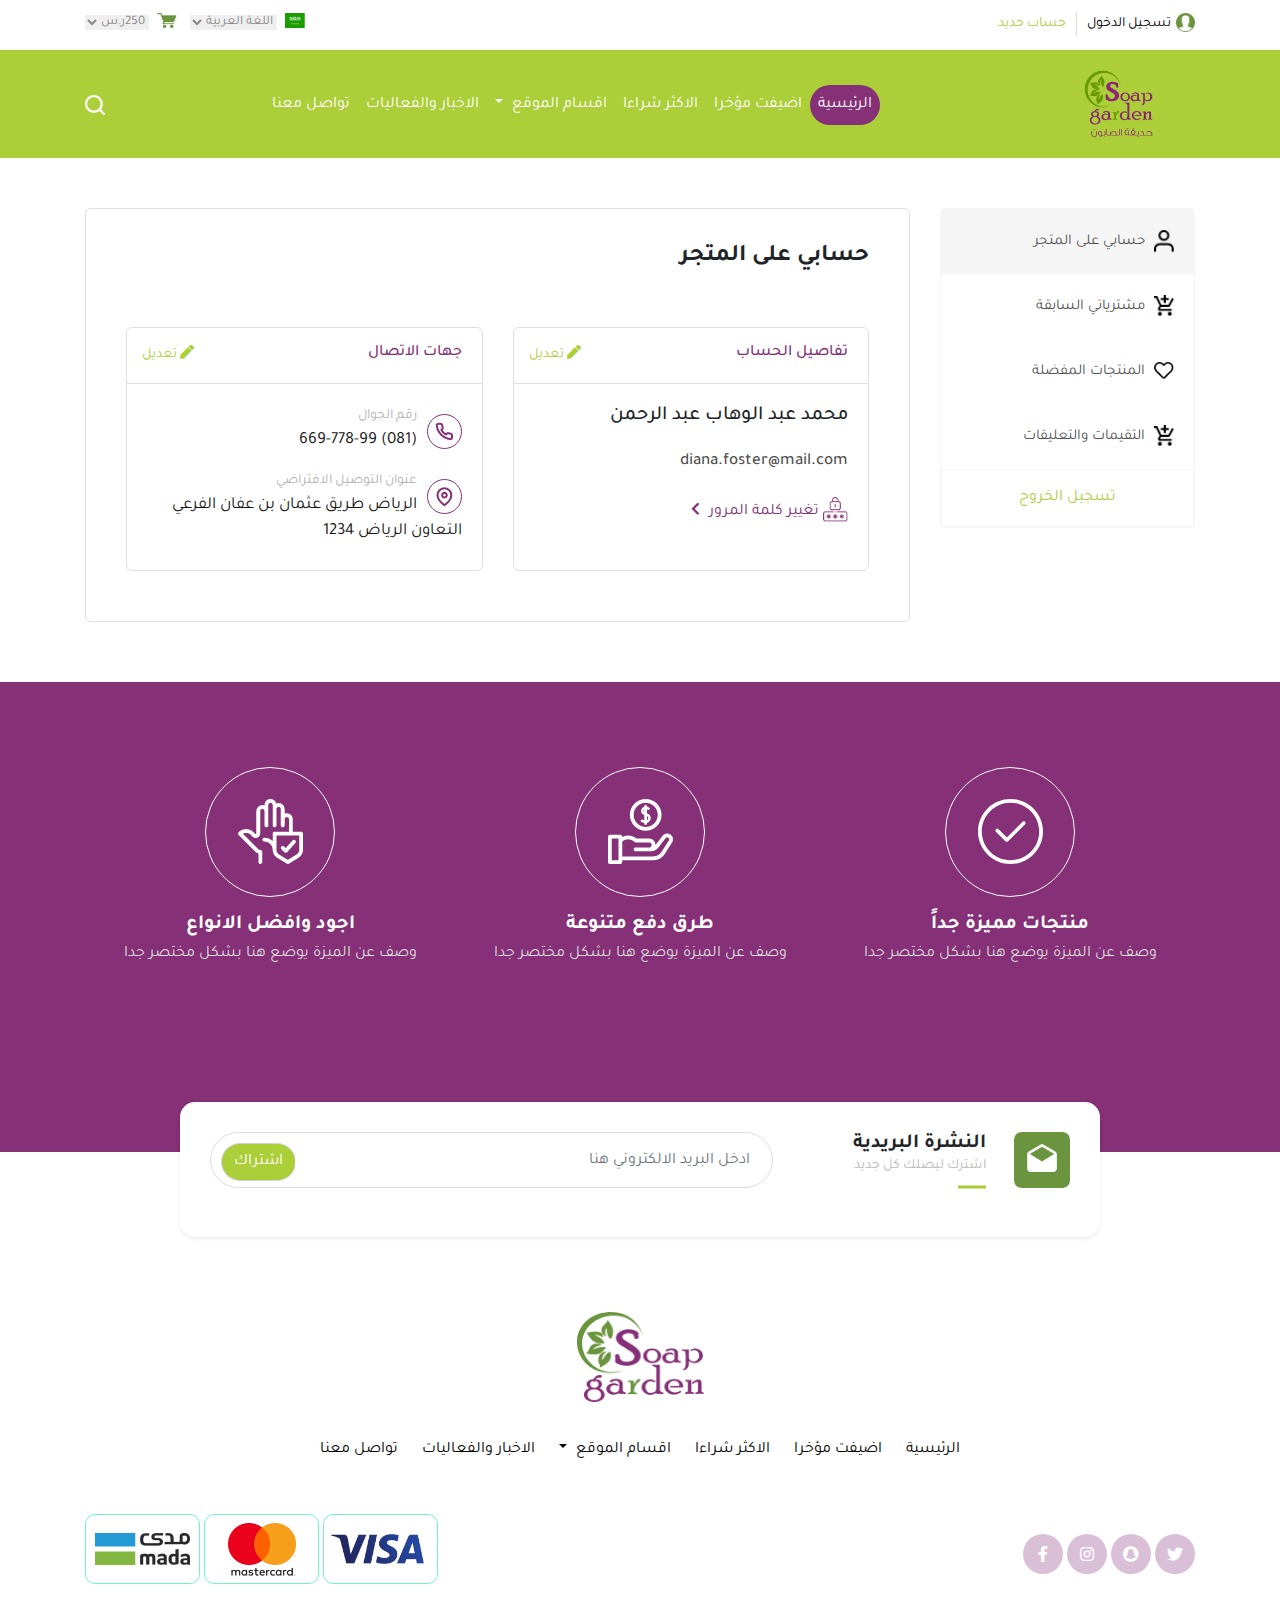
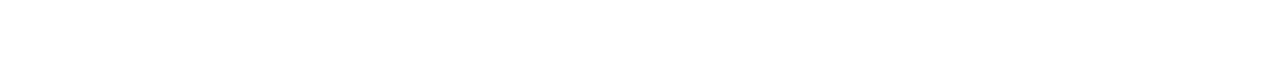
<file: account.html>
<!DOCTYPE html>
<html lang="en">

<head>
  <meta charset="UTF-8">
  <meta name="viewport" content="width=device-width, initial-scale=1.0">
  <link rel="stylesheet" href="./assets/css/bootstrap-ar.min.css" />
  <link rel="stylesheet" href="https://cdnjs.cloudflare.com/ajax/libs/font-awesome/5.13.0/css/all.min.css" />
  <link rel="stylesheet" href="https://unpkg.com/aos@next/dist/aos.css" />
  <link rel="stylesheet" href="./assets/css/slick.css" />
  <link rel="stylesheet" href="./assets/css/slick-theme.css" />
  <link rel="stylesheet" href="./assets/css/style.css" />
  <title>Document</title>
</head>

<body>

  <!-- start top header -->
  <div class="top-header">
    <div class="container">
      <div class="row">
        <div class="col-sm-12 col-md-6 col-lg-6">
          <div class="top-header-login">
            <ul class="list-unstyled">
              <li>
                <a href="">
                  <img src="./assets/images/login.png" alt=""><span>تسجيل الدخول</span>
                </a>
              </li>
              <li>
                <a href="">حساب جديد</a>
              </li>
              <div class="clear"></div>
            </ul>
          </div>
        </div>
        <div class="col-sm-12 col-md-6 col-lg-6">
          <div class="top-header-option">
            <a href="#" class="lang">
              <img src="./assets/images/ksa.png" alt=""><span>
                <select name="" id="" class="select-language">
                  <option value="">اللغة العربية</option>
                </select>
              </span>
            </a>
            <a href="#" class="lang">
              <img src="./assets/images/cart.png" alt=""><span>
                <select name="" id="" class="select-language">
                  <option value="">250ر.س</option>
                </select>
              </span>
            </a>
          </div>
        </div>
      </div>
    </div>
  </div>
  <!-- end top header -->


  <!-- start navbar -->
  <nav class="navbar navbar-expand-lg navbar-light page-navbar">
    <div class="container">
      <a class="navbar-brand" href="#">
        <img src="./assets/images/logo-2.png" alt="">
      </a>
      <button class="navbar-toggler" type="button" data-toggle="collapse" data-target="#navbarSupportedContent"
        aria-controls="navbarSupportedContent" aria-expanded="false" aria-label="Toggle navigation">
        <span class="navbar-toggler-icon"></span>
      </button>

      <div class="collapse navbar-collapse" id="navbarSupportedContent">
        <ul class="navbar-nav">
          <li class="nav-item active">
            <a class="nav-link" href="#">الرئيسية <span class="sr-only">(current)</span></a>
          </li>
          <li class="nav-item">
            <a class="nav-link" href="#">اضيفت مؤخرا</a>
          </li>
          <li class="nav-item">
            <a class="nav-link" href="#">الاكثر شراءا</a>
          </li>
          <li class="nav-item dropdown">
            <a class="nav-link dropdown-toggle" href="#" id="navbarDropdown" role="button" data-toggle="dropdown"
              aria-haspopup="true" aria-expanded="false">
              اقسام الموقع
            </a>
            <div class="dropdown-menu" aria-labelledby="navbarDropdown">
              <a class="dropdown-item" href="#">قسم 1</a>
              <a class="dropdown-item" href="#">قسم 2</a>
              <a class="dropdown-item" href="#">قسم 3</a>
            </div>
          </li>
          <li class="nav-item">
            <a class="nav-link" href="#">الاخبار والفعاليات</a>
          </li>
          <li class="nav-item">
            <a class="nav-link" href="#">تواصل معنا</a>
          </li>
        </ul>
        <div class="search">
          <img src="./assets/images/search.png" alt="">
        </div>
      </div>
    </div>
  </nav>
  <!-- end navbar -->

  
  <div class="account">
    <div class="container">
      <div class="row">
        <div class="col-sm-12 col-lg-3">
          <div class="nav v-tabs-right-choses my-account-navs flex-column nav-pills" id="v-pills-tab" role="tablist"
            aria-orientation="vertical">
            <a class="nav-link active" id="v-pills-home-tab" data-toggle="pill" href="#my-account" role="tab"
              aria-controls="v-pills-home" aria-selected="true">
              <img src="./assets/images/Icon-feather-user.png" alt="">
              <span>حسابي على المتجر</span>
            </a>
            <a class="nav-link" id="v-pills-messages-tab" data-toggle="pill" href="#my-product" role="tab"
              aria-controls="v-pills-messages" aria-selected="false">
              <img src="./assets/images/Icon-material-add-shopping-cart.png" alt="">
              <span>مشترياتي السابقة</span>
            </a>
            <a class="nav-link" id="v-pills-settings-tab" data-toggle="pill" href="#fav-product" role="tab"
              aria-controls="v-pills-settings" aria-selected="false">
              <img src="./assets/images/Icon-awesome-heart.png" alt="">
              <span>المنتجات المفضلة</span>
            </a>
            <a class="nav-link" id="v-pills-comment-tab" data-toggle="pill" href="#comment-rate" role="tab"
              aria-controls="v-pills-settings" aria-selected="false">
              <img src="./assets/images/Icon-material-add-shopping-cart.png" alt="">
              <span>التقيمات والتعليقات</span>
            </a>
            <div class="log-out">
              <a href="#" class="btn">تسجيل الخروج</a>
            </div>
          </div>
        </div>
        <div class="col-sm-12 col-lg-9">
          <div class="tab-content my-account-tabs" id="v-pills-tabContent">
            <div class="tab-pane fade show active" id="my-account" role="tabpanel" aria-labelledby="v-pills-home-tab">
              <h5 class="tab-header">
                حسابي على المتجر
              </h5>
              <div class="row">
                <div class="col-sm-12 col-lg-6">
                  <div class="my-account-details">
                    <div class="card">
                      <div class="card-header">
                        <h6>تفاصيل الحساب</h6>
                        <a href="" class="edit">
                          <i class="fas fa-pen"></i>
                          <span>تعديل</span>
                        </a>
                      </div>
                      <div class="card-body">
                        <h5 class="name">محمد عبد الوهاب عبد الرحمن</h5>
                        <h6 class="email">diana.foster@mail.com</h6>
                        <a href="" class="change-pass">
                          <img src="./assets/images/change-pass.png" alt="">
                          <span>تغيير كلمة المرور</span>
                        </a>
                      </div>
                    </div>
                  </div>
                </div>
                <!-- rebeat -->
                <div class="col-sm-12 col-lg-6">
                  <div class="phones my-account-details">
                    <div class="card">
                      <div class="card-header">
                        <h6>جهات الاتصال</h6>
                        <a href="" class="edit">
                          <i class="fas fa-pen"></i>
                          <span>تعديل</span>
                        </a>
                      </div>
                      <div class="card-body">
                        <ul class="list-unstyled">
                          <li>
                            <img src="./assets/images/phone.png" alt="">
                            <span>
                              <span class="phone-number">رقم الجوال</span>
                              <p class="number">(081) 669-778-99</p>
                            </span>
                          </li>
                          <li>
                            <img src="./assets/images/place.png" alt="">
                            <span>
                              <span class="phone-number">عنوان التوصيل الافتراضي</span>
                              <p class="number adress">الرياض طريق عثمان بن عفان الفرعي
                                التعاون الرياض 1234</p>
                            </span>
                          </li>
                        </ul>
                      </div>
                    </div>
                  </div>
                </div>
              </div>
            </div>
            <div class="tab-pane fade" id="my-product" role="tabpanel" aria-labelledby="v-pills-messages-tab">
              <h5 class="tab-header">
                مشترياتي السابقة
              </h5>
              <div class="prev-product-card">
                <div class="row">
                  <div class="col-sm-12 col-lg-12">
                    <div class="card">
                      <div class="card-header">
                        <h6>الطلب رقم <span class="order-number">x6053205fa2</span></h6>
                        <a href="" class="delete">
                          <i class="fas fa-times-circle"></i>
                          <span>حذف</span>
                        </a>
                      </div>
                      <div class="card-body">
                        <ul class="list-unstyled">
                          <li class="product-info">
                            <h5>عدد المنتجات <span class="number">05</span>منتجات</h5>
                          </li>
                          <li>
                            <h5>تاريخ الطلب<span class="date">23/01/2020</span></h5>
                          </li>
                          <li class="product-info">
                            <h5>إجمالي السعر<span class="price">150.00</span>ر.س</h5>
                          </li>
                          <li>
                            <h5>تاريخ الاستلام<span class="price">01/06/2020</span></h5>
                          </li>
                        </ul>
                      </div>
                    </div>
                  </div>
                  <!-- rebeat -->
                  <div class="col-sm-12 col-lg-12">
                    <div class="card">
                      <div class="card-header">
                        <h6>الطلب رقم <span class="order-number">x6053205fa2</span></h6>
                        <a href="" class="delete">
                          <i class="fas fa-times-circle"></i>
                          <span>حذف</span>
                        </a>
                      </div>
                      <div class="card-body">
                        <ul class="list-unstyled">
                          <li class="product-info">
                            <h5>عدد المنتجات <span class="number">05</span>منتجات</h5>
                          </li>
                          <li>
                            <h5>تاريخ الطلب<span class="date">23/01/2020</span></h5>
                          </li>
                          <li class="product-info">
                            <h5>إجمالي السعر<span class="price">150.00</span>ر.س</h5>
                          </li>
                          <li>
                            <h5>تاريخ الاستلام<span class="price">01/06/2020</span></h5>
                          </li>
                        </ul>
                      </div>
                    </div>
                  </div>
                </div>
              </div>
            </div>
            <div class="tab-pane fade fav-product-class" id="fav-product" role="tabpanel" aria-labelledby="v-pills-settings-tab">
              <h5 class="tab-header">
                المنتجات المفضلة
              </h5>
              <div class="fav-product-card">
                <div class="row">
                  <div class="col-sm-12 col-lg-12">
                    <div class="card">
                      <a href="" class="delete">
                        <i class="fas fa-times-circle"></i>
                        <span>حذف</span>
                      </a>
                      <div class="row no-gutters">
                        <div class="col-sm-12 col-md-2 col-lg-2">
                          <img src="./assets/images/lux.png" class="img-fluid" alt="">
                        </div>
                        <div class="col-sm-12 col-md-10 col-lg-10">
                          <div class="card-block card-body px-2">
                            <h4 class="card-title">صابونة لوكس</h4>
                            <div class="rate">
                              <i class="far fa-star"></i>
                              <i class="fas fa-star"></i>
                              <i class="fas fa-star"></i>
                              <i class="fas fa-star"></i>
                              <i class="fas fa-star"></i>
                            </div>
                            <p class="card-text-2">وصف للمنتج يظهر هنا يوضح تكوين المنتج بطريقة مبسطة</p>
                            <p class="card-text"><span class="price">100 ر.س</span></p>
                            <a href="#" class="btn btn-add-cart">
                              <i class="fas fa-shopping-cart"></i>
                              <span>اضف للسلة</span>
                            </a>
                          </div>
                        </div>
                      </div>
                    </div>
                  </div>
                  <!-- rebeat -->
                  <div class="col-sm-12 col-lg-12">
                    <div class="card">
                      <a href="" class="delete">
                        <i class="fas fa-times-circle"></i>
                        <span>حذف</span>
                      </a>
                      <div class="row no-gutters">
                        <div class="col-sm-12 col-md-2 col-lg-2">
                          <img src="./assets/images/lux.png" class="img-fluid" alt="">
                        </div>
                        <div class="col-sm-12 col-md-10 col-lg-10">
                          <div class="card-block card-body px-2">
                            <h4 class="card-title">صابونة لوكس</h4>
                            <div class="rate">
                              <i class="far fa-star"></i>
                              <i class="fas fa-star"></i>
                              <i class="fas fa-star"></i>
                              <i class="fas fa-star"></i>
                              <i class="fas fa-star"></i>
                            </div>
                            <p class="card-text-2">وصف للمنتج يظهر هنا يوضح تكوين المنتج بطريقة مبسطة</p>
                            <p class="card-text"><span class="price">100 ر.س</span></p>
                            <a href="#" class="btn btn-add-cart">
                              <i class="fas fa-shopping-cart"></i>
                              <span>اضف للسلة</span>
                            </a>
                          </div>
                        </div>
                      </div>
                    </div>
                  </div>
                  <!-- rebeat -->
                  <div class="col-sm-12 col-lg-12">
                    <div class="card">
                      <a href="" class="delete">
                        <i class="fas fa-times-circle"></i>
                        <span>حذف</span>
                      </a>
                      <div class="row no-gutters">
                        <div class="col-sm-12 col-md-2 col-lg-2">
                          <img src="./assets/images/lux.png" class="img-fluid" alt="">
                        </div>
                        <div class="col-sm-12 col-md-10 col-lg-10">
                          <div class="card-block card-body px-2">
                            <h4 class="card-title">صابونة لوكس</h4>
                            <div class="rate">
                              <i class="far fa-star"></i>
                              <i class="fas fa-star"></i>
                              <i class="fas fa-star"></i>
                              <i class="fas fa-star"></i>
                              <i class="fas fa-star"></i>
                            </div>
                            <p class="card-text-2">وصف للمنتج يظهر هنا يوضح تكوين المنتج بطريقة مبسطة</p>
                            <p class="card-text"><span class="price">100 ر.س</span></p>
                            <a href="#" class="btn btn-add-cart">
                              <i class="fas fa-shopping-cart"></i>
                              <span>اضف للسلة</span>
                            </a>
                          </div>
                        </div>
                      </div>
                    </div>
                  </div>
                </div>
              </div>
            </div>
            <div class="tab-pane fade av-product-class" id="comment-rate" role="tabpanel" aria-labelledby="v-pills-comment-tab">
              <h5 class="tab-header">
                التقييمات والتعليقات
              </h5>
              <div class="comment-and-rate">
                <div class="row">
                  <div class="col-sm-12 col-lg-12">
                    <div class="card">
                      <div class="row no-gutters">
                        <div class="col-sm-12 col-md-2 col-lg-2">
                          <img src="./assets/images/lux-3.png" class="img-fluid" alt="">
                        </div>
                        <div class="col-sm-12 col-md-10 col-lg-10">
                          <div class="card-block card-body px-2">
                            <h4 class="card-title">صابونه لوكس</h4>
                            <h5 class="info">رقم الطلب<span class="price">x6053205fa2</span></h5>
                            <h5 class="info">تاريخ الاستلام<span class="price">01/06/2020</span></h5>
                            <a href="#" class="btn btn-rate">
                              <span>تقييم هذا المنتج</span>
                            </a>
                          </div>
                        </div>
                      </div>
                    </div>
                  </div>
                  <!-- rebeat -->
                  <div class="col-sm-12 col-lg-12">
                    <div class="card">
                      <div class="row no-gutters">
                        <div class="col-sm-12 col-md-2 col-lg-2">
                          <img src="./assets/images/lux.png" class="img-fluid" alt="">
                        </div>
                        <div class="col-sm-12 col-md-10 col-lg-10">
                          <div class="card-block card-body px-2">
                            <h4 class="card-title">صابونه لوكس</h4>
                            <h5 class="info">رقم الطلب<span class="price">x6053205fa2</span></h5>
                            <h5 class="info">تاريخ الاستلام<span class="price">01/06/2020</span></h5>
                            <a href="#" class="btn btn-rate">
                              <span>تقييم هذا المنتج</span>
                            </a>
                          </div>
                        </div>
                      </div>
                    </div>
                  </div>
                  <!-- rebeat -->
                  <div class="col-sm-12 col-lg-12">
                    <div class="card">
                      <div class="row no-gutters">
                        <div class="col-sm-12 col-md-2 col-lg-2">
                          <img src="./assets/images/lux2.png" class="img-fluid" alt="">
                        </div>
                        <div class="col-sm-12 col-md-10 col-lg-10">
                          <div class="card-block card-body px-2">
                            <h4 class="card-title">صابونه لوكس</h4>
                            <h5 class="info">رقم الطلب<span class="price">x6053205fa2</span></h5>
                            <h5 class="info">تاريخ الاستلام<span class="price">01/06/2020</span></h5>
                            <a href="#" class="btn btn-rate">
                              <span>تقييم هذا المنتج</span>
                            </a>
                          </div>
                        </div>
                      </div>
                    </div>
                  </div>
                </div>
              </div>
            </div>
          </div>
        </div>
      </div>
    </div>
  </div>


    <!-- start  -->
    <div class="priveldges">
      <div class="container">
        <div class="row">
          <div class="col-sm-12 col-md-6 col-lg-4">
            <div class="card">
              <div class="card-image">
                <img src="./assets/images/verified.png" alt="">
              </div>
              <div class="card-body">
                <h5 class="card-title">منتجات مميزة جداً</h5>
                <p class="card-text">
                  وصف عن الميزة يوضع هنا بشكل
                  مختصر جدا
                </p>
              </div>
            </div>
          </div>
          <div class="col-sm-12 col-md-6 col-lg-4">
            <div class="card">
              <div class="card-image">
                <img src="./assets/images/payment.png" alt="">
              </div>
              <div class="card-body">
                <h5 class="card-title">طرق دفع متنوعة</h5>
                <p class="card-text">
                  وصف عن الميزة يوضع هنا بشكل
                  مختصر جدا
                </p>
              </div>
            </div>
          </div>
          <div class="col-sm-12 col-md-6 col-lg-4">
            <div class="card">
              <div class="card-image">
                <img src="./assets/images/clean.png" alt="">
              </div>
              <div class="card-body">
                <h5 class="card-title">اجود وافضل الانواع</h5>
                <p class="card-text">
                  وصف عن الميزة يوضع هنا بشكل
                  مختصر جدا
                </p>
              </div>
            </div>
          </div>
        </div>
      </div>
    </div>
    <!-- start  -->
  
  
    <!-- start subscribe -->
    <div class="subscribe">
      <div class="container">
        <div class="row">
          <div class="col-sm-12 col-lg-10 mx-auto">
            <div class="card main-card">
              <div class="row">
                <div class="col-sm-12 col-lg-4">
                  <div class="card icon-card">
                    <div class="row">
                      <div class="col-sm-12 col-lg-4">
                        <img src="./assets/images/email.png" alt="">
                      </div>
                      <div class="col-sm-12 col-lg-8">
                        <h5 class="card-title">النشرة البريدية</h5>
                        <p class="card-text">اشترك ليصلك كل جديد</p>
                      </div>
                    </div>
                  </div>
                </div>
                <div class="col-sm-12 col-lg-8">
                  <div class="input-group mb-3">
                    <input type="text" class="form-control" placeholder="ادخل البريد الالكتروني هنا"
                      aria-label="Recipient's username" aria-describedby="basic-addon2">
                    <div class="input-group-append">
                      <a href="#" class="input-group-text" id="basic-addon2">اشتراك</a>
                    </div>
                  </div>
                </div>
              </div>
            </div>
          </div>
        </div>
      </div>
    </div>
    <!-- end subscribe -->
  
  
    <!-- start footer -->
    <footer class="page-footer">
      <div class="container">
        <div class="row">
          <div class="col-sm-12 col-lg-12">
            <div class="logo">
              <img src="./assets/images/logo-footer.png" alt="">
            </div>
          </div>
          <div class="col-sm-12 col-lg-12">
            <ul class="list-unstyled">
              <li>
                <a href="">الرئيسية</a>
              </li>
              <li>
                <a href="">اضيفت مؤخرا</a>
              </li>
              <li>
                <a href="">الاكثر شراءا</a>
              </li>
              <li class="dropdown">
                <a class="dropdown-toggle" href="#" id="navbarDropdown" role="button" data-toggle="dropdown"
                  aria-haspopup="true" aria-expanded="false">
                  اقسام الموقع
                </a>
                <div class="dropdown-menu" aria-labelledby="navbarDropdown">
                  <a class="dropdown-item" href="#">قسم 1</a>
                  <a class="dropdown-item" href="#">قسم 2</a>
                  <a class="dropdown-item" href="#">قسم 3</a>
                </div>
                </a>
              </li>
              <li>
                <a href="">الاخبار والفعاليات</a>
              </li>
              <li>
                <a href="">تواصل معنا</a>
              </li>
              <div class="clear"></div>
            </ul>
          </div>
          <div class="col-sm-12 col-lg-12">
            <div class="visa-card">
              <div class="row">
                <div class="col-sm-12 col-lg-6">
                  <div class="social-icons">
                    <a href=""><i class="fab fa-twitter"></i></a>
                    <a href=""><i class="fab fa-snapchat"></i></a>
                    <a href=""><i class="fab fa-instagram"></i></a>
                    <a href=""><i class="fab fa-facebook-f"></i></a>
                  </div>
                </div>
                <div class="col-sm-12 col-lg-6">
                 <div class="visa-card-image">
                  <img src="./assets/images/visa.png" alt="">
                  <img src="./assets/images/visa2.png" alt="">
                  <img src="./assets/images/visa3.png" alt="">
                 </div>
                </div>
              </div>
            </div>
          </div>
        </div>
      </div>
    </footer>
    <!-- end footer -->


  <script src="./assets/js/jquery-3.3.1.min.js"></script>
  <script src="./assets/js/popper.min.js"></script>
  <script src="./assets/js/bootstrap.min.js"></script>
  <script src="./assets/js/slick.min.js"></script>
  <script src="./assets/js/main.js"></script>
</body>

</html>
</file>
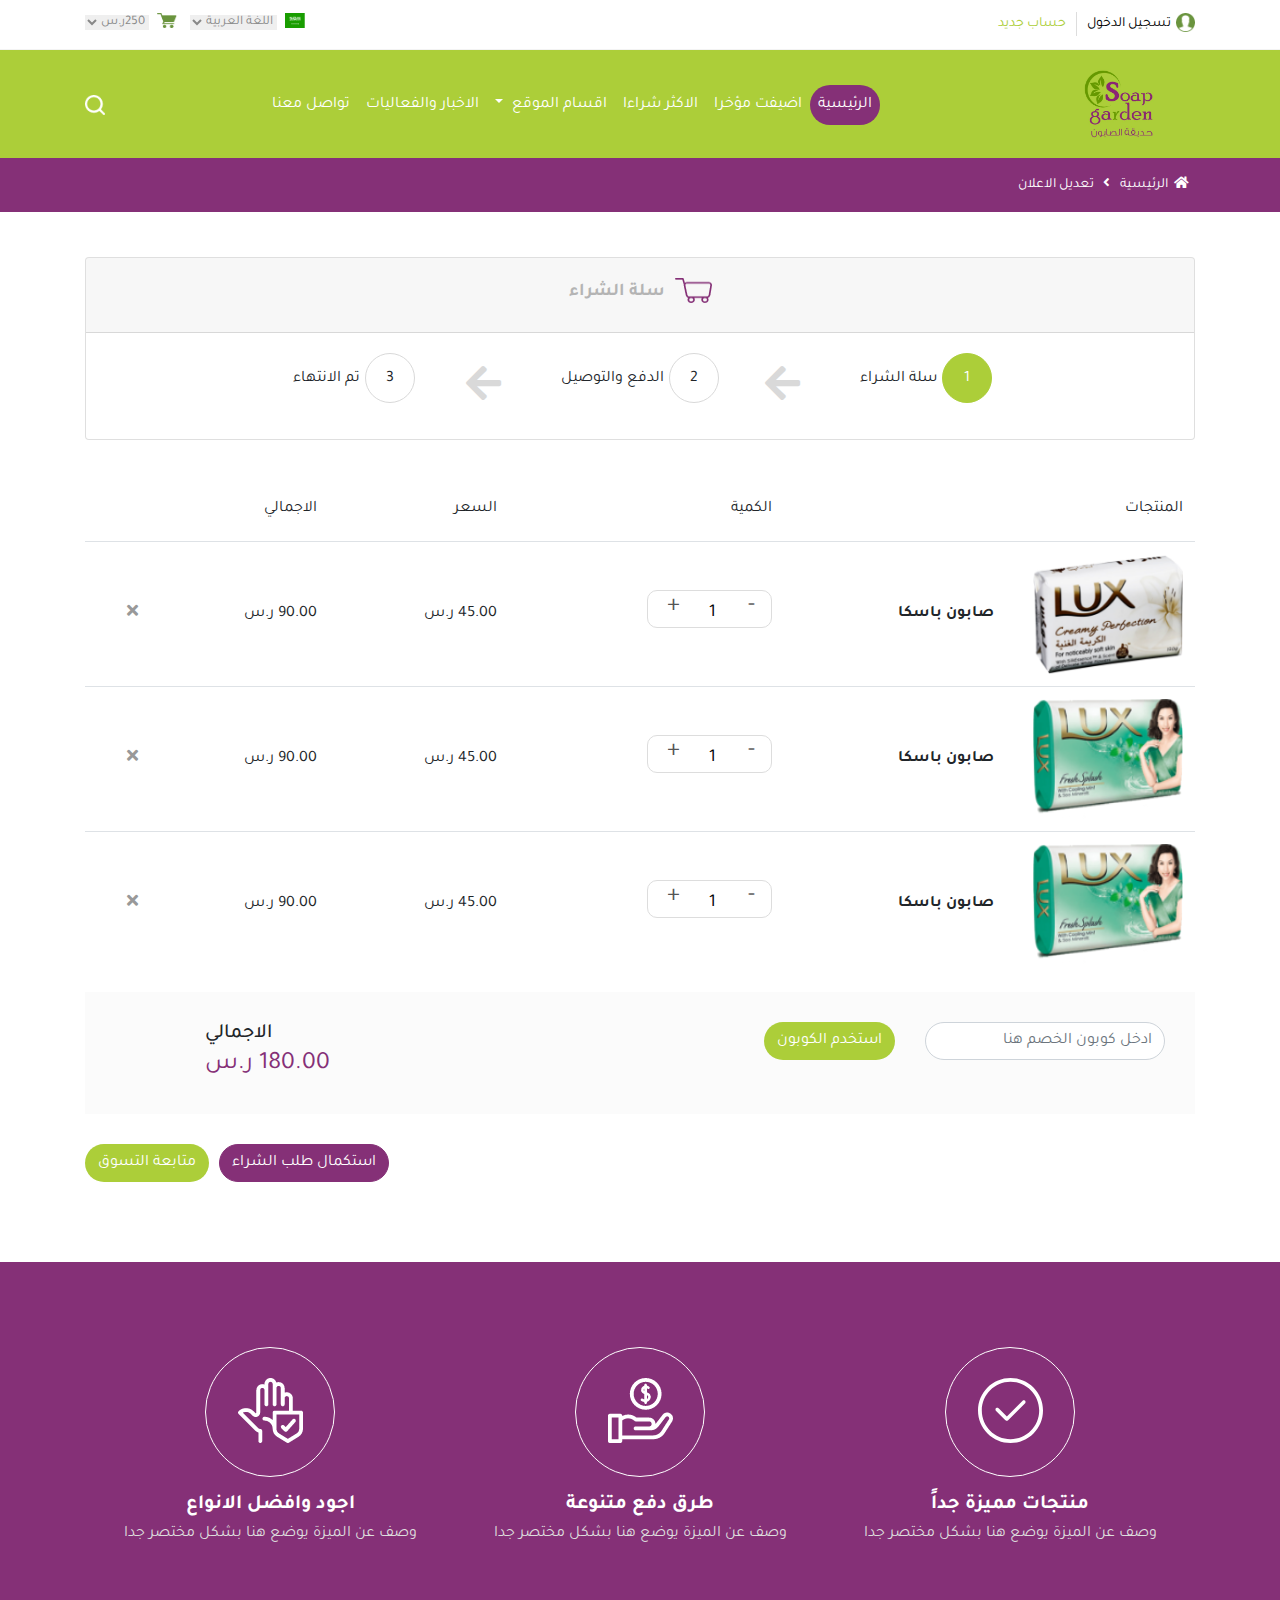
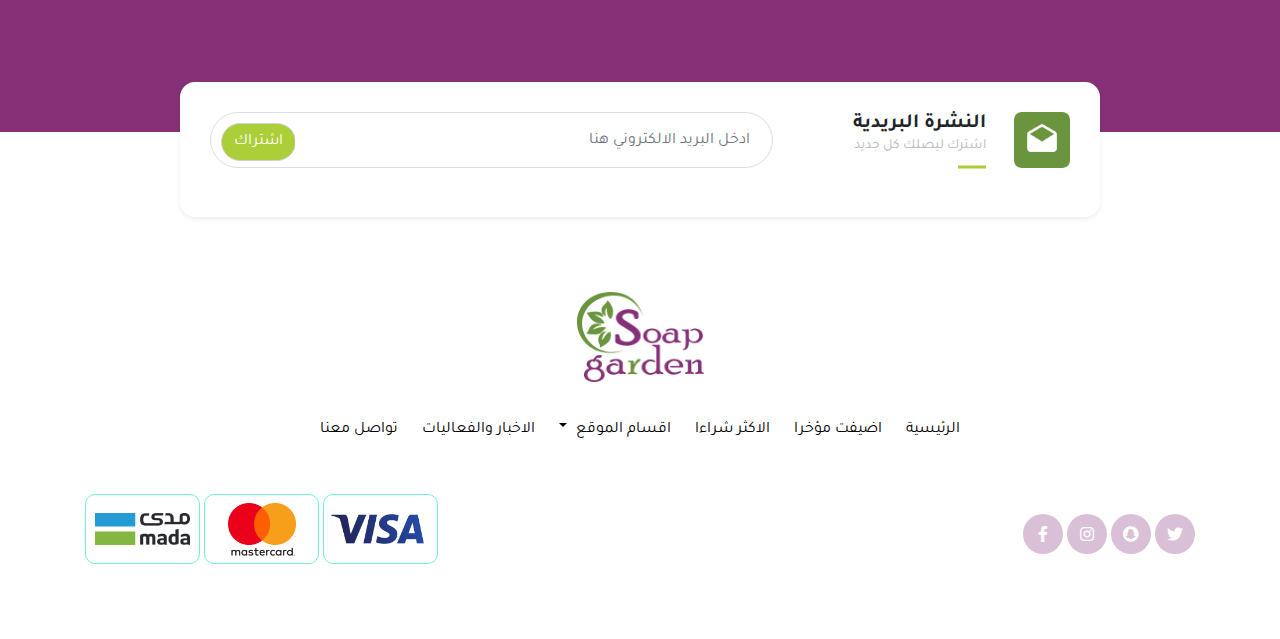
<file: buy-step-1.html>
<!DOCTYPE html>
<html lang="en">

<head>
  <meta charset="UTF-8">
  <meta name="viewport" content="width=device-width, initial-scale=1.0">
  <link rel="stylesheet" href="./assets/css/bootstrap-ar.min.css" />
  <link rel="stylesheet" href="https://cdnjs.cloudflare.com/ajax/libs/font-awesome/5.13.0/css/all.min.css" />
  <link rel="stylesheet" href="https://unpkg.com/aos@next/dist/aos.css" />
  <link rel="stylesheet" href="./assets/css/slick.css" />
  <link rel="stylesheet" href="./assets/css/slick-theme.css" />
  <link rel="stylesheet" href="./assets/css/style.css" />
  <title>Document</title>
</head>

<body>


  <!-- start top header -->
  <div class="top-header">
    <div class="container">
      <div class="row">
        <div class="col-sm-12 col-md-6 col-lg-6">
          <div class="top-header-login">
            <ul class="list-unstyled">
              <li>
                <a href="">
                  <img src="./assets/images/login.png" alt=""><span>تسجيل الدخول</span>
                </a>
              </li>
              <li>
                <a href="">حساب جديد</a>
              </li>
              <div class="clear"></div>
            </ul>
          </div>
        </div>
        <div class="col-sm-12 col-md-6 col-lg-6">
          <div class="top-header-option">
            <a href="#" class="lang">
              <img src="./assets/images/ksa.png" alt=""><span>
                <select name="" id="" class="select-language">
                  <option value="">اللغة العربية</option>
                </select>
              </span>
            </a>
            <a href="#" class="lang">
              <img src="./assets/images/cart.png" alt=""><span>
                <select name="" id="" class="select-language">
                  <option value="">250ر.س</option>
                </select>
              </span>
            </a>
          </div>
        </div>
      </div>
    </div>
  </div>
  <!-- end top header -->


  <!-- start navbar -->
  <nav class="navbar navbar-expand-lg navbar-light page-navbar">
    <div class="container">
      <a class="navbar-brand" href="#">
        <img src="./assets/images/logo-2.png" alt="">
      </a>
      <button class="navbar-toggler" type="button" data-toggle="collapse" data-target="#navbarSupportedContent"
        aria-controls="navbarSupportedContent" aria-expanded="false" aria-label="Toggle navigation">
        <span class="navbar-toggler-icon"></span>
      </button>

      <div class="collapse navbar-collapse" id="navbarSupportedContent">
        <ul class="navbar-nav">
          <li class="nav-item active">
            <a class="nav-link" href="#">الرئيسية <span class="sr-only">(current)</span></a>
          </li>
          <li class="nav-item">
            <a class="nav-link" href="#">اضيفت مؤخرا</a>
          </li>
          <li class="nav-item">
            <a class="nav-link" href="#">الاكثر شراءا</a>
          </li>
          <li class="nav-item dropdown">
            <a class="nav-link dropdown-toggle" href="#" id="navbarDropdown" role="button" data-toggle="dropdown"
              aria-haspopup="true" aria-expanded="false">
              اقسام الموقع
            </a>
            <div class="dropdown-menu" aria-labelledby="navbarDropdown">
              <a class="dropdown-item" href="#">قسم 1</a>
              <a class="dropdown-item" href="#">قسم 2</a>
              <a class="dropdown-item" href="#">قسم 3</a>
            </div>
          </li>
          <li class="nav-item">
            <a class="nav-link" href="#">الاخبار والفعاليات</a>
          </li>
          <li class="nav-item">
            <a class="nav-link" href="#">تواصل معنا</a>
          </li>
        </ul>
        <div class="search">
          <img src="./assets/images/search.png" alt="">
        </div>
      </div>
    </div>
  </nav>
  <!-- end navbar -->

  <!-- start path  -->
  <div class="path">
    <div class="container">
      <div class="row">
        <div class="col-sm-12 col-lg-12">
          <div>
            <span class="first"><a href="#">الرئيسية</a></span>
            <span><a href="#"> تعديل الاعلان</a> </span>
          </div>
        </div>
      </div>
    </div>
  </div>
  <!-- end path -->

  <!-- start seps card -->
  <div class="steps-card">
    <div class="container">
      <div class="row">
        <div class="col-sm-12 col-ms-6 mx-auto">
          <div class="card">
            <div class="card-header">
              <h5><img src="./assets/images/Cart-icon.png" alt=""><span>سلة الشراء</span></h5>
            </div>
            <div class="card-body">
              <ul class="list-unstyled">
                <div class="row">
                  <div class="col-sm-12 col-md-4 col-lg-4">
                    <li class="active"><span class="st-number">1</span><span class="st-name">سلة الشراء</span></li>
                  </div>
                  <div class="col-sm-12 col-md-4 col-lg-4">
                    <li><span class="st-number">2</span><span class="st-name">الدفع والتوصيل</span></li>
                  </div>
                  <div class="col-sm-12 col-md-4 col-lg-4">
                    <li class="last"><span class="st-number">3</span><span class="st-name">تم الانتهاء</span></li>
                  </div>
                </div>
              </ul>
            </div>
          </div>
        </div>
      </div>
    </div>
  </div>
  <!-- end seps card -->


  
  <div class="cart-table cart-table-by-step1">
    <div class="container">
      <div class="row">
        <div class="col-12">
          <div class="table-responsive">
            <table class="table table-image">
              <thead>
                <tr>
                  <th scope="col">المنتجات</th>
                  <th scope="col"></th>
                  <th scope="col">الكمية</th>
                  <th scope="col">السعر</th>
                  <th scope="col">الاجمالي</th>
                  <th scope="col"></th>
                </tr>
              </thead>
              <tbody>
                <tr>
                  <td class="img-w">
                    <img src="./assets/images/lux.png">
                  </td>
                  <td class="name">صابون باسكا</td>
                  <td>
                    <div id="example0" class="counter" min="1" max="50" step="1"></div>
                  </td>
                  <td>45.00 ر.س</td>
                  <td>90.00 ر.س</td>
                  <td><a href="#"><i class="fas fa-times"></i></a></td>
                </tr>
                <tr>
                  <td class="img-w">
                    <img src="./assets/images/lux-3.png">
                  </td>
                  <td class="name">صابون باسكا</td>
                  <td>
                    <div id="example1" class="counter" min="1" max="50" step="1"></div>
                  </td>
                  <td>45.00 ر.س</td>
                  <td>90.00 ر.س</td>
                  <td><a href="#"><i class="fas fa-times"></i></a></td>
                </tr>
                <tr>
                  <td class="img-w">
                    <img src="./assets/images/lux-3.png">
                  </td>
                  <td class="name">صابون باسكا</td>

                  <!-- عند تزويد صف اخر يجب تغير رقم ال الاي دي  -->
                  <!-- <div id="example3, 4, 5, ...." class="counter" min="1" max="50" step="1"></div> -->
                  <!-- على حسب عدد الصفوف -->

                  <td>
                    <div id="example2" class="counter" min="1" max="50" step="1"></div>
                  </td>
                  <td>45.00 ر.س</td>
                  <td>90.00 ر.س</td>
                  <td><a href="#"><i class="fas fa-times"></i></a></td>
                </tr>
              </tbody>
            </table>
          </div>
        </div>
      </div>
      <div class="copon">
        <div class="row">
          <div class="col-sm-12 col-lg-6">
            <div class="add-copon">
              <form action="">
                <div class="row">
                  <div class="col-sm-12 col-lg-6">
                    <div class="form-group">
                      <input type="email" class="form-control" id="exampleInputEmail1" aria-describedby="emailHelp"
                        placeholder="ادخل كوبون الخصم هنا">
                    </div>
                  </div>
                  <div class="col-sm-12 col-lg-6">
                    <div class="btn-add-copon">
                      <button type="submit" class="btn">استخدم الكوبون</button>
                    </div>
                  </div>
                </div>
              </form>
            </div>
          </div>
          <div class="col-sm-12 col-lg-6">
            <div class="total-price">
              <h5>الاجمالي</h5>
              <p>180.00 ر.س</p>
            </div>
          </div>
        </div>
      </div>
      <div class="options-buy-step1">
        <div class="row">
          <div class="col-sm-12 col-lg-12">
            <a href="" class="btn">استكمال طلب الشراء</a>
            <a href="" class="btn">متابعة التسوق</a>
          </div>
        </div>
      </div>
    </div>
  </div>

  <!-- start  -->
  <div class="priveldges">
    <div class="container">
      <div class="row">
        <div class="col-sm-12 col-md-6 col-lg-4">
          <div class="card">
            <div class="card-image">
              <img src="./assets/images/verified.png" alt="">
            </div>
            <div class="card-body">
              <h5 class="card-title">منتجات مميزة جداً</h5>
              <p class="card-text">
                وصف عن الميزة يوضع هنا بشكل
                مختصر جدا
              </p>
            </div>
          </div>
        </div>
        <div class="col-sm-12 col-md-6 col-lg-4">
          <div class="card">
            <div class="card-image">
              <img src="./assets/images/payment.png" alt="">
            </div>
            <div class="card-body">
              <h5 class="card-title">طرق دفع متنوعة</h5>
              <p class="card-text">
                وصف عن الميزة يوضع هنا بشكل
                مختصر جدا
              </p>
            </div>
          </div>
        </div>
        <div class="col-sm-12 col-md-6 col-lg-4">
          <div class="card">
            <div class="card-image">
              <img src="./assets/images/clean.png" alt="">
            </div>
            <div class="card-body">
              <h5 class="card-title">اجود وافضل الانواع</h5>
              <p class="card-text">
                وصف عن الميزة يوضع هنا بشكل
                مختصر جدا
              </p>
            </div>
          </div>
        </div>
      </div>
    </div>
  </div>
  <!-- start  -->

  <!-- start subscribe -->
  <div class="subscribe">
    <div class="container">
      <div class="row">
        <div class="col-sm-12 col-lg-10 mx-auto">
          <div class="card main-card">
            <div class="row">
              <div class="col-sm-12 col-lg-4">
                <div class="card icon-card">
                  <div class="row">
                    <div class="col-sm-12 col-lg-4">
                      <img src="./assets/images/email.png" alt="">
                    </div>
                    <div class="col-sm-12 col-lg-8">
                      <h5 class="card-title">النشرة البريدية</h5>
                      <p class="card-text">اشترك ليصلك كل جديد</p>
                    </div>
                  </div>
                </div>
              </div>
              <div class="col-sm-12 col-lg-8">
                <div class="input-group mb-3">
                  <input type="text" class="form-control" placeholder="ادخل البريد الالكتروني هنا"
                    aria-label="Recipient's username" aria-describedby="basic-addon2">
                  <div class="input-group-append">
                    <a href="#" class="input-group-text" id="basic-addon2">اشتراك</a>
                  </div>
                </div>
              </div>
            </div>
          </div>
        </div>
      </div>
    </div>
  </div>
  <!-- end subscribe -->

  <!-- start footer -->
  <footer class="page-footer">
    <div class="container">
      <div class="row">
        <div class="col-sm-12 col-lg-12">
          <div class="logo">
            <img src="./assets/images/logo-footer.png" alt="">
          </div>
        </div>
        <div class="col-sm-12 col-lg-12">
          <ul class="list-unstyled">
            <li>
              <a href="">الرئيسية</a>
            </li>
            <li>
              <a href="">اضيفت مؤخرا</a>
            </li>
            <li>
              <a href="">الاكثر شراءا</a>
            </li>
            <li class="dropdown">
              <a class="dropdown-toggle" href="#" id="navbarDropdown" role="button" data-toggle="dropdown"
                aria-haspopup="true" aria-expanded="false">
                اقسام الموقع
              </a>
              <div class="dropdown-menu" aria-labelledby="navbarDropdown">
                <a class="dropdown-item" href="#">قسم 1</a>
                <a class="dropdown-item" href="#">قسم 2</a>
                <a class="dropdown-item" href="#">قسم 3</a>
              </div>
              </a>
            </li>
            <li>
              <a href="">الاخبار والفعاليات</a>
            </li>
            <li>
              <a href="">تواصل معنا</a>
            </li>
            <div class="clear"></div>
          </ul>
        </div>
        <div class="col-sm-12 col-lg-12">
          <div class="visa-card">
            <div class="row">
              <div class="col-sm-12 col-lg-6">
                <div class="social-icons">
                  <a href=""><i class="fab fa-twitter"></i></a>
                  <a href=""><i class="fab fa-snapchat"></i></a>
                  <a href=""><i class="fab fa-instagram"></i></a>
                  <a href=""><i class="fab fa-facebook-f"></i></a>
                </div>
              </div>
              <div class="col-sm-12 col-lg-6">
               <div class="visa-card-image">
                <img src="./assets/images/visa.png" alt="">
                <img src="./assets/images/visa2.png" alt="">
                <img src="./assets/images/visa3.png" alt="">
               </div>
              </div>
            </div>
          </div>
        </div>
      </div>
    </div>
  </footer>
  <!-- end footer -->

  <script src="./assets/js/jquery-3.3.1.min.js"></script>
  <script src="./assets/js/popper.min.js"></script>
  <script src="./assets/js/bootstrap.min.js"></script>
  <script src="./assets/js/slick.min.js"></script>
  <script src="./assets/js/plugin.js"></script>
  <script src="./assets/js/main.js"></script>
</body>

</html>
</file>
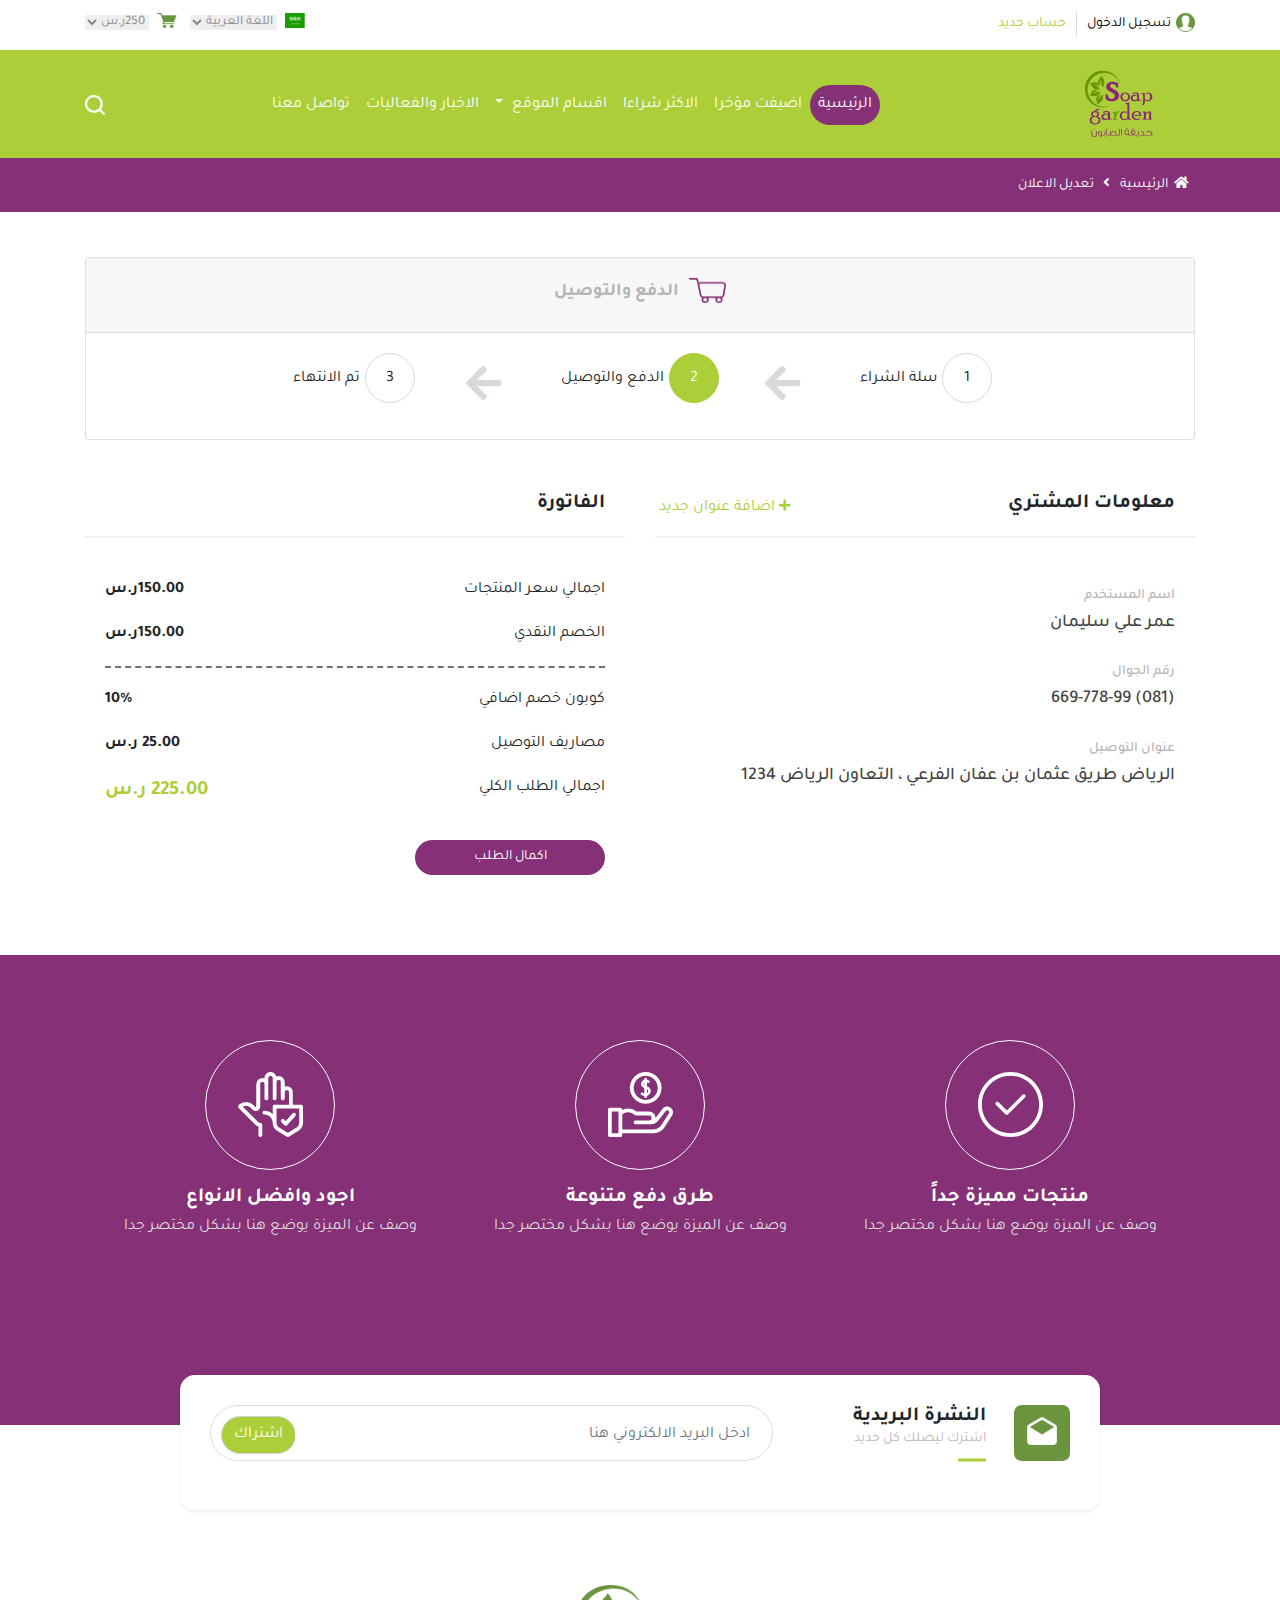
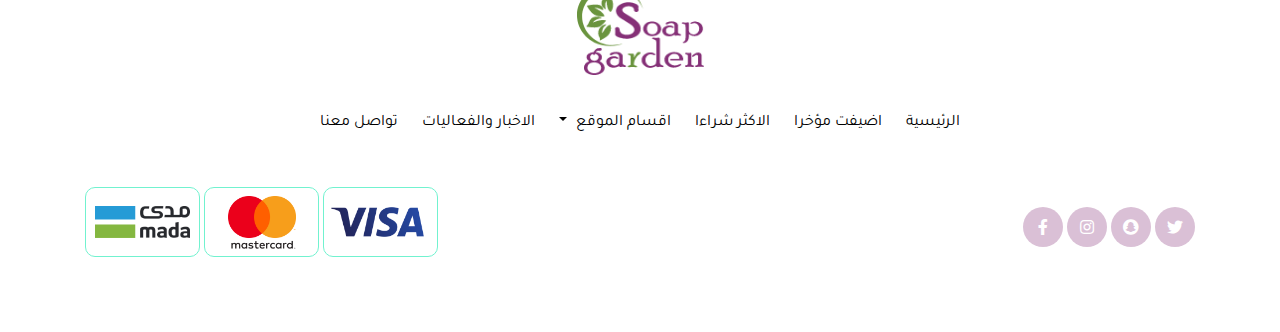
<file: buy-step-2.html>
<!DOCTYPE html>
<html lang="en">

<head>
  <meta charset="UTF-8">
  <meta name="viewport" content="width=device-width, initial-scale=1.0">
  <link rel="stylesheet" href="./assets/css/bootstrap-ar.min.css" />
  <link rel="stylesheet" href="https://cdnjs.cloudflare.com/ajax/libs/font-awesome/5.13.0/css/all.min.css" />
  <link rel="stylesheet" href="https://unpkg.com/aos@next/dist/aos.css" />
  <link rel="stylesheet" href="./assets/css/slick.css" />
  <link rel="stylesheet" href="./assets/css/slick-theme.css" />
  <link rel="stylesheet" href="./assets/css/style.css" />
  <title>Document</title>
</head>

<body>

  <!-- start top header -->
  <div class="top-header">
    <div class="container">
      <div class="row">
        <div class="col-sm-12 col-md-6 col-lg-6">
          <div class="top-header-login">
            <ul class="list-unstyled">
              <li>
                <a href="">
                  <img src="./assets/images/login.png" alt=""><span>تسجيل الدخول</span>
                </a>
              </li>
              <li>
                <a href="">حساب جديد</a>
              </li>
              <div class="clear"></div>
            </ul>
          </div>
        </div>
        <div class="col-sm-12 col-md-6 col-lg-6">
          <div class="top-header-option">
            <a href="#" class="lang">
              <img src="./assets/images/ksa.png" alt=""><span>
                <select name="" id="" class="select-language">
                  <option value="">اللغة العربية</option>
                </select>
              </span>
            </a>
            <a href="#" class="lang">
              <img src="./assets/images/cart.png" alt=""><span>
                <select name="" id="" class="select-language">
                  <option value="">250ر.س</option>
                </select>
              </span>
            </a>
          </div>
        </div>
      </div>
    </div>
  </div>
  <!-- end top header -->


  <!-- start navbar -->
  <nav class="navbar navbar-expand-lg navbar-light page-navbar">
    <div class="container">
      <a class="navbar-brand" href="#">
        <img src="./assets/images/logo.jpg" alt="">
      </a>
      <button class="navbar-toggler" type="button" data-toggle="collapse" data-target="#navbarSupportedContent"
        aria-controls="navbarSupportedContent" aria-expanded="false" aria-label="Toggle navigation">
        <span class="navbar-toggler-icon"></span>
      </button>

      <div class="collapse navbar-collapse" id="navbarSupportedContent">
        <ul class="navbar-nav">
          <li class="nav-item active">
            <a class="nav-link" href="#">الرئيسية <span class="sr-only">(current)</span></a>
          </li>
          <li class="nav-item">
            <a class="nav-link" href="#">اضيفت مؤخرا</a>
          </li>
          <li class="nav-item">
            <a class="nav-link" href="#">الاكثر شراءا</a>
          </li>
          <li class="nav-item dropdown">
            <a class="nav-link dropdown-toggle" href="#" id="navbarDropdown" role="button" data-toggle="dropdown"
              aria-haspopup="true" aria-expanded="false">
              اقسام الموقع
            </a>
            <div class="dropdown-menu" aria-labelledby="navbarDropdown">
              <a class="dropdown-item" href="#">قسم 1</a>
              <a class="dropdown-item" href="#">قسم 2</a>
              <a class="dropdown-item" href="#">قسم 3</a>
            </div>
          </li>
          <li class="nav-item">
            <a class="nav-link" href="#">الاخبار والفعاليات</a>
          </li>
          <li class="nav-item">
            <a class="nav-link" href="#">تواصل معنا</a>
          </li>
        </ul>
        <div class="search">
          <img src="./assets/images/search.png" alt="">
        </div>
      </div>
    </div>
  </nav>
  <!-- end navbar -->

  <!-- start path  -->
  <div class="path">
    <div class="container">
      <div class="row">
        <div class="col-sm-12 col-lg-12">
          <div>
            <span class="first"><a href="#">الرئيسية</a></span>
            <span><a href="#"> تعديل الاعلان</a> </span>
          </div>
        </div>
      </div>
    </div>
  </div>
  <!-- end path -->

  <!-- start seps card -->
  <div class="steps-card">
    <div class="container">
      <div class="row">
        <div class="col-sm-12 col-ms-6 mx-auto">
          <div class="card">
            <div class="card-header">
              <h5><img src="./assets/images/Cart-icon.png" alt=""><span>الدفع والتوصيل</span></h5>
            </div>
            <div class="card-body">
              <ul class="list-unstyled">
                <div class="row">
                  <div class="col-sm-12 col-md-4 col-lg-4">
                    <li><span class="st-number">1</span><span class="st-name">سلة الشراء</span></li>
                  </div>
                  <div class="col-sm-12 col-md-4 col-lg-4">
                    <li class="active"><span class="st-number">2</span><span class="st-name">الدفع والتوصيل</span></li>
                  </div>
                  <div class="col-sm-12 col-md-4 col-lg-4">
                    <li class="last"><span class="st-number">3</span><span class="st-name">تم الانتهاء</span></li>
                  </div>
                </div>
              </ul>
            </div>
          </div>
        </div>
      </div>
    </div>
  </div>
  <!-- end seps card -->

  <div class="pill-buers-info">
    <div class="container">
      <div class="row">
        <div class="col-sm-12 col-md-12 col-lg-6">
          <div class="buers-info">
            <div class="card">
              <div class="card-header">
                <h5>معلومات المشتري</h5>
                <a href="" class="new-address">
                  <i class="fas fa-plus"></i>
                  <span>اضافة عنوان جديد</span>
                </a>
              </div>
              <div class="card-body">
                <ul class="list-unstyled">
                  <li>
                    <h6 class="buer-q">اسم المستخدم</h6>
                    <h5 class="buer-res">عمر علي سليمان</h5>
                  </li>
                  <li>
                    <h6 class="buer-q">رقم الجوال </h6>
                    <h5 class="buer-res"> (081) 669-778-99</h5>
                  </li>
                  <li>
                    <h6 class="buer-q">عنوان التوصيل</h6>
                    <h5 class="buer-res">الرياض طريق عثمان بن عفان الفرعي ، التعاون الرياض 1234 </h5>
                  </li>
                </ul>
              </div>
            </div>
          </div>
        </div>
        <div class="col-sm-12 col-md-12 col-lg-6">
          <div class="bills">
            <div class="card">
              <div class="card-header">
                <h5>الفاتورة</h5>
              </div>
              <div class="card-body">
                <ul class="list-unstyled totla">
                  <li>
                    <span>اجمالي سعر المنتجات</span><span class="price-number price-float">150.00ر.س</span>
                  </li>
                  <li>
                    <span>الخصم النقدي</span><span class="price-number price-float">150.00ر.س</span>
                  </li>
                </ul>
                <ul class="list-unstyled">
                  <li>
                    <span>كوبون خصم اضافي</span><span class="price-float"></span><span
                      class="price-number price-float">10%</span>
                  </li>
                  <li>
                    <span>مصاريف التوصيل</span><span class="price-float">25.00 ر.س</span>
                  </li>
                  <li>
                    <span>اجمالي الطلب الكلي</span><span class="price-float total-price">225.00 ر.س</span>
                  </li>
                </ul>
                <div class="btn-buy">
                  <a href="" class="btn">اكمال الطلب</a>
                </div>
              </div>
            </div>
          </div>
        </div>
      </div>
    </div>
  </div>


  <!-- start  -->
  <div class="priveldges">
    <div class="container">
      <div class="row">
        <div class="col-sm-12 col-md-6 col-lg-4">
          <div class="card">
            <div class="card-image">
              <img src="./assets/images/verified.png" alt="">
            </div>
            <div class="card-body">
              <h5 class="card-title">منتجات مميزة جداً</h5>
              <p class="card-text">
                وصف عن الميزة يوضع هنا بشكل
                مختصر جدا
              </p>
            </div>
          </div>
        </div>
        <div class="col-sm-12 col-md-6 col-lg-4">
          <div class="card">
            <div class="card-image">
              <img src="./assets/images/payment.png" alt="">
            </div>
            <div class="card-body">
              <h5 class="card-title">طرق دفع متنوعة</h5>
              <p class="card-text">
                وصف عن الميزة يوضع هنا بشكل
                مختصر جدا
              </p>
            </div>
          </div>
        </div>
        <div class="col-sm-12 col-md-6 col-lg-4">
          <div class="card">
            <div class="card-image">
              <img src="./assets/images/clean.png" alt="">
            </div>
            <div class="card-body">
              <h5 class="card-title">اجود وافضل الانواع</h5>
              <p class="card-text">
                وصف عن الميزة يوضع هنا بشكل
                مختصر جدا
              </p>
            </div>
          </div>
        </div>
      </div>
    </div>
  </div>
  <!-- start  -->

  <!-- start subscribe -->
  <div class="subscribe">
    <div class="container">
      <div class="row">
        <div class="col-sm-12 col-lg-10 mx-auto">
          <div class="card main-card">
            <div class="row">
              <div class="col-sm-12 col-lg-4">
                <div class="card icon-card">
                  <div class="row">
                    <div class="col-sm-12 col-lg-4">
                      <img src="./assets/images/email.png" alt="">
                    </div>
                    <div class="col-sm-12 col-lg-8">
                      <h5 class="card-title">النشرة البريدية</h5>
                      <p class="card-text">اشترك ليصلك كل جديد</p>
                    </div>
                  </div>
                </div>
              </div>
              <div class="col-sm-12 col-lg-8">
                <div class="input-group mb-3">
                  <input type="text" class="form-control" placeholder="ادخل البريد الالكتروني هنا"
                    aria-label="Recipient's username" aria-describedby="basic-addon2">
                  <div class="input-group-append">
                    <a href="#" class="input-group-text" id="basic-addon2">اشتراك</a>
                  </div>
                </div>
              </div>
            </div>
          </div>
        </div>
      </div>
    </div>
  </div>
  <!-- end subscribe -->

  <!-- start footer -->
  <footer class="page-footer">
    <div class="container">
      <div class="row">
        <div class="col-sm-12 col-lg-12">
          <div class="logo">
            <img src="./assets/images/logo-footer.png" alt="">
          </div>
        </div>
        <div class="col-sm-12 col-lg-12">
          <ul class="list-unstyled">
            <li>
              <a href="">الرئيسية</a>
            </li>
            <li>
              <a href="">اضيفت مؤخرا</a>
            </li>
            <li>
              <a href="">الاكثر شراءا</a>
            </li>
            <li class="dropdown">
              <a class="dropdown-toggle" href="#" id="navbarDropdown" role="button" data-toggle="dropdown"
                aria-haspopup="true" aria-expanded="false">
                اقسام الموقع
              </a>
              <div class="dropdown-menu" aria-labelledby="navbarDropdown">
                <a class="dropdown-item" href="#">قسم 1</a>
                <a class="dropdown-item" href="#">قسم 2</a>
                <a class="dropdown-item" href="#">قسم 3</a>
              </div>
              </a>
            </li>
            <li>
              <a href="">الاخبار والفعاليات</a>
            </li>
            <li>
              <a href="">تواصل معنا</a>
            </li>
            <div class="clear"></div>
          </ul>
        </div>
        <div class="col-sm-12 col-lg-12">
          <div class="visa-card">
            <div class="row">
              <div class="col-sm-12 col-lg-6">
                <div class="social-icons">
                  <a href=""><i class="fab fa-twitter"></i></a>
                  <a href=""><i class="fab fa-snapchat"></i></a>
                  <a href=""><i class="fab fa-instagram"></i></a>
                  <a href=""><i class="fab fa-facebook-f"></i></a>
                </div>
              </div>
              <div class="col-sm-12 col-lg-6">
               <div class="visa-card-image">
                <img src="./assets/images/visa.png" alt="">
                <img src="./assets/images/visa2.png" alt="">
                <img src="./assets/images/visa3.png" alt="">
               </div>
              </div>
            </div>
          </div>
        </div>
      </div>
    </div>
  </footer>
  <!-- end footer -->


  <script src="./assets/js/jquery-3.3.1.min.js"></script>
  <script src="./assets/js/popper.min.js"></script>
  <script src="./assets/js/bootstrap.min.js"></script>
  <script src="./assets/js/slick.min.js"></script>
  <script src="./assets/js/plugin.js"></script>
  <script src="./assets/js/main.js"></script>
</body>

</html>
</file>
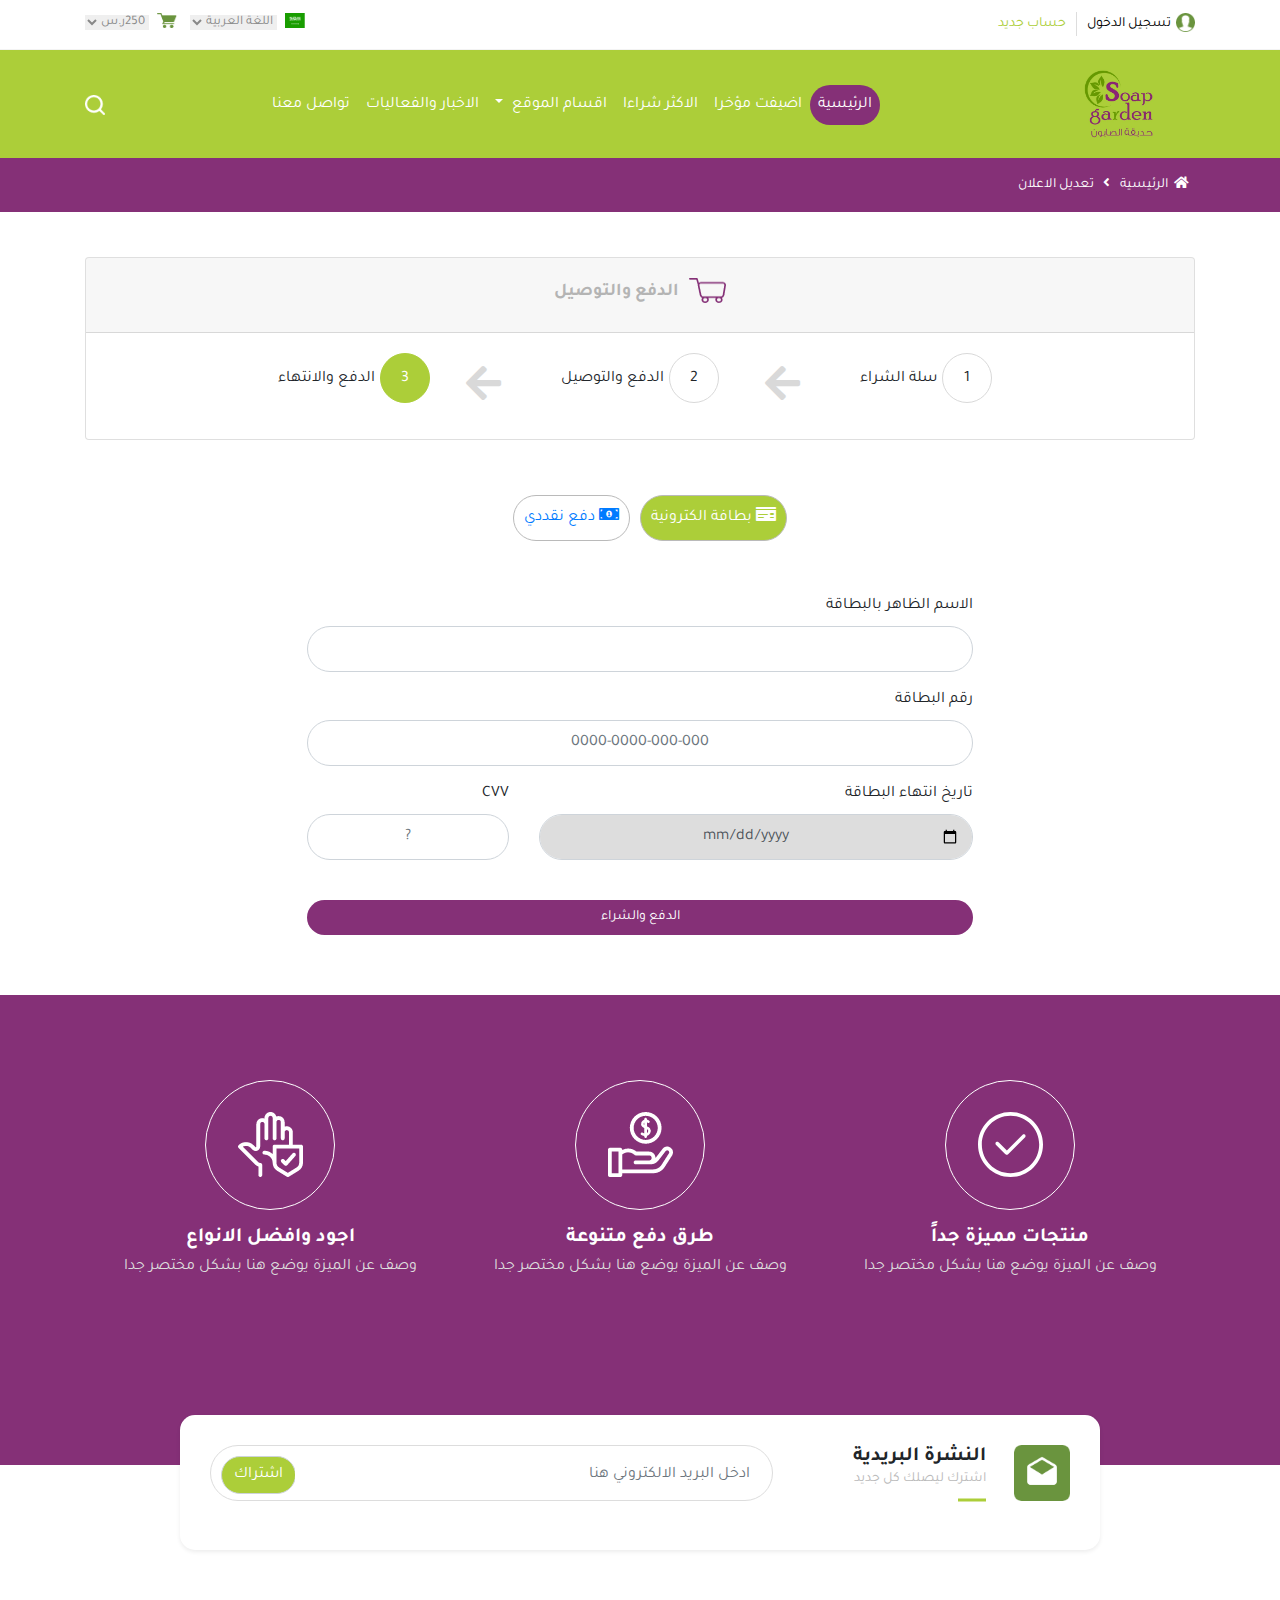
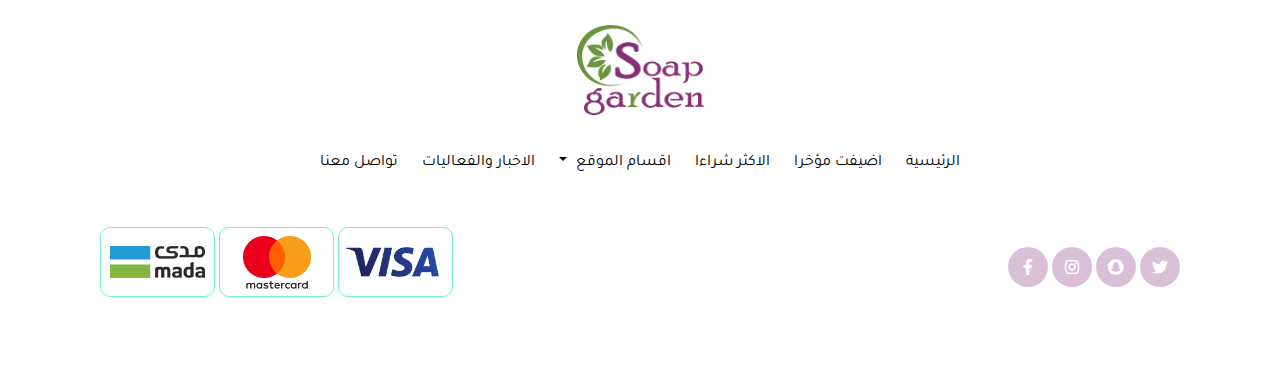
<file: buy-step-3.html>
<!DOCTYPE html>
<html lang="en">

<head>
  <meta charset="UTF-8">
  <meta name="viewport" content="width=device-width, initial-scale=1.0">
  <link rel="stylesheet" href="./assets/css/bootstrap-ar.min.css" />
  <link rel="stylesheet" href="https://cdnjs.cloudflare.com/ajax/libs/font-awesome/5.13.0/css/all.min.css" />
  <link rel="stylesheet" href="https://unpkg.com/aos@next/dist/aos.css" />
  <link rel="stylesheet" href="./assets/css/slick.css" />
  <link rel="stylesheet" href="./assets/css/slick-theme.css" />
  <link rel="stylesheet" href="./assets/css/style.css" />
  <title>Document</title>
</head>

<body>

  <!-- start top header -->
  <div class="top-header">
    <div class="container">
      <div class="row">
        <div class="col-sm-12 col-md-6 col-lg-6">
          <div class="top-header-login">
            <ul class="list-unstyled">
              <li>
                <a href="">
                  <img src="./assets/images/login.png" alt=""><span>تسجيل الدخول</span>
                </a>
              </li>
              <li>
                <a href="">حساب جديد</a>
              </li>
              <div class="clear"></div>
            </ul>
          </div>
        </div>
        <div class="col-sm-12 col-md-6 col-lg-6">
          <div class="top-header-option">
            <a href="#" class="lang">
              <img src="./assets/images/ksa.png" alt=""><span>
                <select name="" id="" class="select-language">
                  <option value="">اللغة العربية</option>
                </select>
              </span>
            </a>
            <a href="#" class="lang">
              <img src="./assets/images/cart.png" alt=""><span>
                <select name="" id="" class="select-language">
                  <option value="">250ر.س</option>
                </select>
              </span>
            </a>
          </div>
        </div>
      </div>
    </div>
  </div>
  <!-- end top header -->


  <!-- start navbar -->
  <nav class="navbar navbar-expand-lg navbar-light page-navbar">
    <div class="container">
      <a class="navbar-brand" href="#">
        <img src="./assets/images/logo.jpg" alt="">
      </a>
      <button class="navbar-toggler" type="button" data-toggle="collapse" data-target="#navbarSupportedContent"
        aria-controls="navbarSupportedContent" aria-expanded="false" aria-label="Toggle navigation">
        <span class="navbar-toggler-icon"></span>
      </button>

      <div class="collapse navbar-collapse" id="navbarSupportedContent">
        <ul class="navbar-nav">
          <li class="nav-item active">
            <a class="nav-link" href="#">الرئيسية <span class="sr-only">(current)</span></a>
          </li>
          <li class="nav-item">
            <a class="nav-link" href="#">اضيفت مؤخرا</a>
          </li>
          <li class="nav-item">
            <a class="nav-link" href="#">الاكثر شراءا</a>
          </li>
          <li class="nav-item dropdown">
            <a class="nav-link dropdown-toggle" href="#" id="navbarDropdown" role="button" data-toggle="dropdown"
              aria-haspopup="true" aria-expanded="false">
              اقسام الموقع
            </a>
            <div class="dropdown-menu" aria-labelledby="navbarDropdown">
              <a class="dropdown-item" href="#">قسم 1</a>
              <a class="dropdown-item" href="#">قسم 2</a>
              <a class="dropdown-item" href="#">قسم 3</a>
            </div>
          </li>
          <li class="nav-item">
            <a class="nav-link" href="#">الاخبار والفعاليات</a>
          </li>
          <li class="nav-item">
            <a class="nav-link" href="#">تواصل معنا</a>
          </li>
        </ul>
        <div class="search">
          <img src="./assets/images/search.png" alt="">
        </div>
      </div>
    </div>
  </nav>
  <!-- end navbar -->

  <!-- start path  -->
  <div class="path">
    <div class="container">
      <div class="row">
        <div class="col-sm-12 col-lg-12">
          <div>
            <span class="first"><a href="#">الرئيسية</a></span>
            <span><a href="#"> تعديل الاعلان</a> </span>
          </div>
        </div>
      </div>
    </div>
  </div>
  <!-- end path -->

  <!-- start seps card -->
  <div class="steps-card">
    <div class="container">
      <div class="row">
        <div class="col-sm-12 col-ms-6 mx-auto">
          <div class="card">
            <div class="card-header">
              <h5><img src="./assets/images/Cart-icon.png" alt=""><span>الدفع والتوصيل</span></h5>
            </div>
            <div class="card-body">
              <ul class="list-unstyled">
                <div class="row">
                  <div class="col-sm-12 col-md-4 col-lg-4">
                    <li><span class="st-number">1</span><span class="st-name">سلة الشراء</span></li>
                  </div>
                  <div class="col-sm-12 col-md-4 col-lg-4">
                    <li><span class="st-number">2</span><span class="st-name">الدفع والتوصيل</span></li>
                  </div>
                  <div class="col-sm-12 col-md-4 col-lg-4">
                    <li class="last active"><span class="st-number">3</span><span class="st-name">الدفع والانتهاء</span>
                    </li>
                  </div>
                </div>
              </ul>
            </div>
          </div>
        </div>
      </div>
    </div>
  </div>
  <!-- end seps card -->



  <div class="buy-way">
    <div class="container">
      <ul class="nav nav-pills" id="pills-tab" role="tablist">
        <li class="nav-item">
          <a class="nav-link active" id="pills-home-tab" data-toggle="pill" href="#pills-home" role="tab" aria-controls="pills-home" aria-selected="true">
            <i class="fas fa-money-check"></i>
            <span>بطافة الكترونية</span>
          </a>
        </li>
        <li class="nav-item">
          <a class="nav-link" id="pills-profile-tab" data-toggle="pill" href="#pills-profile" role="tab" aria-controls="pills-profile" aria-selected="false">
            <i class="fas fa-money-bill-alt"></i>
            <span>دفع نقددي</span>
          </a>
        </li>
      </ul>
      <div class="tab-content" id="pills-tabContent">
        <div class="tab-pane fade show active" id="pills-home" role="tabpanel" aria-labelledby="pills-home-tab">
          <div class="buy-way-form">
            <form action="" class="mt-5">
              <div class="row">
                <div class="col-sm-12 col-lg-12">
                  <div class="form-group">
                    <label for="exampleInputEmail1">الاسم الظاهر بالبطاقة</label>
                    <input type="text" class="form-control" id="exampleInputEmail1" aria-describedby="emailHelp">
                  </div>
                </div>
                <div class="col-sm-12 col-lg-12">
                  <div class="form-group">
                    <label for="exampleInputEmail1">رقم البطاقة</label>
                    <input type="text" class="form-control" id="exampleInputEmail1" aria-describedby="emailHelp"
                      placeholder="0000-0000-000-000">
                  </div>
                </div>
                <div class="col-sm-12 col-lg-8">
                  <div class="form-group">
                    <label for="exampleInputEmail1">تاريخ انتهاء البطاقة</label>
                    <input type="date" class="form-control" id="exampleInputEmail1" aria-describedby="emailHelp"
                      placeholder="example@site.com">
                  </div>
                </div>
                <div class="col-sm-12 col-lg-4">
                  <div class="form-group">
                    <label for="exampleInputEmail1">CVV</label>
                    <input type="text" class="form-control" id="exampleInputEmail1" aria-describedby="emailHelp"
                      placeholder="?">
                  </div>
                </div>
                <div class="col-sm-12 col-lg-12 text-center mt-4">
                  <button type="submit" class="btn">الدفع والشراء</button>
                </div>
              </div>
            </form>
          </div>
        </div>
        <div class="tab-pane fade" id="pills-profile" role="tabpanel" aria-labelledby="pills-profile-tab">
          <div class="cash-form">
            <h5>هناك رسوم اضافيه على الدفع النقدي</h5>
            <div class="row">
              <div class="col-sm-12 col-lg-12 text-center mt-4">
                <button type="submit" class="btn">الدفع والشراء</button>
              </div>
            </div>
          </div>
        </div>
        <div class="tab-pane fade" id="pills-contact" role="tabpanel" aria-labelledby="pills-contact-tab">...</div>
      </div>
    </div>
  </div>



  <!-- start  -->
  <div class="priveldges">
    <div class="container">
      <div class="row">
        <div class="col-sm-12 col-md-6 col-lg-4">
          <div class="card">
            <div class="card-image">
              <img src="./assets/images/verified.png" alt="">
            </div>
            <div class="card-body">
              <h5 class="card-title">منتجات مميزة جداً</h5>
              <p class="card-text">
                وصف عن الميزة يوضع هنا بشكل
                مختصر جدا
              </p>
            </div>
          </div>
        </div>
        <div class="col-sm-12 col-md-6 col-lg-4">
          <div class="card">
            <div class="card-image">
              <img src="./assets/images/payment.png" alt="">
            </div>
            <div class="card-body">
              <h5 class="card-title">طرق دفع متنوعة</h5>
              <p class="card-text">
                وصف عن الميزة يوضع هنا بشكل
                مختصر جدا
              </p>
            </div>
          </div>
        </div>
        <div class="col-sm-12 col-md-6 col-lg-4">
          <div class="card">
            <div class="card-image">
              <img src="./assets/images/clean.png" alt="">
            </div>
            <div class="card-body">
              <h5 class="card-title">اجود وافضل الانواع</h5>
              <p class="card-text">
                وصف عن الميزة يوضع هنا بشكل
                مختصر جدا
              </p>
            </div>
          </div>
        </div>
      </div>
    </div>
  </div>
  <!-- start  -->

  <!-- start subscribe -->
  <div class="subscribe">
    <div class="container">
      <div class="row">
        <div class="col-sm-12 col-lg-10 mx-auto">
          <div class="card main-card">
            <div class="row">
              <div class="col-sm-12 col-lg-4">
                <div class="card icon-card">
                  <div class="row">
                    <div class="col-sm-12 col-lg-4">
                      <img src="./assets/images/email.png" alt="">
                    </div>
                    <div class="col-sm-12 col-lg-8">
                      <h5 class="card-title">النشرة البريدية</h5>
                      <p class="card-text">اشترك ليصلك كل جديد</p>
                    </div>
                  </div>
                </div>
              </div>
              <div class="col-sm-12 col-lg-8">
                <div class="input-group mb-3">
                  <input type="text" class="form-control" placeholder="ادخل البريد الالكتروني هنا"
                    aria-label="Recipient's username" aria-describedby="basic-addon2">
                  <div class="input-group-append">
                    <a href="#" class="input-group-text" id="basic-addon2">اشتراك</a>
                  </div>
                </div>
              </div>
            </div>
          </div>
        </div>
      </div>
    </div>
  </div>
  <!-- end subscribe -->

  <!-- start footer -->
  <footer class="page-footer">
    <div class="container">
      <div class="row">
        <div class="col-sm-12 col-lg-12">
          <div class="logo">
            <img src="./assets/images/logo-footer.png" alt="">
          </div>
        </div>
        <div class="col-sm-12 col-lg-12">
          <ul class="list-unstyled">
            <li>
              <a href="">الرئيسية</a>
            </li>
            <li>
              <a href="">اضيفت مؤخرا</a>
            </li>
            <li>
              <a href="">الاكثر شراءا</a>
            </li>
            <li class="dropdown">
              <a class="dropdown-toggle" href="#" id="navbarDropdown" role="button" data-toggle="dropdown"
                aria-haspopup="true" aria-expanded="false">
                اقسام الموقع
              </a>
              <div class="dropdown-menu" aria-labelledby="navbarDropdown">
                <a class="dropdown-item" href="#">قسم 1</a>
                <a class="dropdown-item" href="#">قسم 2</a>
                <a class="dropdown-item" href="#">قسم 3</a>
              </div>
              </a>
            </li>
            <li>
              <a href="">الاخبار والفعاليات</a>
            </li>
            <li>
              <a href="">تواصل معنا</a>
            </li>
            <div class="clear"></div>
          </ul>
        </div>
        <div class="col-sm-12 col-lg-12">
          <div class="col-sm-12 col-lg-12">
            <div class="visa-card">
              <div class="row">
                <div class="col-sm-12 col-lg-6">
                  <div class="social-icons">
                    <a href=""><i class="fab fa-twitter"></i></a>
                    <a href=""><i class="fab fa-snapchat"></i></a>
                    <a href=""><i class="fab fa-instagram"></i></a>
                    <a href=""><i class="fab fa-facebook-f"></i></a>
                  </div>
                </div>
                <div class="col-sm-12 col-lg-6">
                 <div class="visa-card-image">
                  <img src="./assets/images/visa.png" alt="">
                  <img src="./assets/images/visa2.png" alt="">
                  <img src="./assets/images/visa3.png" alt="">
                 </div>
                </div>
              </div>
            </div>
          </div>
        </div>
      </div>
    </div>
  </footer>
  <!-- end footer -->

  <script src="./assets/js/jquery-3.3.1.min.js"></script>
  <script src="./assets/js/popper.min.js"></script>
  <script src="./assets/js/bootstrap.min.js"></script>
  <script src="./assets/js/slick.min.js"></script>
  <script src="./assets/js/plugin.js"></script>
  <script src="./assets/js/main.js"></script>
</body>

</html>
</file>
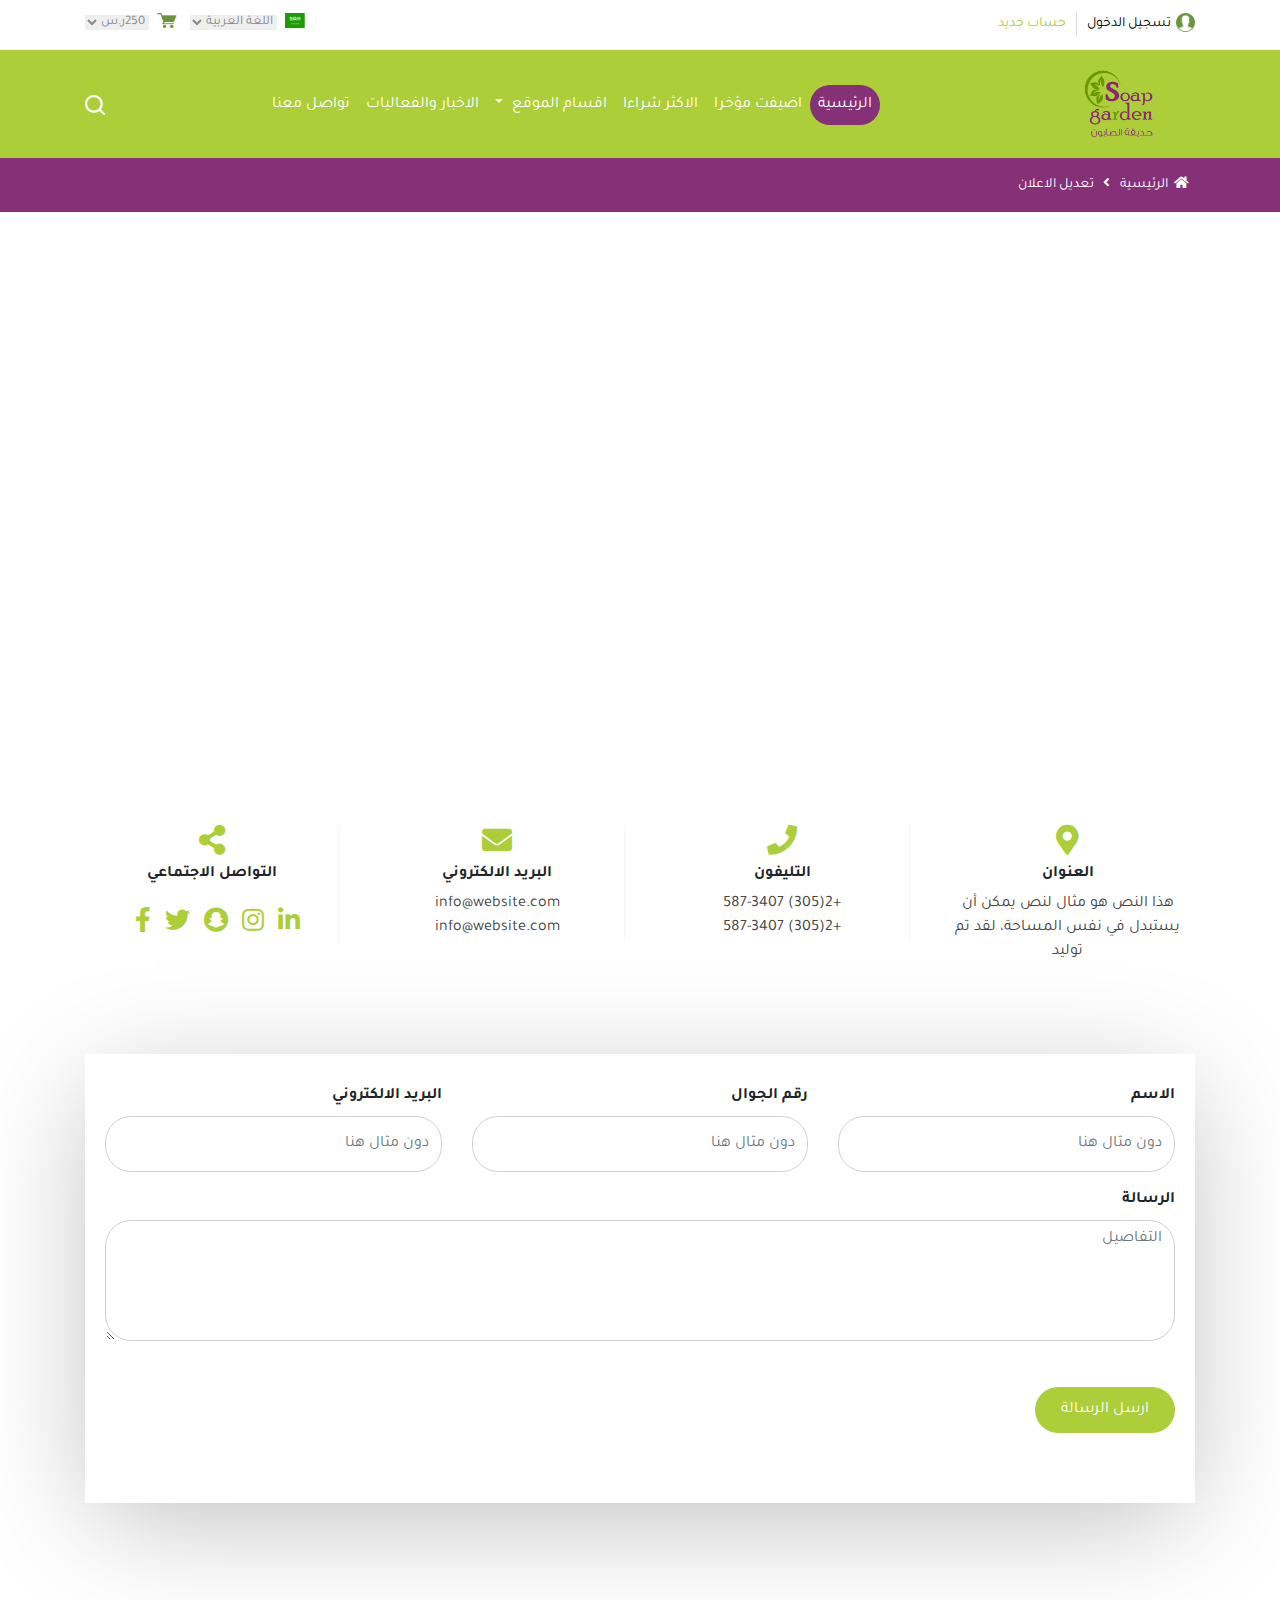
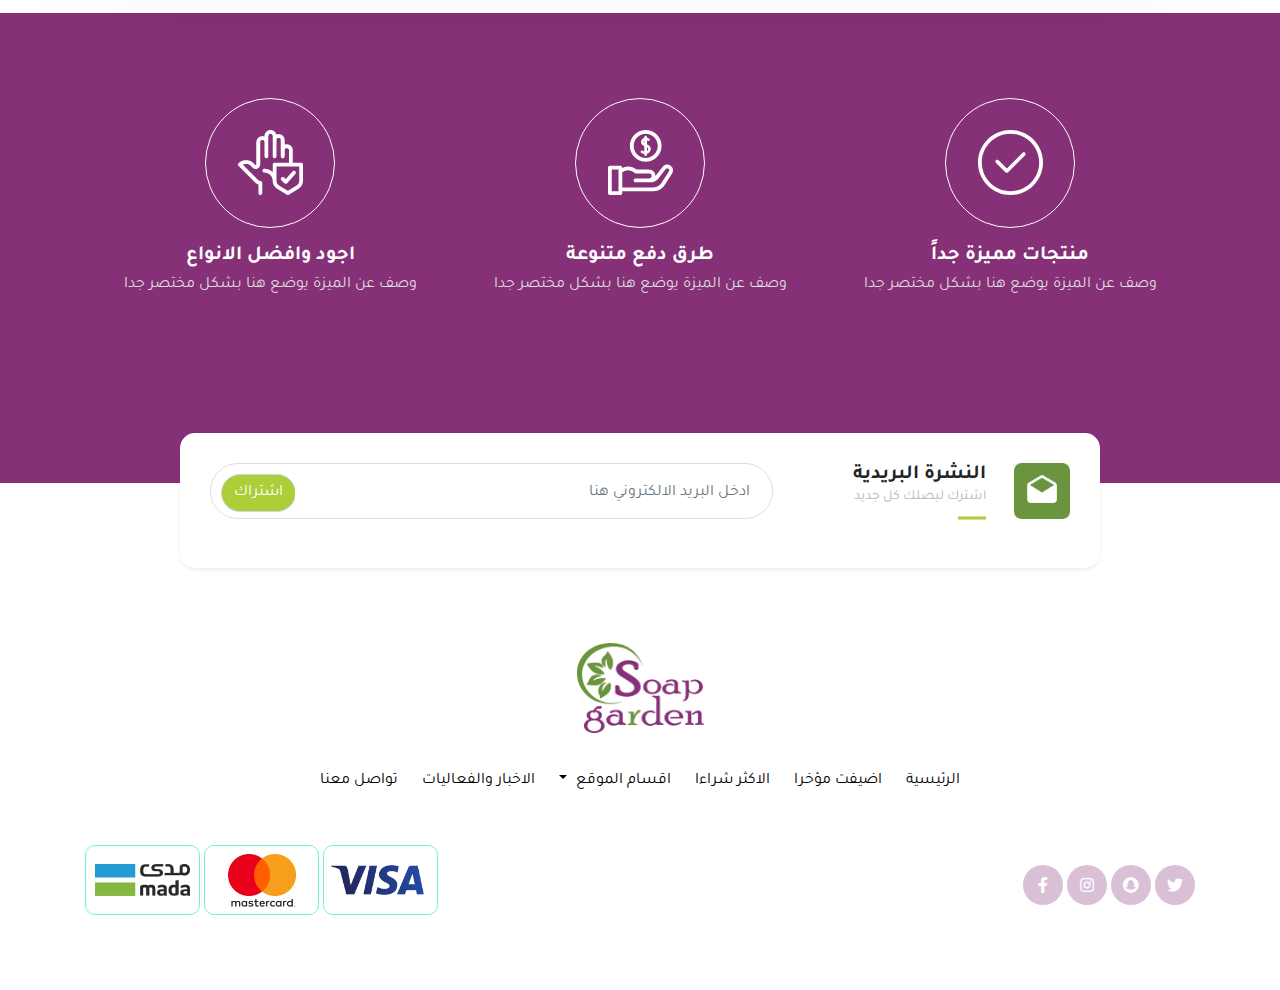
<file: contact-us.html>
<!DOCTYPE html>
<html lang="en">

<head>
  <meta charset="UTF-8">
  <meta name="viewport" content="width=device-width, initial-scale=1.0">
  <link rel="stylesheet" href="./assets/css/bootstrap-ar.min.css" />
  <link rel="stylesheet" href="https://cdnjs.cloudflare.com/ajax/libs/font-awesome/5.13.0/css/all.min.css" />
  <link rel="stylesheet" href="https://unpkg.com/aos@next/dist/aos.css" />
  <link rel="stylesheet" href="./assets/css/slick.css" />
  <link rel="stylesheet" href="./assets/css/slick-theme.css" />
  <link rel="stylesheet" href="./assets/css/style.css" />
  <title>Document</title>
</head>

<body>

  <!-- start top header -->
  <div class="top-header">
    <div class="container">
      <div class="row">
        <div class="col-sm-12 col-md-6 col-lg-6">
          <div class="top-header-login">
            <ul class="list-unstyled">
              <li>
                <a href="">
                  <img src="./assets/images/login.png" alt=""><span>تسجيل الدخول</span>
                </a>
              </li>
              <li>
                <a href="">حساب جديد</a>
              </li>
              <div class="clear"></div>
            </ul>
          </div>
        </div>
        <div class="col-sm-12 col-md-6 col-lg-6">
          <div class="top-header-option">
            <a href="#" class="lang">
              <img src="./assets/images/ksa.png" alt=""><span>
                <select name="" id="" class="select-language">
                  <option value="">اللغة العربية</option>
                </select>
              </span>
            </a>
            <a href="#" class="lang">
              <img src="./assets/images/cart.png" alt=""><span>
                <select name="" id="" class="select-language">
                  <option value="">250ر.س</option>
                </select>
              </span>
            </a>
          </div>
        </div>
      </div>
    </div>
  </div>
  <!-- end top header -->


  <!-- start navbar -->
  <nav class="navbar navbar-expand-lg navbar-light page-navbar">
    <div class="container">
      <a class="navbar-brand" href="#">
        <img src="./assets/images/logo.jpg" alt="">
      </a>
      <button class="navbar-toggler" type="button" data-toggle="collapse" data-target="#navbarSupportedContent"
        aria-controls="navbarSupportedContent" aria-expanded="false" aria-label="Toggle navigation">
        <span class="navbar-toggler-icon"></span>
      </button>

      <div class="collapse navbar-collapse" id="navbarSupportedContent">
        <ul class="navbar-nav">
          <li class="nav-item active">
            <a class="nav-link" href="#">الرئيسية <span class="sr-only">(current)</span></a>
          </li>
          <li class="nav-item">
            <a class="nav-link" href="#">اضيفت مؤخرا</a>
          </li>
          <li class="nav-item">
            <a class="nav-link" href="#">الاكثر شراءا</a>
          </li>
          <li class="nav-item dropdown">
            <a class="nav-link dropdown-toggle" href="#" id="navbarDropdown" role="button" data-toggle="dropdown"
              aria-haspopup="true" aria-expanded="false">
              اقسام الموقع
            </a>
            <div class="dropdown-menu" aria-labelledby="navbarDropdown">
              <a class="dropdown-item" href="#">قسم 1</a>
              <a class="dropdown-item" href="#">قسم 2</a>
              <a class="dropdown-item" href="#">قسم 3</a>
            </div>
          </li>
          <li class="nav-item">
            <a class="nav-link" href="#">الاخبار والفعاليات</a>
          </li>
          <li class="nav-item">
            <a class="nav-link" href="#">تواصل معنا</a>
          </li>
        </ul>
        <div class="search">
          <img src="./assets/images/search.png" alt="">
        </div>
      </div>
    </div>
  </nav>
  <!-- end navbar -->

  <!-- start path  -->
  <div class="path">
    <div class="container">
      <div class="row">
        <div class="col-sm-12 col-lg-12">
          <div>
            <span class="first"><a href="#">الرئيسية</a></span>
            <span><a href="#"> تعديل الاعلان</a> </span>
          </div>
        </div>
      </div>
    </div>
  </div>
  <!-- end path -->

  <!-- start list contact -->
  <div class="list-contact">
    <div class="container">
      <div class="row">
        <div class="col-sm-12 col-lg-12">
          <div class="ifrema-map">
            <iframe
              src="https://www.google.com/maps/embed?pb=!1m14!1m12!1m3!1d14219.774852889072!2d31.411330250000006!3d27.000330249999998!2m3!1f0!2f0!3f0!3m2!1i1024!2i768!4f13.1!5e0!3m2!1sen!2seg!4v1591281215200!5m2!1sen!2seg"
              width="100%" height="450" frameborder="0" style="border:0;" allowfullscreen="" aria-hidden="false"
              tabindex="0"></iframe>
          </div>
        </div>
      </div>
      <div class="contact-information">
        <div class="row mt-5 text-center">
          <div class="col-sm-12 col-md-6 col-lg-3">
            <div class="card first-card">
              <i class="fas fa-map-marker-alt header-i"></i>
              <h6>العنوان</h6>
              <p>هذا النص هو مثال لنص يمكن أن يستبدل في نفس المساحة، لقد تم توليد</p>
            </div>
          </div>
          <div class="col-sm-12 col-md-6 col-lg-3">
            <div class="card">
              <i class="fas fa-phone header-i"></i>
              <h6>التليفون</h6>
              <p>+2(305) 587-3407</p>
              <p>+2(305) 587-3407</p>
            </div>
          </div>
          <div class="col-sm-12 col-md-6 col-lg-3">
            <div class="card">
              <i class="fas fa-envelope header-i"></i>
              <h6>البريد الالكتروني</h6>
              <p>info@website.com</p>
              <p>info@website.com</p>
            </div>
          </div>
          <div class="col-sm-12 col-md-6 col-lg-3">
            <div class="card">
              <i class="fas fa-share-alt header-i"></i>
              <h6>التواصل الاجتماعي</h6>
              <p class="social">
                <span><a href="#"><i class="fab fa-linkedin-in"></i></a></span>
                <span><a href="#"><i class="fab fa-instagram"></i></a></span>
                <span><a href="#"><i class="fab fa-snapchat"></i></a></span>
                <span><a href="#"><i class="fab fa-twitter"></i></a></span>
                <span><a href="#"><i class="fab fa-facebook-f"></i></a></span>
              </p>
            </div>
          </div>
        </div>
      </div>
    </div>
  </div>
  <!-- end list contact -->

  <!-- start fomr contact us -->

  <div class="form-contact-page">
    <div class="container">
      <div class="row">
        <div class="col-sm-12 col-lg-12">
          <form action="" class="my-contact-form">
            <form>
              <div class="row">
                <div class="col-sm-12 col-md-6 col-lg-4">
                  <div class="form-group">
                    <label for="exampleInputEmail1">الاسم</label>
                    <input type="email" class="form-control" id="exampleInputEmail1" aria-describedby="emailHelp"
                      placeholder="دون مثال هنا">
                  </div>
                </div>
                <div class="col-sm-12 col-md-6 col-lg-4">
                  <div class="form-group">
                    <label for="exampleInputEmail1">رقم الجوال</label>
                    <input type="email" class="form-control" id="exampleInputEmail1" aria-describedby="emailHelp"
                      placeholder="دون مثال هنا">
                  </div>
                </div>
                <div class="col-sm-12 col-md-6 col-lg-4">
                  <div class="form-group">
                    <label for="exampleInputEmail1">البريد الالكتروني</label>
                    <input type="email" class="form-control" id="exampleInputEmail1" aria-describedby="emailHelp"
                      placeholder="دون مثال هنا">
                  </div>
                </div>
                <div class="col-sm-12 col-md-12 col-lg-12">
                  <div class="form-group form-text-area">
                    <label for="exampleFormControlTextarea1">الرسالة</label>
                    <textarea class="form-control" id="exampleFormControlTextarea1" placeholder="التفاصيل"></textarea>
                  </div>
                </div>
                <div class="col-sm-12 col-md-12 col-lg-12">
                  <div class="btn-submit">
                    <button type="submit" class="btn">ارسل الرسالة</button>
                  </div>
                </div>
              </div>
            </form>
          </form>
        </div>
      </div>
    </div>
  </div>


  <!-- end form contact us -->

    <!-- start  -->
    <div class="priveldges">
      <div class="container">
        <div class="row">
          <div class="col-sm-12 col-md-6 col-lg-4">
            <div class="card">
              <div class="card-image">
                <img src="./assets/images/verified.png" alt="">
              </div>
              <div class="card-body">
                <h5 class="card-title">منتجات مميزة جداً</h5>
                <p class="card-text">
                  وصف عن الميزة يوضع هنا بشكل
                  مختصر جدا
                </p>
              </div>
            </div>
          </div>
          <div class="col-sm-12 col-md-6 col-lg-4">
            <div class="card">
              <div class="card-image">
                <img src="./assets/images/payment.png" alt="">
              </div>
              <div class="card-body">
                <h5 class="card-title">طرق دفع متنوعة</h5>
                <p class="card-text">
                  وصف عن الميزة يوضع هنا بشكل
                  مختصر جدا
                </p>
              </div>
            </div>
          </div>
          <div class="col-sm-12 col-md-6 col-lg-4">
            <div class="card">
              <div class="card-image">
                <img src="./assets/images/clean.png" alt="">
              </div>
              <div class="card-body">
                <h5 class="card-title">اجود وافضل الانواع</h5>
                <p class="card-text">
                  وصف عن الميزة يوضع هنا بشكل
                  مختصر جدا
                </p>
              </div>
            </div>
          </div>
        </div>
      </div>
    </div>
    <!-- start  -->
  
    <!-- start subscribe -->
    <div class="subscribe">
      <div class="container">
        <div class="row">
          <div class="col-sm-12 col-lg-10 mx-auto">
            <div class="card main-card">
              <div class="row">
                <div class="col-sm-12 col-lg-4">
                  <div class="card icon-card">
                    <div class="row">
                      <div class="col-sm-12 col-lg-4">
                        <img src="./assets/images/email.png" alt="">
                      </div>
                      <div class="col-sm-12 col-lg-8">
                        <h5 class="card-title">النشرة البريدية</h5>
                        <p class="card-text">اشترك ليصلك كل جديد</p>
                      </div>
                    </div>
                  </div>
                </div>
                <div class="col-sm-12 col-lg-8">
                  <div class="input-group mb-3">
                    <input type="text" class="form-control" placeholder="ادخل البريد الالكتروني هنا"
                      aria-label="Recipient's username" aria-describedby="basic-addon2">
                    <div class="input-group-append">
                      <a href="#" class="input-group-text" id="basic-addon2">اشتراك</a>
                    </div>
                  </div>
                </div>
              </div>
            </div>
          </div>
        </div>
      </div>
    </div>
    <!-- end subscribe -->
  
    <!-- start footer -->
    <footer class="page-footer">
      <div class="container">
        <div class="row">
          <div class="col-sm-12 col-lg-12">
            <div class="logo">
              <img src="./assets/images/logo-footer.png" alt="">
            </div>
          </div>
          <div class="col-sm-12 col-lg-12">
            <ul class="list-unstyled">
              <li>
                <a href="">الرئيسية</a>
              </li>
              <li>
                <a href="">اضيفت مؤخرا</a>
              </li>
              <li>
                <a href="">الاكثر شراءا</a>
              </li>
              <li class="dropdown">
                <a class="dropdown-toggle" href="#" id="navbarDropdown" role="button" data-toggle="dropdown"
                  aria-haspopup="true" aria-expanded="false">
                  اقسام الموقع
                </a>
                <div class="dropdown-menu" aria-labelledby="navbarDropdown">
                  <a class="dropdown-item" href="#">قسم 1</a>
                  <a class="dropdown-item" href="#">قسم 2</a>
                  <a class="dropdown-item" href="#">قسم 3</a>
                </div>
                </a>
              </li>
              <li>
                <a href="">الاخبار والفعاليات</a>
              </li>
              <li>
                <a href="">تواصل معنا</a>
              </li>
              <div class="clear"></div>
            </ul>
          </div>
          <div class="col-sm-12 col-lg-12">
            <div class="visa-card">
              <div class="row">
                <div class="col-sm-12 col-lg-6">
                  <div class="social-icons">
                    <a href=""><i class="fab fa-twitter"></i></a>
                    <a href=""><i class="fab fa-snapchat"></i></a>
                    <a href=""><i class="fab fa-instagram"></i></a>
                    <a href=""><i class="fab fa-facebook-f"></i></a>
                  </div>
                </div>
                <div class="col-sm-12 col-lg-6">
                 <div class="visa-card-image">
                  <img src="./assets/images/visa.png" alt="">
                  <img src="./assets/images/visa2.png" alt="">
                  <img src="./assets/images/visa3.png" alt="">
                 </div>
                </div>
              </div>
            </div>
          </div>
        </div>
      </div>
    </footer>
    <!-- end footer -->

  <script src="./assets/js/jquery-3.3.1.min.js"></script>
  <script src="./assets/js/popper.min.js"></script>
  <script src="./assets/js/bootstrap.min.js"></script>
  <script src="./assets/js/slick.min.js"></script>
  <script src="./assets/js/main.js"></script>
</body>

</html>
</file>
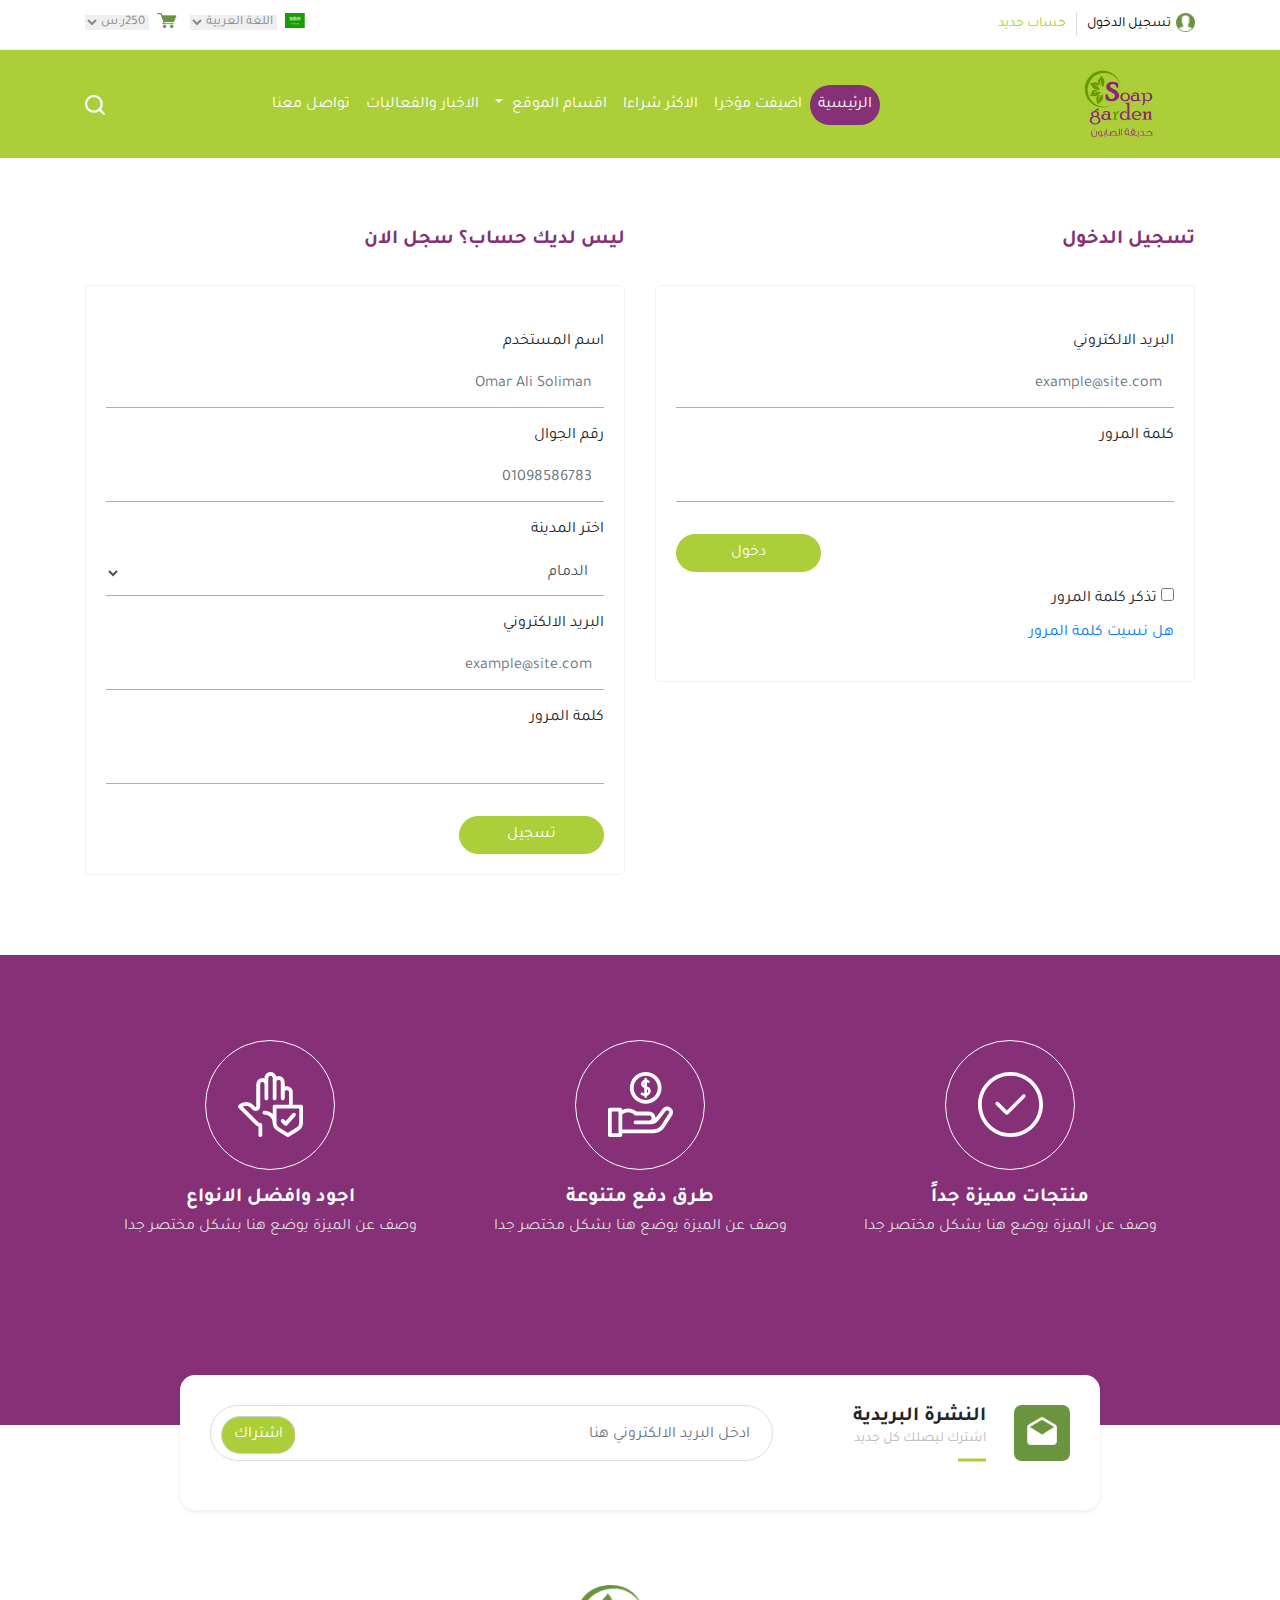
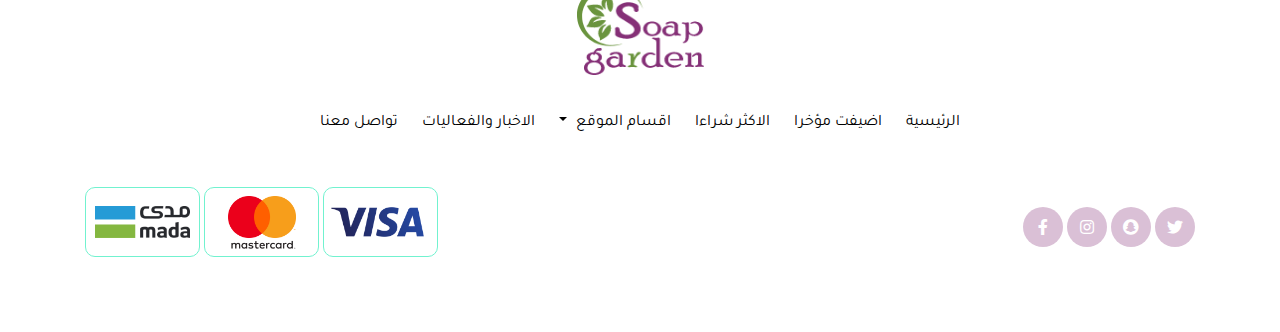
<file: login-rigister.html>
<!DOCTYPE html>
<html lang="en">

<head>
  <meta charset="UTF-8">
  <meta name="viewport" content="width=device-width, initial-scale=1.0">
  <link rel="stylesheet" href="./assets/css/bootstrap-ar.min.css" />
  <link rel="stylesheet" href="https://cdnjs.cloudflare.com/ajax/libs/font-awesome/5.13.0/css/all.min.css" />
  <link rel="stylesheet" href="https://unpkg.com/aos@next/dist/aos.css" />
  <link rel="stylesheet" href="./assets/css/slick.css" />
  <link rel="stylesheet" href="./assets/css/slick-theme.css" />
  <link rel="stylesheet" href="./assets/css/style.css" />
  <title>Document</title>
</head>

<body>

  <!-- start top header -->
  <div class="top-header">
    <div class="container">
      <div class="row">
        <div class="col-sm-12 col-md-6 col-lg-6">
          <div class="top-header-login">
            <ul class="list-unstyled">
              <li>
                <a href="">
                  <img src="./assets/images/login.png" alt=""><span>تسجيل الدخول</span>
                </a>
              </li>
              <li>
                <a href="">حساب جديد</a>
              </li>
              <div class="clear"></div>
            </ul>
          </div>
        </div>
        <div class="col-sm-12 col-md-6 col-lg-6">
          <div class="top-header-option">
            <a href="#" class="lang">
              <img src="./assets/images/ksa.png" alt=""><span>
                <select name="" id="" class="select-language">
                  <option value="">اللغة العربية</option>
                </select>
              </span>
            </a>
            <a href="#" class="lang">
              <img src="./assets/images/cart.png" alt=""><span>
                <select name="" id="" class="select-language">
                  <option value="">250ر.س</option>
                </select>
              </span>
            </a>
          </div>
        </div>
      </div>
    </div>
  </div>
  <!-- end top header -->


  <!-- start navbar -->
  <nav class="navbar navbar-expand-lg navbar-light page-navbar">
    <div class="container">
      <a class="navbar-brand" href="#">
        <img src="./assets/images/logo.jpg" alt="">
      </a>
      <button class="navbar-toggler" type="button" data-toggle="collapse" data-target="#navbarSupportedContent"
        aria-controls="navbarSupportedContent" aria-expanded="false" aria-label="Toggle navigation">
        <span class="navbar-toggler-icon"></span>
      </button>

      <div class="collapse navbar-collapse" id="navbarSupportedContent">
        <ul class="navbar-nav">
          <li class="nav-item active">
            <a class="nav-link" href="#">الرئيسية <span class="sr-only">(current)</span></a>
          </li>
          <li class="nav-item">
            <a class="nav-link" href="#">اضيفت مؤخرا</a>
          </li>
          <li class="nav-item">
            <a class="nav-link" href="#">الاكثر شراءا</a>
          </li>
          <li class="nav-item dropdown">
            <a class="nav-link dropdown-toggle" href="#" id="navbarDropdown" role="button" data-toggle="dropdown"
              aria-haspopup="true" aria-expanded="false">
              اقسام الموقع
            </a>
            <div class="dropdown-menu" aria-labelledby="navbarDropdown">
              <a class="dropdown-item" href="#">قسم 1</a>
              <a class="dropdown-item" href="#">قسم 2</a>
              <a class="dropdown-item" href="#">قسم 3</a>
            </div>
          </li>
          <li class="nav-item">
            <a class="nav-link" href="#">الاخبار والفعاليات</a>
          </li>
          <li class="nav-item">
            <a class="nav-link" href="#">تواصل معنا</a>
          </li>
        </ul>
        <div class="search">
          <img src="./assets/images/search.png" alt="">
        </div>
      </div>
    </div>
  </nav>
  <!-- end navbar -->


  <!-- start login rigister -->

  <div class="login-rigister">
    <div class="container">
      <div class="row">
        <div class="col-sm-12 col-lg-6">
          <h5 class="form-header">تسجيل الدخول</h5>
          <div class="login">
            <form class="mt-4 rigister-login-form">
              <div class="row">
                <div class="col-sm-12 col-lg-12">
                  <div class="form-group">
                    <label for="exampleInputEmail1">البريد الالكتروني</label>
                    <input type="text" class="form-control" id="exampleInputEmail1" aria-describedby="emailHelp"
                      placeholder="example@site.com">
                  </div>
                </div>
                <div class="col-sm-12 col-lg-12">
                  <div class="form-group">
                    <label for="exampleInputEmail1">كلمة المرور</label>
                    <input type="password" class="form-control" id="exampleInputEmail1" aria-describedby="emailHelp">
                  </div>
                </div>
                <div class="col-sm-12 col-lg-12">
                  <div class="btn-login-div">
                    <button type="submit" class="btn btn-login mt-3">دخول</button>
                  </div>
                </div>
                <div class="col-sm-12 col-lg-12">
                  <span class="remember">
                    <input type="checkbox" />
                    <labl> تذكر كلمة المرور</labl>
                  </span>
                  <p>
                    <a href="#">هل نسيت كلمة المرور</a>
                  </p>
                </div>
              </div>
            </form>
          </div>
        </div>
        <div class="col-sm-12 col-lg-6">
          <h5 class="form-header">ليس لديك حساب؟ سجل الان</h5>
          <div class="rigister">
            <form class="mt-4 rigister-login-form">
              <div class="row">
                <div class="col-sm-12 col-lg-12">
                  <div class="form-group">
                    <label for="exampleInputEmail1">اسم المستخدم</label>
                    <input type="text" class="form-control" id="exampleInputEmail1" aria-describedby="emailHelp"
                      placeholder="Omar Ali Soliman">
                  </div>
                </div>
                <div class="col-sm-12 col-lg-12">
                  <div class="form-group">
                    <label for="exampleInputEmail1">رقم الجوال</label>
                    <input type="email" class="form-control" id="exampleInputEmail1" aria-describedby="emailHelp"
                      placeholder="01098586783">
                  </div>
                </div>
                <div class="col-sm-12 col-lg-12">
                  <div class="form-group">
                    <label for="exampleFormControlSelect1">اختر المدينة</label>
                    <select class="form-control" id="exampleFormControlSelect1">
                      <option>الدمام</option>
                      <option>جدة</option>
                      <option>الرياض</option>
                    </select>
                  </div>
                </div>
                <div class="col-sm-12 col-lg-12">
                  <div class="form-group">
                    <label for="exampleInputEmail1">البريد الالكتروني</label>
                    <input type="email" class="form-control" id="exampleInputEmail1" aria-describedby="emailHelp"
                      placeholder="example@site.com">
                  </div>
                </div>
                <div class="col-sm-12 col-lg-12">
                  <div class="form-group">
                    <label for="exampleInputEmail1">كلمة المرور</label>
                    <input type="password" class="form-control" id="exampleInputEmail1" aria-describedby="emailHelp">
                  </div>
                </div>
                <div class="col-sm-12 col-lg-12">
                  <div class="btn-submit">
                    <button type="submit" class="btn btn-rigister mt-3">تسجيل</button>
                  </div>
                </div>
              </div>
            </form>
          </div>
        </div>
      </div>
    </div>
  </div>

  <!-- end login rigister -->

  <!-- start  -->
  <div class="priveldges">
    <div class="container">
      <div class="row">
        <div class="col-sm-12 col-md-6 col-lg-4">
          <div class="card">
            <div class="card-image">
              <img src="./assets/images/verified.png" alt="">
            </div>
            <div class="card-body">
              <h5 class="card-title">منتجات مميزة جداً</h5>
              <p class="card-text">
                وصف عن الميزة يوضع هنا بشكل
                مختصر جدا
              </p>
            </div>
          </div>
        </div>
        <div class="col-sm-12 col-md-6 col-lg-4">
          <div class="card">
            <div class="card-image">
              <img src="./assets/images/payment.png" alt="">
            </div>
            <div class="card-body">
              <h5 class="card-title">طرق دفع متنوعة</h5>
              <p class="card-text">
                وصف عن الميزة يوضع هنا بشكل
                مختصر جدا
              </p>
            </div>
          </div>
        </div>
        <div class="col-sm-12 col-md-6 col-lg-4">
          <div class="card">
            <div class="card-image">
              <img src="./assets/images/clean.png" alt="">
            </div>
            <div class="card-body">
              <h5 class="card-title">اجود وافضل الانواع</h5>
              <p class="card-text">
                وصف عن الميزة يوضع هنا بشكل
                مختصر جدا
              </p>
            </div>
          </div>
        </div>
      </div>
    </div>
  </div>
  <!-- start  -->


  <!-- start subscribe -->
  <div class="subscribe">
    <div class="container">
      <div class="row">
        <div class="col-sm-12 col-lg-10 mx-auto">
          <div class="card main-card">
            <div class="row">
              <div class="col-sm-12 col-lg-4">
                <div class="card icon-card">
                  <div class="row">
                    <div class="col-sm-12 col-lg-4">
                      <img src="./assets/images/email.png" alt="">
                    </div>
                    <div class="col-sm-12 col-lg-8">
                      <h5 class="card-title">النشرة البريدية</h5>
                      <p class="card-text">اشترك ليصلك كل جديد</p>
                    </div>
                  </div>
                </div>
              </div>
              <div class="col-sm-12 col-lg-8">
                <div class="input-group mb-3">
                  <input type="text" class="form-control" placeholder="ادخل البريد الالكتروني هنا"
                    aria-label="Recipient's username" aria-describedby="basic-addon2">
                  <div class="input-group-append">
                    <a href="#" class="input-group-text" id="basic-addon2">اشتراك</a>
                  </div>
                </div>
              </div>
            </div>
          </div>
        </div>
      </div>
    </div>
  </div>
  <!-- end subscribe -->


  <!-- start footer -->
  <footer class="page-footer">
    <div class="container">
      <div class="row">
        <div class="col-sm-12 col-lg-12">
          <div class="logo">
            <img src="./assets/images/logo-footer.png" alt="">
          </div>
        </div>
        <div class="col-sm-12 col-lg-12">
          <ul class="list-unstyled">
            <li>
              <a href="">الرئيسية</a>
            </li>
            <li>
              <a href="">اضيفت مؤخرا</a>
            </li>
            <li>
              <a href="">الاكثر شراءا</a>
            </li>
            <li class="dropdown">
              <a class="dropdown-toggle" href="#" id="navbarDropdown" role="button" data-toggle="dropdown"
                aria-haspopup="true" aria-expanded="false">
                اقسام الموقع
              </a>
              <div class="dropdown-menu" aria-labelledby="navbarDropdown">
                <a class="dropdown-item" href="#">قسم 1</a>
                <a class="dropdown-item" href="#">قسم 2</a>
                <a class="dropdown-item" href="#">قسم 3</a>
              </div>
              </a>
            </li>
            <li>
              <a href="">الاخبار والفعاليات</a>
            </li>
            <li>
              <a href="">تواصل معنا</a>
            </li>
            <div class="clear"></div>
          </ul>
        </div>
        <div class="col-sm-12 col-lg-12">
          <div class="visa-card">
            <div class="row">
              <div class="col-sm-12 col-lg-6">
                <div class="social-icons">
                  <a href=""><i class="fab fa-twitter"></i></a>
                  <a href=""><i class="fab fa-snapchat"></i></a>
                  <a href=""><i class="fab fa-instagram"></i></a>
                  <a href=""><i class="fab fa-facebook-f"></i></a>
                </div>
              </div>
              <div class="col-sm-12 col-lg-6">
               <div class="visa-card-image">
                <img src="./assets/images/visa.png" alt="">
                <img src="./assets/images/visa2.png" alt="">
                <img src="./assets/images/visa3.png" alt="">
               </div>
              </div>
            </div>
          </div>
        </div>
      </div>
    </div>
  </footer>
  <!-- end footer -->


  <script src="./assets/js/jquery-3.3.1.min.js"></script>
  <script src="./assets/js/popper.min.js"></script>
  <script src="./assets/js/bootstrap.min.js"></script>
  <script src="./assets/js/slick.min.js"></script>
  <script src="./assets/js/main.js"></script>
</body>

</html>
</file>
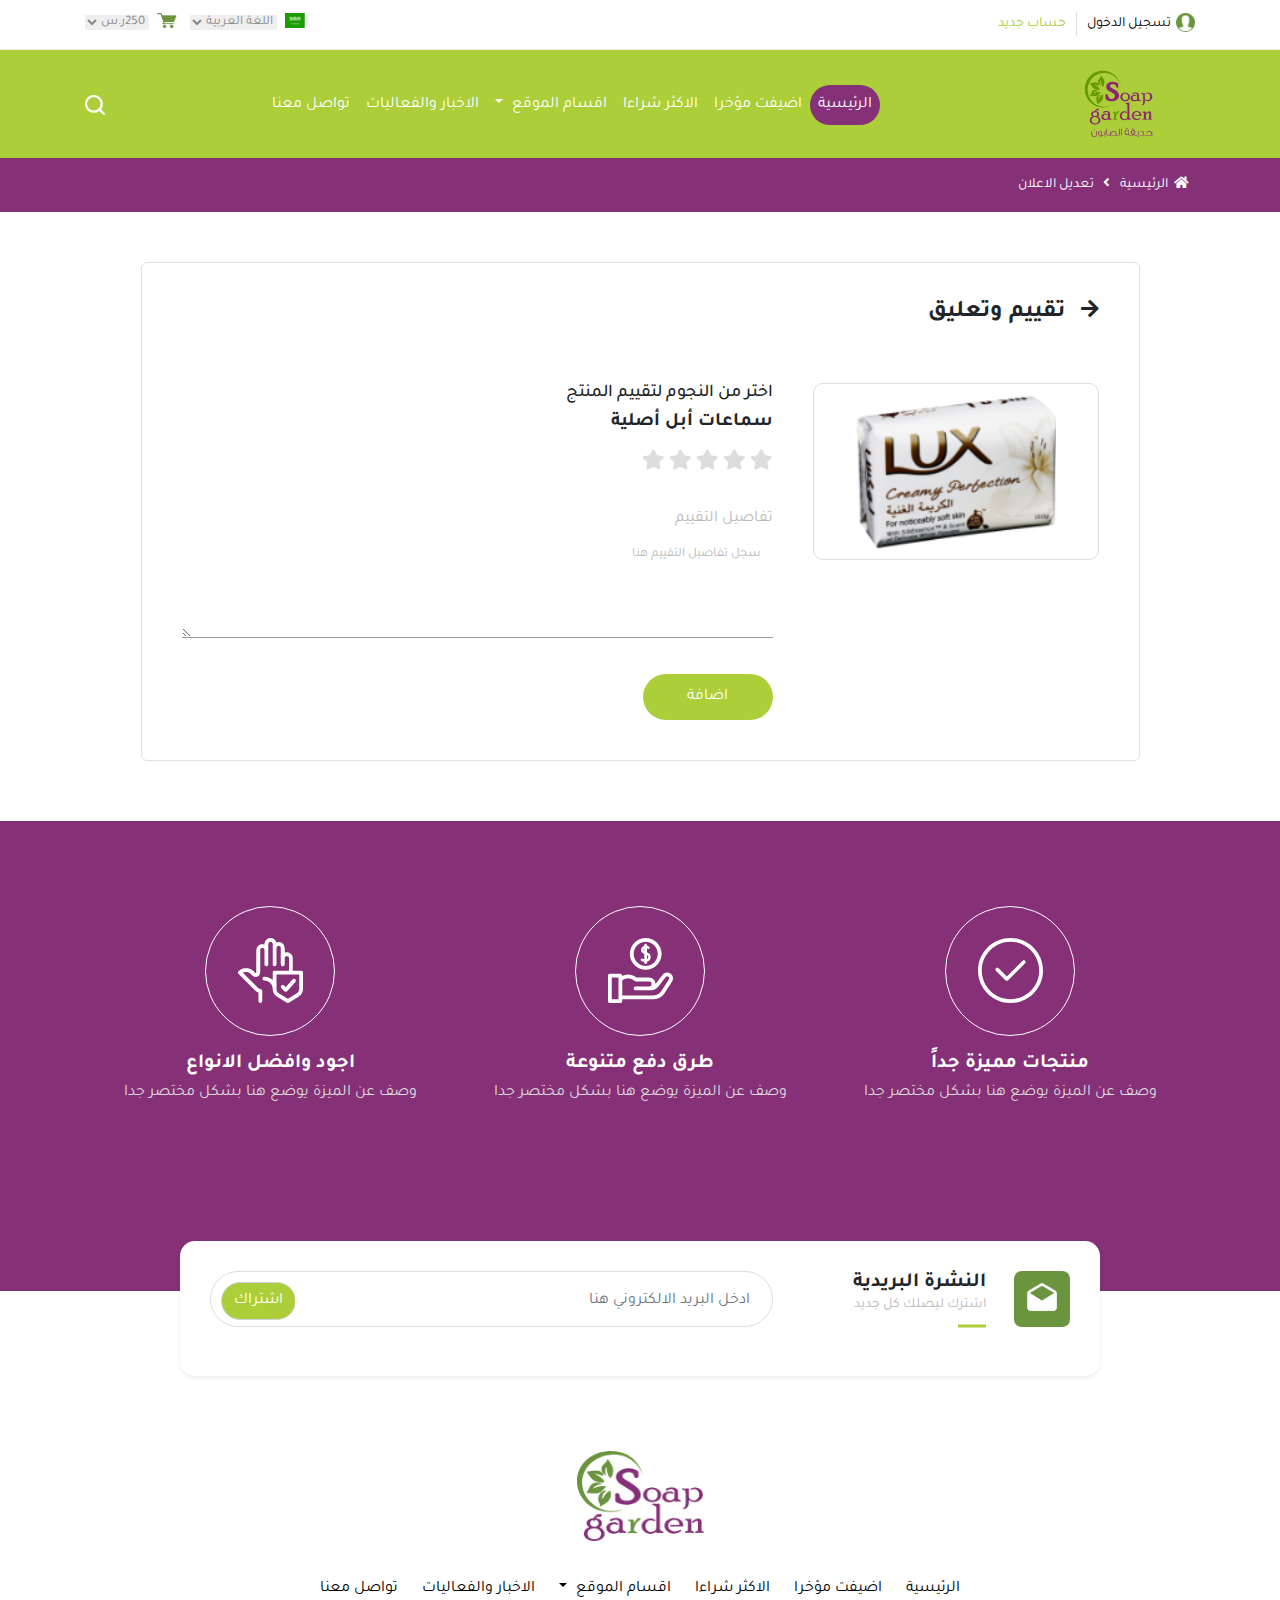
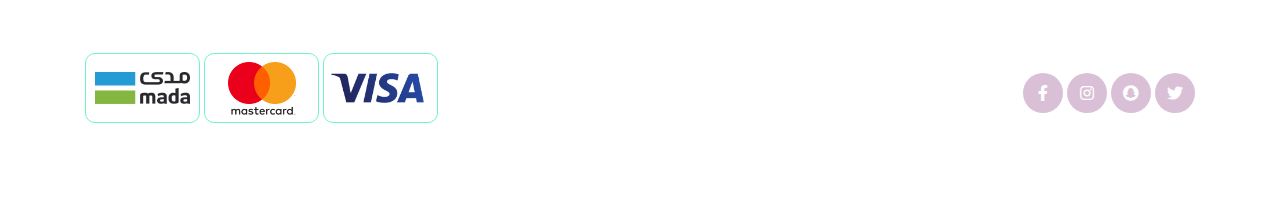
<file: rate-product.html>
<!DOCTYPE html>
<html lang="en">

<head>
  <meta charset="UTF-8">
  <meta name="viewport" content="width=device-width, initial-scale=1.0">
  <link rel="stylesheet" href="./assets/css/bootstrap-ar.min.css" />
  <link rel="stylesheet" href="https://cdnjs.cloudflare.com/ajax/libs/font-awesome/5.13.0/css/all.min.css" />
  <link rel="stylesheet" href="https://unpkg.com/aos@next/dist/aos.css" />
  <link rel="stylesheet" href="./assets/css/slick.css" />
  <link rel="stylesheet" href="./assets/css/slick-theme.css" />
  <link rel="stylesheet" href="./assets/css/style.css" />
  <title>Document</title>
</head>

<body>


  <!-- start top header -->
  <div class="top-header">
    <div class="container">
      <div class="row">
        <div class="col-sm-12 col-md-6 col-lg-6">
          <div class="top-header-login">
            <ul class="list-unstyled">
              <li>
                <a href="">
                  <img src="./assets/images/login.png" alt=""><span>تسجيل الدخول</span>
                </a>
              </li>
              <li>
                <a href="">حساب جديد</a>
              </li>
              <div class="clear"></div>
            </ul>
          </div>
        </div>
        <div class="col-sm-12 col-md-6 col-lg-6">
          <div class="top-header-option">
            <a href="#" class="lang">
              <img src="./assets/images/ksa.png" alt=""><span>
                <select name="" id="" class="select-language">
                  <option value="">اللغة العربية</option>
                </select>
              </span>
            </a>
            <a href="#" class="lang">
              <img src="./assets/images/cart.png" alt=""><span>
                <select name="" id="" class="select-language">
                  <option value="">250ر.س</option>
                </select>
              </span>
            </a>
          </div>
        </div>
      </div>
    </div>
  </div>
  <!-- end top header -->


  <!-- start navbar -->
  <nav class="navbar navbar-expand-lg navbar-light page-navbar">
    <div class="container">
      <a class="navbar-brand" href="#">
        <img src="./assets/images/logo.jpg" alt="">
      </a>
      <button class="navbar-toggler" type="button" data-toggle="collapse" data-target="#navbarSupportedContent"
        aria-controls="navbarSupportedContent" aria-expanded="false" aria-label="Toggle navigation">
        <span class="navbar-toggler-icon"></span>
      </button>

      <div class="collapse navbar-collapse" id="navbarSupportedContent">
        <ul class="navbar-nav">
          <li class="nav-item active">
            <a class="nav-link" href="#">الرئيسية <span class="sr-only">(current)</span></a>
          </li>
          <li class="nav-item">
            <a class="nav-link" href="#">اضيفت مؤخرا</a>
          </li>
          <li class="nav-item">
            <a class="nav-link" href="#">الاكثر شراءا</a>
          </li>
          <li class="nav-item dropdown">
            <a class="nav-link dropdown-toggle" href="#" id="navbarDropdown" role="button" data-toggle="dropdown"
              aria-haspopup="true" aria-expanded="false">
              اقسام الموقع
            </a>
            <div class="dropdown-menu" aria-labelledby="navbarDropdown">
              <a class="dropdown-item" href="#">قسم 1</a>
              <a class="dropdown-item" href="#">قسم 2</a>
              <a class="dropdown-item" href="#">قسم 3</a>
            </div>
          </li>
          <li class="nav-item">
            <a class="nav-link" href="#">الاخبار والفعاليات</a>
          </li>
          <li class="nav-item">
            <a class="nav-link" href="#">تواصل معنا</a>
          </li>
        </ul>
        <div class="search">
          <img src="./assets/images/search.png" alt="">
        </div>
      </div>
    </div>
  </nav>
  <!-- end navbar -->

  <!-- start path  -->
  <div class="path">
    <div class="container">
      <div class="row">
        <div class="col-sm-12 col-lg-12">
          <div>
            <span class="first"><a href="#">الرئيسية</a></span>
            <span><a href="#"> تعديل الاعلان</a> </span>
          </div>
        </div>
      </div>
    </div>
  </div>
  <!-- end path -->

  <!-- start rate product -->
  <div class="rate-product">
    <div class="container">
      <div class="row">
        <div class="col-sm-12 col-lg-12">
          <div class="rate-product-card">
            <h5 class="rate-header">
              <a href=""></a> تقييم وتعليق
            </h5>
            <div class="row">
              <div class="col-sm-12 col-md-12 col-lg-4">
                <div class="rate-img">
                  <img src="./assets/images/lux.png" alt="">
                </div>
              </div>
              <div class="col-sm-12 col-md-12 col-lg-8">
                <div class="rate-content">
                  <h6>اختر من النجوم لتقييم المنتج</h6>
                  <h5>سماعات أبل أصلية</h5>
                  <div class="rate">
                    <i class="fas fa-star"></i>
                    <i class="fas fa-star"></i>
                    <i class="fas fa-star"></i>
                    <i class="fas fa-star"></i>
                    <i class="fas fa-star"></i>
                  </div>

                  <form action="" class="form-rate">
                    <div class="row">
                      <div class="col-sm-12 col-lg-12">
                        <div class="form-group">
                          <label for="exampleFormControlTextarea1">تفاصيل التقييم</label>
                          <textarea class="form-control" id="exampleFormControlTextarea1" rows="3"
                            placeholder="سجل تفاصيل التقييم هنا"></textarea>
                        </div>
                      </div>
                      <div class="col-sm-12 col-lg-12">
                        <div class="btn-submit">
                          <button type="submit" class="btn">اضافة</button>
                        </div>
                      </div>
                    </div>
                  </form>
                </div>
              </div>
            </div>
          </div>
        </div>
      </div>
    </div>
  </div>
  <!-- end rate product -->


  <!-- start  -->
  <div class="priveldges">
    <div class="container">
      <div class="row">
        <div class="col-sm-12 col-md-6 col-lg-4">
          <div class="card">
            <div class="card-image">
              <img src="./assets/images/verified.png" alt="">
            </div>
            <div class="card-body">
              <h5 class="card-title">منتجات مميزة جداً</h5>
              <p class="card-text">
                وصف عن الميزة يوضع هنا بشكل
                مختصر جدا
              </p>
            </div>
          </div>
        </div>
        <div class="col-sm-12 col-md-6 col-lg-4">
          <div class="card">
            <div class="card-image">
              <img src="./assets/images/payment.png" alt="">
            </div>
            <div class="card-body">
              <h5 class="card-title">طرق دفع متنوعة</h5>
              <p class="card-text">
                وصف عن الميزة يوضع هنا بشكل
                مختصر جدا
              </p>
            </div>
          </div>
        </div>
        <div class="col-sm-12 col-md-6 col-lg-4">
          <div class="card">
            <div class="card-image">
              <img src="./assets/images/clean.png" alt="">
            </div>
            <div class="card-body">
              <h5 class="card-title">اجود وافضل الانواع</h5>
              <p class="card-text">
                وصف عن الميزة يوضع هنا بشكل
                مختصر جدا
              </p>
            </div>
          </div>
        </div>
      </div>
    </div>
  </div>
  <!-- start  -->

  <!-- start subscribe -->
  <div class="subscribe">
    <div class="container">
      <div class="row">
        <div class="col-sm-12 col-lg-10 mx-auto">
          <div class="card main-card">
            <div class="row">
              <div class="col-sm-12 col-lg-4">
                <div class="card icon-card">
                  <div class="row">
                    <div class="col-sm-12 col-lg-4">
                      <img src="./assets/images/email.png" alt="">
                    </div>
                    <div class="col-sm-12 col-lg-8">
                      <h5 class="card-title">النشرة البريدية</h5>
                      <p class="card-text">اشترك ليصلك كل جديد</p>
                    </div>
                  </div>
                </div>
              </div>
              <div class="col-sm-12 col-lg-8">
                <div class="input-group mb-3">
                  <input type="text" class="form-control" placeholder="ادخل البريد الالكتروني هنا"
                    aria-label="Recipient's username" aria-describedby="basic-addon2">
                  <div class="input-group-append">
                    <a href="#" class="input-group-text" id="basic-addon2">اشتراك</a>
                  </div>
                </div>
              </div>
            </div>
          </div>
        </div>
      </div>
    </div>
  </div>
  <!-- end subscribe -->

  <!-- start footer -->
  <footer class="page-footer">
    <div class="container">
      <div class="row">
        <div class="col-sm-12 col-lg-12">
          <div class="logo">
            <img src="./assets/images/logo-footer.png" alt="">
          </div>
        </div>
        <div class="col-sm-12 col-lg-12">
          <ul class="list-unstyled">
            <li>
              <a href="">الرئيسية</a>
            </li>
            <li>
              <a href="">اضيفت مؤخرا</a>
            </li>
            <li>
              <a href="">الاكثر شراءا</a>
            </li>
            <li class="dropdown">
              <a class="dropdown-toggle" href="#" id="navbarDropdown" role="button" data-toggle="dropdown"
                aria-haspopup="true" aria-expanded="false">
                اقسام الموقع
              </a>
              <div class="dropdown-menu" aria-labelledby="navbarDropdown">
                <a class="dropdown-item" href="#">قسم 1</a>
                <a class="dropdown-item" href="#">قسم 2</a>
                <a class="dropdown-item" href="#">قسم 3</a>
              </div>
              </a>
            </li>
            <li>
              <a href="">الاخبار والفعاليات</a>
            </li>
            <li>
              <a href="">تواصل معنا</a>
            </li>
            <div class="clear"></div>
          </ul>
        </div>
        <div class="col-sm-12 col-lg-12">
          <div class="visa-card">
            <div class="row">
              <div class="col-sm-12 col-lg-6">
                <div class="social-icons">
                  <a href=""><i class="fab fa-twitter"></i></a>
                  <a href=""><i class="fab fa-snapchat"></i></a>
                  <a href=""><i class="fab fa-instagram"></i></a>
                  <a href=""><i class="fab fa-facebook-f"></i></a>
                </div>
              </div>
              <div class="col-sm-12 col-lg-6">
               <div class="visa-card-image">
                <img src="./assets/images/visa.png" alt="">
                <img src="./assets/images/visa2.png" alt="">
                <img src="./assets/images/visa3.png" alt="">
               </div>
              </div>
            </div>
          </div>
        </div>
      </div>
    </div>
  </footer>
  <!-- end footer -->

  <script src="./assets/js/jquery-3.3.1.min.js"></script>
  <script src="./assets/js/popper.min.js"></script>
  <script src="./assets/js/bootstrap.min.js"></script>
  <script src="./assets/js/slick.min.js"></script>
  <script src="./assets/js/main.js"></script>
</body>

</html>
</file>
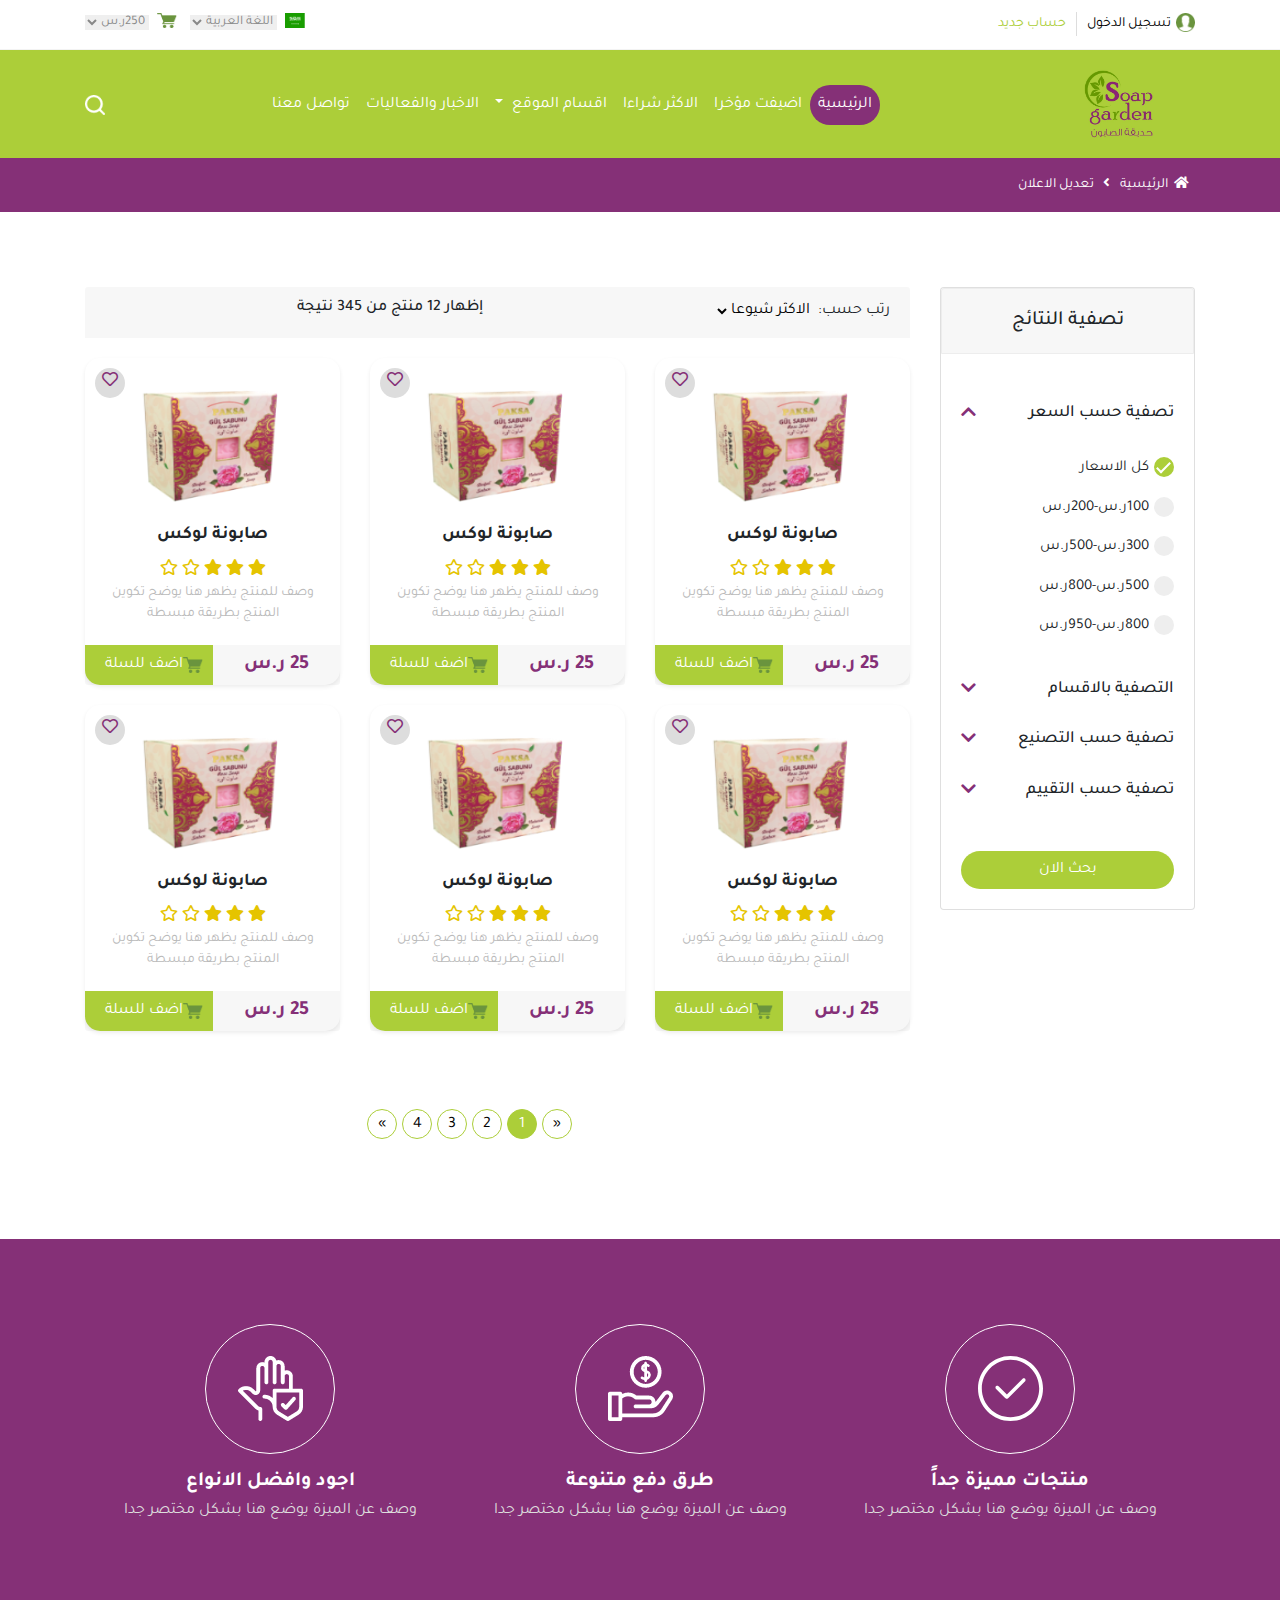
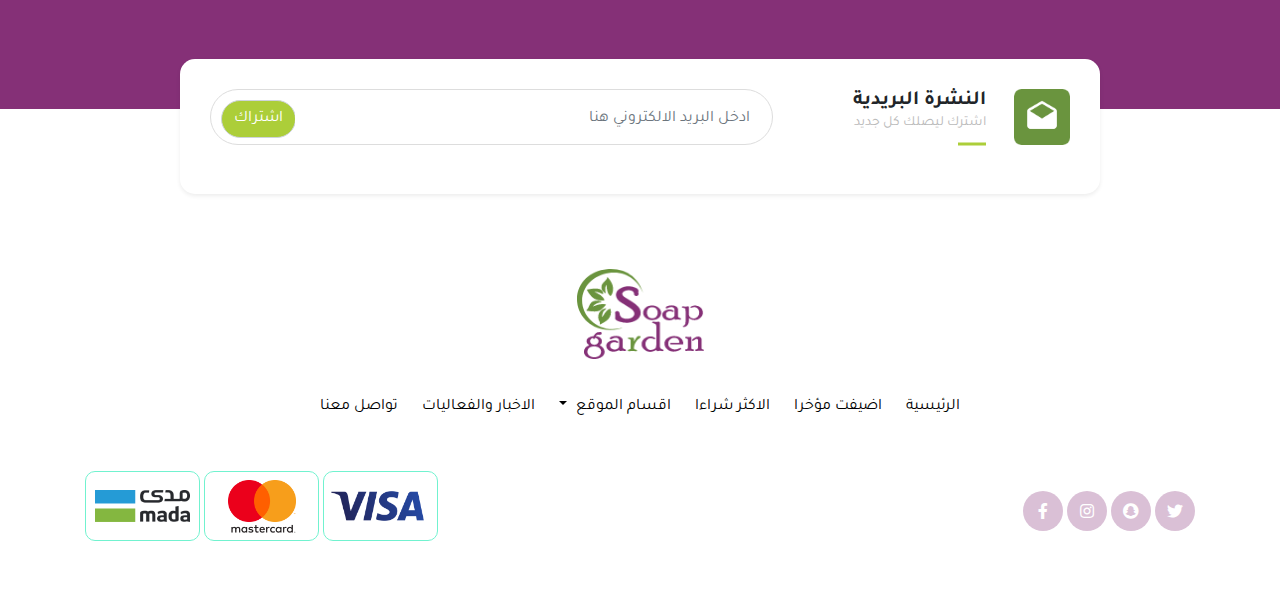
<file: search-page.html>
<!DOCTYPE html>
<html lang="en">

<head>
  <meta charset="UTF-8">
  <meta name="viewport" content="width=device-width, initial-scale=1.0">
  <link rel="stylesheet" href="./assets/css/bootstrap-ar.min.css" />
  <link rel="stylesheet" href="https://cdnjs.cloudflare.com/ajax/libs/font-awesome/5.13.0/css/all.min.css" />
  <link rel="stylesheet" href="https://unpkg.com/aos@next/dist/aos.css" />
  <link rel="stylesheet" href="./assets/css/slick.css" />
  <link rel="stylesheet" href="./assets/css/slick-theme.css" />
  <link rel="stylesheet" href="./assets/css/style.css" />
  <title>Document</title>
</head>

<body>
  <!-- start top header -->
  <div class="top-header">
    <div class="container">
      <div class="row">
        <div class="col-sm-12 col-md-6 col-lg-6">
          <div class="top-header-login">
            <ul class="list-unstyled">
              <li>
                <a href="">
                  <img src="./assets/images/login.png" alt=""><span>تسجيل الدخول</span>
                </a>
              </li>
              <li>
                <a href="">حساب جديد</a>
              </li>
              <div class="clear"></div>
            </ul>
          </div>
        </div>
        <div class="col-sm-12 col-md-6 col-lg-6">
          <div class="top-header-option">
            <a href="#" class="lang">
              <img src="./assets/images/ksa.png" alt=""><span>
                <select name="" id="" class="select-language">
                  <option value="">اللغة العربية</option>
                </select>
              </span>
            </a>
            <a href="#" class="lang">
              <img src="./assets/images/cart.png" alt=""><span>
                <select name="" id="" class="select-language">
                  <option value="">250ر.س</option>
                </select>
              </span>
            </a>
          </div>
        </div>
      </div>
    </div>
  </div>
  <!-- end top header -->


  <!-- start navbar -->
  <nav class="navbar navbar-expand-lg navbar-light page-navbar">
    <div class="container">
      <a class="navbar-brand" href="#">
        <img src="./assets/images/logo.jpg" alt="">
      </a>
      <button class="navbar-toggler" type="button" data-toggle="collapse" data-target="#navbarSupportedContent"
        aria-controls="navbarSupportedContent" aria-expanded="false" aria-label="Toggle navigation">
        <span class="navbar-toggler-icon"></span>
      </button>

      <div class="collapse navbar-collapse" id="navbarSupportedContent">
        <ul class="navbar-nav">
          <li class="nav-item active">
            <a class="nav-link" href="#">الرئيسية <span class="sr-only">(current)</span></a>
          </li>
          <li class="nav-item">
            <a class="nav-link" href="#">اضيفت مؤخرا</a>
          </li>
          <li class="nav-item">
            <a class="nav-link" href="#">الاكثر شراءا</a>
          </li>
          <li class="nav-item dropdown">
            <a class="nav-link dropdown-toggle" href="#" id="navbarDropdown" role="button" data-toggle="dropdown"
              aria-haspopup="true" aria-expanded="false">
              اقسام الموقع
            </a>
            <div class="dropdown-menu" aria-labelledby="navbarDropdown">
              <a class="dropdown-item" href="#">قسم 1</a>
              <a class="dropdown-item" href="#">قسم 2</a>
              <a class="dropdown-item" href="#">قسم 3</a>
            </div>
          </li>
          <li class="nav-item">
            <a class="nav-link" href="#">الاخبار والفعاليات</a>
          </li>
          <li class="nav-item">
            <a class="nav-link" href="#">تواصل معنا</a>
          </li>
        </ul>
        <div class="search">
          <img src="./assets/images/search.png" alt="">
        </div>
      </div>
    </div>
  </nav>
  <!-- end navbar -->

  <!-- start path  -->
  <div class="path">
    <div class="container">
      <div class="row">
        <div class="col-sm-12 col-lg-12">
          <div>
            <span class="first"><a href="#">الرئيسية</a></span>
            <span><a href="#"> تعديل الاعلان</a> </span>
          </div>
        </div>
      </div>
    </div>
  </div>
  <!-- end path -->

    <!-- start search result -->
    <div class="search-result">
      <div class="container">
        <div class="row">
          <div class="col-sm-12 col-md-4 col-lg-3">
            <div class="filter">
              <div class="card">
                <h5 class="card-header">تصفية النتائج</h5>
                <div class="card-body">
                  <div class="panel-group" id="accordion">
                    <!-- First Panel -->
                    <div class="panel panel-default">
                      <div class="panel-heading">
                        <h4 class="panel-title" aria-expanded="true" data-toggle="collapse" data-target="#collapseOne">
                          تصفية حسب السعر
                        </h4>
                      </div>
                      <div id="collapseOne" class="panel-collapse collapse show">
                        <div class="panel-body">
                          <label class="container">كل الاسعار
                            <input type="checkbox" checked="checked">
                            <span class="checkmark"></span>
                          </label>
                          <label class="container">100ر.س-200ر.س
                            <input type="checkbox">
                            <span class="checkmark"></span>
                          </label>
                          <label class="container">300ر.س-500ر.س
                            <input type="checkbox">
                            <span class="checkmark"></span>
                          </label>
                          <label class="container">500ر.س-800ر.س
                            <input type="checkbox">
                            <span class="checkmark"></span>
                          </label>
                          <label class="container">800ر.س-950ر.س
                            <input type="checkbox">
                            <span class="checkmark"></span>
                          </label>
                        </div>
                      </div>
                    </div>
  
                    <!-- Second Panel -->
                    <div class="panel panel-default">
                      <div class="panel-heading">
                        <h4 class="panel-title" data-toggle="collapse" data-target="#collapseTwo">
                          التصفية بالاقسام
                        </h4>
                      </div>
                      <div id="collapseTwo" class="panel-collapse collapse">
                        <div class="panel-body">
                          <label class="container">كل الاقسام
                            <input type="checkbox" checked="checked">
                            <span class="checkmark"></span>
                          </label>
                          <label class="container">قسم 1
                            <input type="checkbox">
                            <span class="checkmark"></span>
                          </label>
                          <label class="container">قسم 2
                            <input type="checkbox">
                            <span class="checkmark"></span>
                          </label>
                          <label class="container">قسم 3
                            <input type="checkbox">
                            <span class="checkmark"></span>
                          </label>
                          <label class="container">قسم 4
                            <input type="checkbox">
                            <span class="checkmark"></span>
                          </label>
                        </div>
                      </div>
                    </div>
  
                    <!-- Third Panel -->
                    <div class="panel panel-default">
                      <div class="panel-heading">
                        <h4 class="panel-title" data-toggle="collapse" data-target="#collapseThree">
                          تصفية حسب التصنيع
                        </h4>
                      </div>
                      <div id="collapseThree" class="panel-collapse collapse">
                        <div class="panel-body">
                          <label class="container">كل الماركات
                            <input type="checkbox" checked="checked">
                            <span class="checkmark"></span>
                          </label>
                          <label class="container">قسم 1
                            <input type="checkbox">
                            <span class="checkmark"></span>
                          </label>
                          <label class="container">قسم 2
                            <input type="checkbox">
                            <span class="checkmark"></span>
                          </label>
                          <label class="container">قسم 3
                            <input type="checkbox">
                            <span class="checkmark"></span>
                          </label>
                          <label class="container">قسم 4
                            <input type="checkbox">
                            <span class="checkmark"></span>
                          </label>
                        </div>
                      </div>
                    </div>
  
                    <!-- 4 Panel -->
                    <div class="panel panel-default">
                      <div class="panel-heading">
                        <h4 class="panel-title" data-toggle="collapse" data-target="#collapseFour">
                          تصفية حسب التقييم
                        </h4>
                      </div>
                      <div id="collapseFour" class="panel-collapse collapse">
                        <div class="panel-body rate">
                          <label class="container"><i class="fas fa-star"></i>
                            <input type="checkbox">
                            <span class="checkmark"></span>
                          </label>
                          <label class="container"><i class="fas fa-star"></i> <i class="fas fa-star"></i>
                            <input type="checkbox">
                            <span class="checkmark"></span>
                          </label>
                          <label class="container"><i class="fas fa-star"></i> <i class="fas fa-star"></i> <i
                              class="fas fa-star"></i>
                            <input type="checkbox">
                            <span class="checkmark"></span>
                          </label>
                          <label class="container"><i class="fas fa-star"></i> <i class="fas fa-star"></i> <i
                              class="fas fa-star"></i> <i class="fas fa-star"></i>
                            <input type="checkbox">
                            <span class="checkmark"></span>
                          </label>
                          <label class="container"><i class="fas fa-star"></i> <i class="fas fa-star"></i> <i
                              class="fas fa-star"></i> <i class="fas fa-star"></i> <i class="fas fa-star"></i>
                            <input type="checkbox">
                            <span class="checkmark"></span>
                          </label>
                        </div>
                      </div>
                    </div>
                  </div>
                  <a href="" class="btn btn-block">بحث الان</a>
                </div>
              </div>
            </div>
          </div>
          <div class="col-sm-12 col-md-8 col-lg-9">
            <div class="result">
              <div class="card-head">
                <div class="card-header">
                  <div class="row">
                    <div class="col-sm-12 col-md-6 col-lg-6">
                      <span>رتب حسب: </span>
                      <select name="" id="">
                        <option value="">الاكثر شيوعا</option>
                      </select>
                    </div>
                    <div class="col-sm-12 col-md-6 col-lg-6">
                      <h6>إظهار 12 منتج من 345 نتيجة</h6>
                    </div>
                  </div>
                </div>
              </div>
              <div class="row">
                <div class="col-sm-12 col-md-6 col-lg-4">
                  <div class="card">
                    <a href="" class="like">
                      <i class="far fa-heart"></i>
                    </a>
                    <div class="card-image">
                      <img src="./assets/images/lux2.png" alt="">
                    </div>
                    <div class="card-body">
                      <h5 class="card-title">صابونة لوكس</h5>
                      <div class="rate">
                        <i class="fas fa-star"></i>
                        <i class="fas fa-star"></i>
                        <i class="fas fa-star"></i>
                        <i class="far fa-star"></i>
                        <i class="far fa-star"></i>
                      </div>
                      <p class="card-text">
                        وصف للمنتج يظهر هنا يوضح تكوين المنتج
                        بطريقة مبسطة
                      </p>
                    </div>
                    <div class="card-footer">
                      <div class="row">
                        <div class="col-sm-12 col-lg-6">
                          <span class="price">25 ر.س</span>
                        </div>
                        <div class="col-sm-12 col-lg-6 add-to-cart-col">
                          <a href="#" class="add-to-cart">
                            <img src="./assets/images/cart.png" alt="">
                            <span>اضف للسلة</span>
                          </a>
                        </div>
                      </div>
                    </div>
                  </div>
                </div>
                <div class="col-sm-12 col-md-6 col-lg-4">
                  <div class="card">
                    <a href="" class="like">
                      <i class="far fa-heart"></i>
                    </a>
                    <div class="card-image">
                      <img src="./assets/images/lux2.png" alt="">
                    </div>
                    <div class="card-body">
                      <h5 class="card-title">صابونة لوكس</h5>
                      <div class="rate">
                        <i class="fas fa-star"></i>
                        <i class="fas fa-star"></i>
                        <i class="fas fa-star"></i>
                        <i class="far fa-star"></i>
                        <i class="far fa-star"></i>
                      </div>
                      <p class="card-text">
                        وصف للمنتج يظهر هنا يوضح تكوين المنتج
                        بطريقة مبسطة
                      </p>
                    </div>
                    <div class="card-footer">
                      <div class="row">
                        <div class="col-sm-12 col-lg-6">
                          <span class="price">25 ر.س</span>
                        </div>
                        <div class="col-sm-12 col-lg-6 add-to-cart-col">
                          <a href="#" class="add-to-cart">
                            <img src="./assets/images/cart.png" alt="">
                            <span>اضف للسلة</span>
                          </a>
                        </div>
                      </div>
                    </div>
                  </div>
                </div>
                <div class="col-sm-12 col-md-6 col-lg-4">
                  <div class="card">
                    <a href="" class="like">
                      <i class="far fa-heart"></i>
                    </a>
                    <div class="card-image">
                      <img src="./assets/images/lux2.png" alt="">
                    </div>
                    <div class="card-body">
                      <h5 class="card-title">صابونة لوكس</h5>
                      <div class="rate">
                        <i class="fas fa-star"></i>
                        <i class="fas fa-star"></i>
                        <i class="fas fa-star"></i>
                        <i class="far fa-star"></i>
                        <i class="far fa-star"></i>
                      </div>
                      <p class="card-text">
                        وصف للمنتج يظهر هنا يوضح تكوين المنتج
                        بطريقة مبسطة
                      </p>
                    </div>
                    <div class="card-footer">
                      <div class="row">
                        <div class="col-sm-12 col-lg-6">
                          <span class="price">25 ر.س</span>
                        </div>
                        <div class="col-sm-12 col-lg-6 add-to-cart-col">
                          <a href="#" class="add-to-cart">
                            <img src="./assets/images/cart.png" alt="">
                            <span>اضف للسلة</span>
                          </a>
                        </div>
                      </div>
                    </div>
                  </div>
                </div>
                <div class="col-sm-12 col-md-6 col-lg-4">
                  <div class="card">
                    <a href="" class="like">
                      <i class="far fa-heart"></i>
                    </a>
                    <div class="card-image">
                      <img src="./assets/images/lux2.png" alt="">
                    </div>
                    <div class="card-body">
                      <h5 class="card-title">صابونة لوكس</h5>
                      <div class="rate">
                        <i class="fas fa-star"></i>
                        <i class="fas fa-star"></i>
                        <i class="fas fa-star"></i>
                        <i class="far fa-star"></i>
                        <i class="far fa-star"></i>
                      </div>
                      <p class="card-text">
                        وصف للمنتج يظهر هنا يوضح تكوين المنتج
                        بطريقة مبسطة
                      </p>
                    </div>
                    <div class="card-footer">
                      <div class="row">
                        <div class="col-sm-12 col-lg-6">
                          <span class="price">25 ر.س</span>
                        </div>
                        <div class="col-sm-12 col-lg-6 add-to-cart-col">
                          <a href="#" class="add-to-cart">
                            <img src="./assets/images/cart.png" alt="">
                            <span>اضف للسلة</span>
                          </a>
                        </div>
                      </div>
                    </div>
                  </div>
                </div>
                <div class="col-sm-12 col-md-6 col-lg-4">
                  <div class="card">
                    <a href="" class="like">
                      <i class="far fa-heart"></i>
                    </a>
                    <div class="card-image">
                      <img src="./assets/images/lux2.png" alt="">
                    </div>
                    <div class="card-body">
                      <h5 class="card-title">صابونة لوكس</h5>
                      <div class="rate">
                        <i class="fas fa-star"></i>
                        <i class="fas fa-star"></i>
                        <i class="fas fa-star"></i>
                        <i class="far fa-star"></i>
                        <i class="far fa-star"></i>
                      </div>
                      <p class="card-text">
                        وصف للمنتج يظهر هنا يوضح تكوين المنتج
                        بطريقة مبسطة
                      </p>
                    </div>
                    <div class="card-footer">
                      <div class="row">
                        <div class="col-sm-12 col-lg-6">
                          <span class="price">25 ر.س</span>
                        </div>
                        <div class="col-sm-12 col-lg-6 add-to-cart-col">
                          <a href="#" class="add-to-cart">
                            <img src="./assets/images/cart.png" alt="">
                            <span>اضف للسلة</span>
                          </a>
                        </div>
                      </div>
                    </div>
                  </div>
                </div>
                <div class="col-sm-12 col-md-6 col-lg-4">
                  <div class="card">
                    <a href="" class="like">
                      <i class="far fa-heart"></i>
                    </a>
                    <div class="card-image">
                      <img src="./assets/images/lux2.png" alt="">
                    </div>
                    <div class="card-body">
                      <h5 class="card-title">صابونة لوكس</h5>
                      <div class="rate">
                        <i class="fas fa-star"></i>
                        <i class="fas fa-star"></i>
                        <i class="fas fa-star"></i>
                        <i class="far fa-star"></i>
                        <i class="far fa-star"></i>
                      </div>
                      <p class="card-text">
                        وصف للمنتج يظهر هنا يوضح تكوين المنتج
                        بطريقة مبسطة
                      </p>
                    </div>
                    <div class="card-footer">
                      <div class="row">
                        <div class="col-sm-12 col-lg-6">
                          <span class="price">25 ر.س</span>
                        </div>
                        <div class="col-sm-12 col-lg-6 add-to-cart-col">
                          <a href="#" class="add-to-cart">
                            <img src="./assets/images/cart.png" alt="">
                            <span>اضف للسلة</span>
                          </a>
                        </div>
                      </div>
                    </div>
                  </div>
                </div>
              </div>
              <div class="row mt-5">
                <div class="col-sm-12 col-lg-12">
                  <nav aria-label="Page navigation example">
                    <div class="container">
                      <ul class="pagination">
                        <li class="page-item">
                          <a class="page-link" href="#" aria-label="Previous">
                            <span aria-hidden="true">&laquo;</span>
                            <span class="sr-only">Previous</span>
                          </a>
                        </li>
                        <li class="page-item active"><a class="page-link" href="#">1</a></li>
                        <li class="page-item"><a class="page-link" href="#">2</a></li>
                        <li class="page-item"><a class="page-link" href="#">3</a></li>
                        <li class="page-item"><a class="page-link" href="#">4</a></li>
                        <li class="page-item">
                          <a class="page-link" href="#" aria-label="Next">
                            <span aria-hidden="true">&raquo;</span>
                            <span class="sr-only">Next</span>
                          </a>
                        </li>
                      </ul>
                    </div>
                  </nav>
                </div>
              </div>
            </div>
          </div>
        </div>
      </div>
    </div>
    <!-- end search result -->

      <!-- start  -->
  <div class="priveldges">
    <div class="container">
      <div class="row">
        <div class="col-sm-12 col-md-6 col-lg-4">
          <div class="card">
            <div class="card-image">
              <img src="./assets/images/verified.png" alt="">
            </div>
            <div class="card-body">
              <h5 class="card-title">منتجات مميزة جداً</h5>
              <p class="card-text">
                وصف عن الميزة يوضع هنا بشكل
                مختصر جدا
              </p>
            </div>
          </div>
        </div>
        <div class="col-sm-12 col-md-6 col-lg-4">
          <div class="card">
            <div class="card-image">
              <img src="./assets/images/payment.png" alt="">
            </div>
            <div class="card-body">
              <h5 class="card-title">طرق دفع متنوعة</h5>
              <p class="card-text">
                وصف عن الميزة يوضع هنا بشكل
                مختصر جدا
              </p>
            </div>
          </div>
        </div>
        <div class="col-sm-12 col-md-6 col-lg-4">
          <div class="card">
            <div class="card-image">
              <img src="./assets/images/clean.png" alt="">
            </div>
            <div class="card-body">
              <h5 class="card-title">اجود وافضل الانواع</h5>
              <p class="card-text">
                وصف عن الميزة يوضع هنا بشكل
                مختصر جدا
              </p>
            </div>
          </div>
        </div>
      </div>
    </div>
  </div>
  <!-- start  -->


  <!-- start subscribe -->
  <div class="subscribe">
    <div class="container">
      <div class="row">
        <div class="col-sm-12 col-lg-10 mx-auto">
          <div class="card main-card">
            <div class="row">
              <div class="col-sm-12 col-lg-4">
                <div class="card icon-card">
                  <div class="row">
                    <div class="col-sm-12 col-lg-4">
                      <img src="./assets/images/email.png" alt="">
                    </div>
                    <div class="col-sm-12 col-lg-8">
                      <h5 class="card-title">النشرة البريدية</h5>
                      <p class="card-text">اشترك ليصلك كل جديد</p>
                    </div>
                  </div>
                </div>
              </div>
              <div class="col-sm-12 col-lg-8">
                <div class="input-group mb-3">
                  <input type="text" class="form-control" placeholder="ادخل البريد الالكتروني هنا"
                    aria-label="Recipient's username" aria-describedby="basic-addon2">
                  <div class="input-group-append">
                    <a href="#" class="input-group-text" id="basic-addon2">اشتراك</a>
                  </div>
                </div>
              </div>
            </div>
          </div>
        </div>
      </div>
    </div>
  </div>
  <!-- end subscribe -->


  <!-- start footer -->
  <footer class="page-footer">
    <div class="container">
      <div class="row">
        <div class="col-sm-12 col-lg-12">
          <div class="logo">
            <img src="./assets/images/logo-footer.png" alt="">
          </div>
        </div>
        <div class="col-sm-12 col-lg-12">
          <ul class="list-unstyled">
            <li>
              <a href="">الرئيسية</a>
            </li>
            <li>
              <a href="">اضيفت مؤخرا</a>
            </li>
            <li>
              <a href="">الاكثر شراءا</a>
            </li>
            <li class="dropdown">
              <a class="dropdown-toggle" href="#" id="navbarDropdown" role="button" data-toggle="dropdown"
                aria-haspopup="true" aria-expanded="false">
                اقسام الموقع
              </a>
              <div class="dropdown-menu" aria-labelledby="navbarDropdown">
                <a class="dropdown-item" href="#">قسم 1</a>
                <a class="dropdown-item" href="#">قسم 2</a>
                <a class="dropdown-item" href="#">قسم 3</a>
              </div>
              </a>
            </li>
            <li>
              <a href="">الاخبار والفعاليات</a>
            </li>
            <li>
              <a href="">تواصل معنا</a>
            </li>
            <div class="clear"></div>
          </ul>
        </div>
        <div class="col-sm-12 col-lg-12">
          <div class="visa-card">
            <div class="row">
              <div class="col-sm-12 col-lg-6">
                <div class="social-icons">
                  <a href=""><i class="fab fa-twitter"></i></a>
                  <a href=""><i class="fab fa-snapchat"></i></a>
                  <a href=""><i class="fab fa-instagram"></i></a>
                  <a href=""><i class="fab fa-facebook-f"></i></a>
                </div>
              </div>
              <div class="col-sm-12 col-lg-6">
               <div class="visa-card-image">
                <img src="./assets/images/visa.png" alt="">
                <img src="./assets/images/visa2.png" alt="">
                <img src="./assets/images/visa3.png" alt="">
               </div>
              </div>
            </div>
          </div>
        </div>
      </div>
    </div>
  </footer>
  <!-- end footer -->



  <script src="./assets/js/jquery-3.3.1.min.js"></script>
  <script src="./assets/js/popper.min.js"></script>
  <script src="./assets/js/bootstrap.min.js"></script>
  <script src="./assets/js/slick.min.js"></script>
  <script src="./assets/js/plugin.js"></script>
  <script src="./assets/js/main.js"></script>
</body>

</html>
</file>
<file: assets/css/style.css>
@charset "UTF-8";
@import "https://fonts.googleapis.com/css2?family=Tajawal&display=swap";
@font-face {
  font-family: myFont;
  src: url("../fonts/DINNextLTArabic-Regular.ttf");
}
input:focus,
select:focus,
textarea:focus, button:focus {
  outline: 0 !important;
  box-shadow: none !important;
}

body {
  direction: rtl;
  font-family: "Tajawal", sans-serif;
}

.clear {
  clear: both;
}

img {
  max-width: 100%;
  width: 100%;
}

.slider-item:focus {
  outline: 0;
}

.path {
  text-align: right;
  background-color: #853077;
  padding: 15px;
}
.path span::before {
  font-family: "Font Awesome 5 Free";
  margin-left: 6px;
  margin-right: 6px;
  content: "";
  font-weight: 900;
  font-size: 13px;
  color: #fff;
}
.path .first::before {
  content: "" !important;
}
.path a {
  text-decoration: none;
  color: #fff;
  font-size: 14px;
}
.path a:hover {
  color: #999;
}
.path i {
  font-size: 13px;
}

.pagination {
  width: 20%;
  margin: auto;
  padding-left: 120px;
  padding-top: 30px;
  margin-bottom: 40px;
}
.pagination .page-item {
  text-align: center;
}
.pagination .page-item .page-link {
  background-color: transparent !important;
  padding: 0 !important;
  width: 30px;
  height: 30px;
  line-height: 30px;
  border-radius: 50%;
  color: #000;
  margin-right: 5px;
  border: 1px solid #ACCE39;
}
.pagination .active .page-link {
  background-color: #ACCE39 !important;
  border: 1px solid #ACCE39 !important;
  color: #fff;
}

.top-header {
  padding-top: 10px;
  padding-bottom: 10px;
  border-bottom: 1px solid #f3f3f3;
  height: 50px;
}
.top-header .top-header-option {
  text-align: left;
}
.top-header .top-header-option .lang {
  color: #000;
  text-decoration: none;
}
.top-header .top-header-option .lang img {
  width: 20px;
  height: 15px;
}
.top-header .top-header-option .lang span {
  font-size: 13px;
  margin-right: 5px;
  color: #888;
}
.top-header .top-header-option .lang .select-language {
  border: 0;
  color: #888;
}
.top-header .top-header-option .lang:last-child {
  margin-right: 10px;
}
.top-header .top-header-login {
  margin-top: 2px;
}
.top-header .top-header-login ul li {
  float: right;
  border-right: 1px solid #DDD;
}
.top-header .top-header-login ul li img {
  width: 19px;
  height: 19px;
}
.top-header .top-header-login ul li a {
  font-size: 14px;
  color: #000;
}
.top-header .top-header-login ul li:first-child {
  border-right: 0;
  padding-left: 10px;
}
.top-header .top-header-login ul li:first-child span {
  margin-right: 5px;
}
.top-header .top-header-login ul li:nth-last-child(2) {
  padding-right: 10px !important;
}
.top-header .top-header-login ul li:nth-last-child(2) a {
  color: #ACCE39;
}

.navbar {
  position: absolute;
  width: 100%;
  background-color: #ACCE39;
  padding-top: 5px;
}
.navbar .navbar-brand img {
  width: 140px;
  height: 80px;
}
.navbar .navbar-nav {
  margin: auto;
}
.navbar .navbar-nav .nav-item .nav-link {
  font-size: 16px;
  color: #fff;
}
.navbar .navbar-nav .active .nav-link {
  background-color: #853077;
  color: #fff;
  border-radius: 20px;
}
.navbar .search {
  width: 20px;
  height: 20px;
  cursor: pointer;
}
.navbar .navbar-collapse {
  position: relative;
}
.navbar .search-box {
  position: absolute;
  left: 0;
  top: 100%;
  width: 40%;
  box-shadow: 0 6px 12px rgba(0, 0, 0, 0.175);
  border: 1px solid rgba(0, 0, 0, 0.15);
  text-align: center;
  padding: 15px;
  background-color: #fff;
  border-radius: 5px;
  display: none;
}
.navbar .search-box button {
  background-color: #853077;
  color: #fff;
  width: 100%;
  margin-top: 10px;
}

.page-navbar {
  background-color: #ACCE39;
  padding-top: 10px;
  position: unset;
}

.header {
  background-image: linear-gradient(to right, rgba(133, 48, 119, 0.3), #853077, #853077), url("../images/header.png");
  height: 650px;
  background-size: cover;
}
.header .header-content {
  padding-top: 200px;
  width: 80%;
}
.header .header-content h5 {
  font-size: 30px;
  color: #fff;
  font-weight: bold;
}
.header .header-content p {
  font-size: 17px;
  color: #fff;
  line-height: 30px;
}
.header .header-content .btn-more {
  background-color: #ACCE39;
  height: 45px;
  width: 168px;
  color: #fff;
  font-size: 16px;
  border-radius: 23px;
  line-height: 30px;
}

.last-added {
  margin-top: 70px;
}
.last-added .section-header {
  text-align: center;
}
.last-added .last-added-slider .slider-item {
  padding: 10px;
  margin-top: 20px;
}
.last-added .last-added-slider .slider-item:focus {
  outline: 0 !important;
}
.last-added .last-added-slider .slider-item .card {
  border-radius: 15px;
  background-color: #fff;
  box-shadow: 0 0.125rem 0.25rem rgba(0, 0, 0, 0.075);
  text-align: center;
  position: relative;
  border: 0;
}
.last-added .last-added-slider .slider-item .card .like {
  position: absolute;
  left: 10px;
  top: 10px;
  width: 30px;
  height: 30px;
  background-color: #ddd;
  border-radius: 50%;
  line-height: 30px;
  text-align: center;
  color: #853077;
}
.last-added .last-added-slider .slider-item .card .card-image {
  padding: 25px 50px 0 50px;
}
.last-added .last-added-slider .slider-item .card .card-image img {
  width: 160px;
  height: 122px;
  margin: auto;
}
.last-added .last-added-slider .slider-item .card .card-body .card-title {
  font-size: 18px;
  font-weight: bold;
}
.last-added .last-added-slider .slider-item .card .card-body .rate {
  color: #E5C400;
}
.last-added .last-added-slider .slider-item .card .card-body .card-text {
  font-size: 14px;
  color: #BABABA;
}
.last-added .last-added-slider .slider-item .card .card-footer {
  padding: 0;
  direction: rtl;
  border: 0;
}
.last-added .last-added-slider .slider-item .card .card-footer .price {
  line-height: 40px;
  color: #853077;
  font-weight: bold;
  font-size: 20px;
}
.last-added .last-added-slider .slider-item .card .card-footer .row {
  margin: 0;
}
.last-added .last-added-slider .slider-item .card .card-footer .add-to-cart-col {
  background-color: #ACCE39;
  border-bottom-left-radius: 15px;
  padding-left: 0;
  padding-right: 0;
  height: 40px;
  line-height: 40px;
}
.last-added .last-added-slider .slider-item .card .card-footer .add-to-cart {
  background-color: #ACCE39;
  color: #fff;
}
.last-added .last-added-slider .slider-item .card .card-footer .add-to-cart img {
  width: 20px;
  height: 16px;
  float: right;
  margin-top: 12px;
  margin-right: 10px;
}
.last-added .last-added-slider .slider-item .card .card-footer .add-to-cart span {
  margin-right: -20px;
}
.last-added .last-added-slider .slider-item .discound-number {
  position: absolute;
  right: 15px;
  top: 15px;
  z-index: 2;
  text-align: center;
  color: #fff;
}
.last-added .last-added-slider .slider-item .discound-number::before {
  content: url("../images/discound.png");
  position: absolute;
  z-index: -1;
  right: -5px;
  top: -6px;
}
.last-added .last-added-slider .slick-arrow:before {
  font-size: 15px;
}
.last-added .last-added-slider .slick-prev {
  left: -40px;
  z-index: 99;
}
.last-added .last-added-slider .slick-prev::before {
  content: "";
}
.last-added .last-added-slider .slick-next {
  right: -20px;
}
.last-added .last-added-slider .slick-next::before {
  content: "";
}

.last-offers {
  margin-top: 75px;
  background-image: url("../images/last-offers.png");
  height: 420px;
  background-size: cover;
  padding-top: 70px;
}
.last-offers .section-header {
  text-align: center;
}
.last-offers .section-header h5 {
  color: #fff;
}
.last-offers .section-header h5::after {
  background-color: #fff !important;
}
.last-offers .last-offers-slider .slider-item {
  padding: 10px;
  margin-top: 50px;
}
.last-offers .last-offers-slider .card {
  border-radius: 15px;
  border: 0;
  padding-left: 15px;
  padding-right: 3px;
}
.last-offers .last-offers-slider .card .row {
  margin: 0;
}
.last-offers .last-offers-slider .card .row .col-lg-4, .last-offers .last-offers-slider .card .row .col-lg-8 {
  padding: 0;
}
.last-offers .last-offers-slider .card img {
  width: 137px;
  height: 103px;
  margin: auto;
  margin-top: 20px;
}
.last-offers .last-offers-slider .card .card-body .card-title {
  font-weight: bold;
  font-size: 18px;
  position: relative;
}
.last-offers .last-offers-slider .card .card-body .old-price {
  font-size: 20px;
  text-decoration: line-through;
  color: #BABABA;
}
.last-offers .last-offers-slider .card .card-body .price {
  font-size: 22px;
  color: #853077;
}
.last-offers .last-offers-slider .card .card-body .add-to-cart {
  background-color: #ACCE39;
  color: #fff;
  display: inline-block;
  width: 126px;
  height: 40px;
  border-radius: 23px;
  text-align: center;
  line-height: 40px;
  position: absolute;
  left: 10px;
  bottom: 20px;
}
.last-offers .last-offers-slider .card .card-body .add-to-cart img {
  width: 20px;
  height: 16px;
  float: right;
  margin-right: 10px;
  margin-top: 13px;
}
.last-offers .last-offers-slider .card .card-body .add-to-cart span {
  margin-right: -17px;
}
.last-offers .last-offers-slider .slick-arrow {
  margin-top: 25px;
}
.last-offers .last-offers-slider .slick-arrow:before {
  font-size: 15px;
}
.last-offers .last-offers-slider .slick-prev {
  z-index: 99;
  left: -36px;
}
.last-offers .last-offers-slider .slick-prev::before {
  content: "";
}
.last-offers .last-offers-slider .slick-next {
  right: -15px;
}
.last-offers .last-offers-slider .slick-next::before {
  content: "";
}

.most-sells .most-sells-div {
  position: relative;
}
.most-sells .show-all {
  position: absolute;
  left: 0;
  top: 0;
  color: #ACCE39;
  text-decoration: none;
}
.most-sells .show-all::before {
  content: "";
  font-size: 12px;
  margin-left: 5px;
}
.most-sells .last-added-slider {
  margin-top: 20px;
}

.department-product {
  margin-top: 75px;
  background-image: linear-gradient(to bottom, rgba(0, 0, 0, 0.2), rgba(0, 0, 0, 0.2)), url("../images/department.png");
  height: 440px;
  background-size: cover;
  padding-top: 70px;
}
.department-product .section-header {
  text-align: center;
}
.department-product .section-header h5 {
  color: #000;
}
.department-product .department-product-slider .slider-item {
  text-align: center;
  margin-top: 50px;
}
.department-product .department-product-slider .card {
  width: 145px;
  height: 145px;
  border-radius: 50%;
  margin: auto;
  transition: 0.5s;
}
.department-product .department-product-slider .card img {
  width: 50px;
  height: 48px;
  margin: auto;
}
.department-product .department-product-slider .card .shampoo-img {
  width: 40px;
  height: 58px;
}
.department-product .department-product-slider .card:hover {
  background-color: #ACCE39;
  border: 1px sold #ACCE39;
}
.department-product .department-product-slider .card:hover img {
  filter: brightness(0) invert(1);
}
.department-product .department-product-slider a {
  text-decoration: none;
  color: #000;
}
.department-product .department-product-slider .card-title {
  margin: 10px;
  font-weight: bold;
  font-size: 20px;
}
.department-product .department-product-slider .slick-arrow:before {
  font-size: 15px;
}
.department-product .department-product-slider .slick-prev {
  z-index: 99;
  left: -36px;
}
.department-product .department-product-slider .slick-prev::before {
  content: "";
}
.department-product .department-product-slider .slick-next {
  right: -15px;
}
.department-product .department-product-slider .slick-next::before {
  content: "";
}

.priveldges {
  background-color: #853077;
  height: 470px;
  margin-top: 60px;
  padding: 85px;
}
.priveldges .card {
  background-color: transparent;
  border-radius: 0;
  border: 0;
  text-align: center;
}
.priveldges .card .card-image {
  width: 130px;
  height: 130px;
  border-radius: 50%;
  border: 1px solid #fff;
  margin: auto;
  line-height: 130px;
}
.priveldges .card .card-image img {
  width: 65px;
  height: 65px;
  margin: auto;
}
.priveldges .card .card-body {
  padding: 0;
}
.priveldges .card .card-body .card-title, .priveldges .card .card-body .card-text {
  margin: 0;
}
.priveldges .card .card-body .card-title {
  color: #fff;
  font-weight: bold;
  font-size: 20px;
  margin-top: 16px;
}
.priveldges .card .card-body .card-text {
  font-size: 16px;
  color: #ddd;
  margin-top: 5px;
}

.subscribe .main-card {
  margin-top: -50px;
  height: 135px;
  border-radius: 15px;
  padding: 30px;
  background-color: #fff;
  box-shadow: 0 0.125rem 0.25rem rgba(0, 0, 0, 0.075);
  border: 0;
}
.subscribe .main-card .icon-card {
  border: 0;
}
.subscribe .main-card .icon-card img {
  width: 56px;
  height: 56px;
}
.subscribe .main-card .icon-card .col-lg-8 {
  padding-right: 0;
}
.subscribe .main-card .icon-card .col-lg-4 {
  padding-left: 0;
}
.subscribe .main-card .icon-card .card-title, .subscribe .main-card .icon-card .card-text {
  margin: 0;
}
.subscribe .main-card .icon-card .card-title {
  font-weight: bold;
}
.subscribe .main-card .icon-card .card-text {
  color: #BABABA;
  font-size: 14px;
  position: relative;
  padding-bottom: 13px;
}
.subscribe .main-card .icon-card .card-text::after {
  content: "";
  height: 3px;
  width: 28px;
  position: absolute;
  bottom: 0;
  right: 0;
  transform: translate(0%, -50%);
  background-color: #ACCE39;
}
.subscribe .main-card .input-group {
  border-radius: 38px;
  height: 56px;
  border: 1px solid #DDD;
  padding: 10px;
}
.subscribe .main-card .input-group .form-control {
  border: 0;
}
.subscribe .main-card .input-group-append .input-group-text {
  background-color: #ACCE39;
  color: #fff;
  border-radius: 25px;
  text-decoration: none;
}

.login-rigister {
  margin-top: 70px;
}
.login-rigister .login,
.login-rigister .rigister {
  border: 1px solid #f1f1f1;
  padding: 20px;
  border-radius: 5px;
  margin-bottom: 20px;
  margin-top: 33px;
}
.login-rigister .form-header {
  color: #853077;
  font-weight: bold;
}
.login-rigister .rigister-login-form .form-group .form-control {
  height: calc(1.5em + .75rem + 10px);
  border: 0;
  border-bottom: 1px solid #afaeae;
  border-radius: 0;
}
.login-rigister .rigister-login-form .remember {
  display: block;
  margin-top: 5px;
  margin-bottom: 10px;
}
.login-rigister .rigister-login-form .btn {
  color: #fff;
  width: 100px;
}
.login-rigister .rigister-login-form .btn-login-div {
  text-align: left;
}
.login-rigister .rigister-login-form .btn-submit {
  text-align: left;
}
.login-rigister .rigister-login-form .btn-login {
  background-color: #ACCE39;
  border: 1px solid #ACCE39;
  margin-bottom: 10px;
  border-radius: 26px;
  width: 145px;
}
.login-rigister .rigister-login-form .btn-rigister {
  background-color: #ACCE39;
  border: 1px solid #ACCE39;
  border-radius: 26px;
  width: 145px;
  float: right;
}

.product-details {
  margin-top: 40px;
}
.product-details .add-image {
  margin-top: 60px;
}
.product-details .add-image .slider-top .slider-item {
  border: 1px solid #DDD;
  border-radius: 10px;
}
.product-details .add-image .slider-top .slider-item img {
  width: 300px;
  height: 250px;
  margin: auto;
}
.product-details .add-image .slider-bottom {
  margin-top: 10px;
}
.product-details .add-image .slider-bottom .slider-item {
  border: 3px solid #fff;
  padding: 10px;
  border-radius: 10px;
  margin: 4px;
  border: 1px solid #DDD;
}
.product-details .add-image .slider-bottom .slider-item img {
  height: 70px;
  max-height: auto;
}
.product-details .add-image .slider-bottom .slider-item:focus {
  outline: 0 !important;
}
.product-details .product-details-content {
  margin-top: 48px;
  position: relative;
}
.product-details .product-details-content .options {
  position: absolute;
  left: 0;
}
.product-details .product-details-content .options i {
  color: #D9D9D9;
  text-align: center;
  line-height: 33px;
  width: 33px;
  height: 33px;
  border: 1px solid #D9D9D9;
  border-radius: 5px;
}
.product-details .product-details-content h5 {
  font-size: 40px;
  color: #853077;
}
.product-details .product-details-content .rate i {
  color: #E5C400;
}
.product-details .product-details-content p {
  color: #797979;
  margin-top: 17px;
}
.product-details .product-details-content .price {
  border-top: 1px solid #f1f1f1;
  border-bottom: 1px solid #f1f1f1;
  padding: 10px 0 10px 0;
  margin-bottom: 20px;
}
.product-details .product-details-content .price h5 {
  color: #ACCE39;
  font-weight: bold;
  font-size: 25px;
}
.product-details .product-details-content .price .through {
  text-decoration: line-through;
  font-size: 15px;
  color: #DDD;
}
.product-details .product-details-content .chose-xl {
  font-weight: bold;
}
.product-details .product-details-content select {
  border: 0;
  background-color: transparent;
}
.product-details .product-details-content .counter {
  border: 1px solid #DDD;
  border-radius: 10px;
  width: 125px;
  margin-bottom: 10px !important;
}
.product-details .product-details-content .number-input {
  line-height: 0 !important;
  width: 30px !important;
  height: 30px !important;
  padding-top: 15px !important;
  border: 0 !important;
}
.product-details .product-details-content .decrementer {
  background-color: transparent !important;
  color: #555 !important;
  line-height: 20px !important;
  width: 40px !important;
  height: 30px !important;
  border: 0 !important;
  padding: 0 !important;
}
.product-details .product-details-content .incrementer {
  display: inline-block;
  padding: 0 !important;
  line-height: 20px !important;
  border: 0 !important;
  width: 40px !important;
  height: 30px !important;
  font-size: 25px;
  text-align: center;
  vertical-align: middle;
  cursor: pointer;
  user-select: none;
  background-color: transparent !important;
  color: #555 !important;
  border: 0;
}
.product-details .product-details-content .btn-add {
  text-align: right;
}
.product-details .product-details-content .btn-add .btn {
  background-color: #853077;
  color: #fff;
  width: 55%;
  border-radius: 26px;
}
.product-details .product-details-content .btn-add .btn img {
  width: 20px;
  height: 16px;
  margin-left: 5px;
}

.nav-tab-comment-desc-col {
  background-color: #fff;
}

.tabs-comment-description {
  background-color: #FBFBFB;
  margin-top: 80px;
}
.tabs-comment-description .nav-tab-comment-desc {
  background-color: #fff;
}
.tabs-comment-description .nav-tab-comment-desc .nav-link {
  padding: 0;
  height: 80px;
  line-height: 80px;
  padding-right: 10px;
  background-color: #fff;
  color: #000;
  font-weight: bold;
  font-size: 18px;
  border: 1px solid #FBFBFB;
  border-radius: 0;
  margin-top: 5px;
}
.tabs-comment-description .nav-tab-comment-desc .nav-link img {
  width: 25px;
  height: 25px;
  margin-left: 20px;
}
.tabs-comment-description .nav-tab-comment-desc .active {
  background-color: #FBFBFB;
}
.tabs-comment-description .tab-comment-desc-content {
  padding: 25px;
}
.tabs-comment-description .tab-comment-desc-content p {
  color: #797979;
  font-size: 14px;
  line-height: 30px;
}
.tabs-comment-description .tab-comment-desc-content .comment {
  margin-top: 0px;
}
.tabs-comment-description .tab-comment-desc-content .comment .card {
  background-color: transparent;
  border: 0;
  margin-top: 30px;
  position: relative;
}
.tabs-comment-description .tab-comment-desc-content .comment .card .rate {
  margin-top: 5px;
}
.tabs-comment-description .tab-comment-desc-content .comment .card .rate i {
  color: #E5C400;
}
.tabs-comment-description .tab-comment-desc-content .comment .card img {
  width: 60px;
  height: 60px;
  border-radius: 50%;
  margin-bottom: 20px;
}
.tabs-comment-description .tab-comment-desc-content .comment .card .card-title {
  font-size: 15px;
  font-weight: bold;
  margin: 0;
}
.tabs-comment-description .tab-comment-desc-content .comment .card .card-text {
  color: #797979;
  font-size: 13px;
  margin: 0;
  margin-top: 10px;
  margin-bottom: 10px;
}
.tabs-comment-description .tab-comment-desc-content .comment .card .time {
  position: absolute;
  top: 0;
  left: 5px;
}
.tabs-comment-description .tab-comment-desc-content .comment .card .time::before {
  content: "-";
}

.related-product {
  position: relative;
}
.related-product .section-header {
  border: 1px solid #fff;
  display: inline-block;
  width: 200px;
  background-color: #fff;
  position: absolute;
  top: -10px;
  z-index: 2;
}
.related-product .section-header h6 {
  color: #853077;
  font-size: 20px;
}
.related-product .last-added-slider {
  border-top: 2px solid #DDD;
}

.search-result {
  margin-top: 75px;
}
.search-result .filter .card .card-header {
  text-align: center;
  border: 1px solid #EDEDED;
  padding: 20px;
}
.search-result .filter .panel-title {
  position: relative;
  font-size: 17px;
  margin-top: 30px;
  cursor: pointer;
}
.search-result .filter .panel-title::after {
  font-family: "Font Awesome 5 Free";
  font-weight: 900;
  content: "";
  color: #853077;
  top: -2px;
  left: 0px;
  position: absolute;
}
.search-result .filter .panel-title[aria-expanded=true]::after {
  content: "";
  font-family: "Font Awesome 5 Free";
  font-weight: 900;
}
.search-result .filter .panel-collapse {
  padding-top: 20px;
  /* Hide the browser's default checkbox */
  /* Create a custom checkbox */
  /* On mouse-over, add a grey background color */
  /* When the checkbox is checked, add a blue background */
  /* Create the checkmark/indicator (hidden when not checked) */
  /* Show the checkmark when checked */
  /* Style the checkmark/indicator */
}
.search-result .filter .panel-collapse .container {
  display: inline-block;
  position: relative;
  padding-left: 35px;
  margin-bottom: 12px;
  cursor: pointer;
  font-size: 15px;
  -webkit-user-select: none;
  -moz-user-select: none;
  -ms-user-select: none;
  user-select: none;
  letter-spacing: 2px;
  margin-right: 10px;
  margin-top: 5px;
}
.search-result .filter .panel-collapse .rate i {
  color: #E5C400;
}
.search-result .filter .panel-collapse .container input {
  position: absolute;
  opacity: 0;
  cursor: pointer;
  height: 0;
  width: 0;
}
.search-result .filter .panel-collapse .checkmark {
  position: absolute;
  top: 0;
  left: 100%;
  height: 20px;
  width: 20px;
  background-color: #eee;
  border-radius: 50%;
  margin-left: -10px;
}
.search-result .filter .panel-collapse .container:hover input ~ .checkmark {
  background-color: #ccc;
}
.search-result .filter .panel-collapse .container input:checked ~ .checkmark {
  background-color: #ACCE39;
}
.search-result .filter .panel-collapse .checkmark:after {
  content: "";
  position: absolute;
  display: none;
}
.search-result .filter .panel-collapse .container input:checked ~ .checkmark:after {
  display: block;
}
.search-result .filter .panel-collapse .container .checkmark:after {
  left: 6px;
  top: 2px;
  width: 7px;
  height: 14px;
  border: solid white;
  border-width: 0 2px 2px 0;
  -webkit-transform: rotate(45deg);
  -ms-transform: rotate(45deg);
  transform: rotate(45deg);
}
.search-result .filter .btn {
  background-color: #ACCE39;
  color: #fff;
  margin-top: 50px;
  border-radius: 26px;
}
.search-result .card-head .card-header {
  border: 0;
}
.search-result .card-head select {
  background-color: transparent;
  border: 0;
}
.search-result .result .card {
  border-radius: 15px;
  background-color: #fff;
  box-shadow: 0 0.125rem 0.25rem rgba(0, 0, 0, 0.075);
  text-align: center;
  position: relative;
  border: 0;
  margin-top: 20px;
}
.search-result .result .card .like {
  position: absolute;
  left: 10px;
  top: 10px;
  width: 30px;
  height: 30px;
  background-color: #ddd;
  border-radius: 50%;
  line-height: 30px;
  text-align: center;
  color: #853077;
}
.search-result .result .card .card-image {
  padding: 25px 50px 0 50px;
}
.search-result .result .card .card-image img {
  width: 160px;
  height: 122px;
  margin: auto;
}
.search-result .result .card .card-body .card-title {
  font-size: 18px;
  font-weight: bold;
}
.search-result .result .card .card-body .rate {
  color: #E5C400;
}
.search-result .result .card .card-body .card-text {
  font-size: 14px;
  color: #BABABA;
}
.search-result .result .card .card-footer {
  padding: 0;
  direction: rtl;
  border: 0;
}
.search-result .result .card .card-footer .price {
  line-height: 40px;
  color: #853077;
  font-weight: bold;
  font-size: 20px;
}
.search-result .result .card .card-footer .row {
  margin: 0;
}
.search-result .result .card .card-footer .add-to-cart-col {
  background-color: #ACCE39;
  border-bottom-left-radius: 15px;
  padding-left: 0;
  padding-right: 0;
  height: 40px;
  line-height: 40px;
}
.search-result .result .card .card-footer .add-to-cart {
  background-color: #ACCE39;
  color: #fff;
}
.search-result .result .card .card-footer .add-to-cart img {
  width: 20px;
  height: 16px;
  float: right;
  margin-top: 12px;
  margin-right: 10px;
}
.search-result .result .card .card-footer .add-to-cart span {
  margin-right: -20px;
}

.steps-card {
  margin-top: 45px;
}
.steps-card .card-header {
  text-align: center;
  padding: 20px;
}
.steps-card .card-header img {
  width: 37px;
  height: 25px;
}
.steps-card .card-header span {
  color: #B4B4B4;
  font-weight: bold;
  font-size: 18px;
  margin-right: 10px;
}
.steps-card .card-body {
  padding-right: 140px;
  padding-left: 140px;
}
.steps-card .card-body ul {
  text-align: center;
}
.steps-card .card-body ul li .st-number {
  display: inline-block;
  width: 50px;
  height: 50px;
  line-height: 50px;
  text-align: center;
  border-radius: 50%;
  margin-left: 5px;
  border: 1px solid #D9D9D9;
}
.steps-card .card-body ul li::after {
  content: "";
  margin-right: 60px;
  font-size: 40px;
  color: #d9d9d9;
  position: absolute;
}
.steps-card .card-body ul .last::after {
  content: "";
}
.steps-card .card-body .active .st-number {
  background-color: #ACCE39;
  border: 1px solid #ACCE39;
  color: #fff;
}

.cart-table .table-image .img-w {
  width: 17%;
}
.cart-table .table-image th {
  border: 0;
  font-weight: normal;
  padding-bottom: 20px;
}
.cart-table .table-image td,
.cart-table .table-image th {
  vertical-align: middle;
}
.cart-table .table-image img {
  width: 150px;
  height: 120px;
}
.cart-table .table-image .name {
  font-weight: bold;
}
.cart-table .btn {
  background-color: #ACCE39;
  border-radius: 26px;
  color: #fff;
}
.cart-table i {
  color: #999;
}

.cart-table-by-step1 {
  margin-top: 45px;
}
.cart-table-by-step1 .form-group {
  margin-bottom: 0;
}
.cart-table-by-step1 .form-group .form-control {
  border-radius: 26px;
}
.cart-table-by-step1 .copon {
  background-color: #FBFBFB;
  padding: 30px;
  padding-bottom: 30px;
}
.cart-table-by-step1 .total-price {
  text-align: left;
  padding-left: 90px;
}
.cart-table-by-step1 .total-price h5,
.cart-table-by-step1 .total-price p {
  margin: 0;
}
.cart-table-by-step1 .total-price p {
  font-size: 25px;
  color: #853077;
}
.cart-table-by-step1 .counter {
  border: 1px solid #DDD;
  border-radius: 10px;
  width: 125px;
  margin-bottom: 10px !important;
}
.cart-table-by-step1 .number-input {
  line-height: 0 !important;
  width: 30px !important;
  height: 30px !important;
  padding-top: 15px !important;
  border: 0 !important;
}
.cart-table-by-step1 .decrementer {
  background-color: transparent !important;
  color: #555 !important;
  line-height: 20px !important;
  width: 40px !important;
  height: 30px !important;
  border: 0 !important;
  padding: 0 !important;
}
.cart-table-by-step1 .incrementer {
  display: inline-block;
  padding: 0 !important;
  line-height: 20px !important;
  border: 0 !important;
  width: 40px !important;
  height: 30px !important;
  font-size: 25px;
  text-align: center;
  vertical-align: middle;
  cursor: pointer;
  user-select: none;
  background-color: transparent !important;
  color: #555 !important;
  border: 0;
}

.options-buy-step1 {
  margin-bottom: 80px;
  margin-top: 30px;
  text-align: left;
}
.options-buy-step1 a:first-child {
  background-color: #853077;
  border-radius: 26px;
  border: 1px solid #853077;
  color: #fff;
  margin-left: 6px;
}

.pill-buers-info {
  margin-top: 40px;
}
.pill-buers-info .buers-info .card {
  border: 0;
}
.pill-buers-info .buers-info .card .card-header {
  background-color: transparent;
  position: relative;
  border-bottom: 2px solid #f1f1f1;
}
.pill-buers-info .buers-info .card .card-header h5 {
  font-weight: bold;
}
.pill-buers-info .buers-info .card .card-header .new-address {
  position: absolute;
  left: 1%;
  color: #ACCE39;
  top: 50%;
  transform: translate(-1%, -50%);
}
.pill-buers-info .buers-info .card .card-header .new-address i {
  font-size: 13px;
}
.pill-buers-info .buers-info .card .card-body ul li {
  margin-top: 30px;
}
.pill-buers-info .buers-info .card .card-body ul li .buer-q {
  color: #B4B4B4;
  font-size: 14px;
}
.pill-buers-info .buers-info .card .card-body ul li .buer-res {
  font-size: 18px !important;
  color: #444;
}
.pill-buers-info .bills .card {
  border: 0;
}
.pill-buers-info .bills .card .card-header {
  background-color: transparent;
  position: relative;
  border-bottom: 2px solid #f1f1f1;
}
.pill-buers-info .bills .card .card-header h5 {
  font-weight: bold;
}
.pill-buers-info .bills .card .card-body .totla {
  border-bottom: 2px dashed #707070;
  padding-bottom: 20px;
}
.pill-buers-info .bills .card .card-body ul li {
  margin-top: 20px;
}
.pill-buers-info .bills .card .card-body ul .price-float {
  float: left;
  font-weight: bold;
}
.pill-buers-info .bills .card .card-body ul .total-price {
  color: #ACCE39;
  font-size: 20px;
}
.pill-buers-info .bills .card .card-body .more-copon {
  border-radius: 5px;
  border: 1px solid #e2e2e2;
}
.pill-buers-info .bills .card .card-body .btn-buy {
  margin-top: 40px;
}
.pill-buers-info .bills .card .card-body .btn-buy .btn {
  background-color: #853077;
  border-radius: 26px;
  color: #fff;
  width: 190px;
  font-size: 14px;
}

.buy-way .head {
  padding-bottom: 10px;
}
.buy-way .nav-pills {
  width: 30%;
  margin: auto;
  padding-right: 15px;
  margin-top: 50px;
}
.buy-way .nav-pills .nav-item .nav-link {
  border: 1px solid #BABABA;
  padding: 10px;
  margin: 5px;
  border-radius: 5px;
  border-radius: 26px;
  cursor: pointer;
}
.buy-way .nav-pills .active {
  background-color: #ACCE39;
  color: #fff;
  border: 1px solid #ACCE39;
}
.buy-way .buy-way-form {
  width: 60%;
  margin: auto;
}
.buy-way .buy-way-form .form-control {
  text-align: center;
  height: calc(1.5em + .75rem + 10px);
  border-radius: 26px;
}
.buy-way .buy-way-form input[type=date] {
  background-color: #DDD;
}
.buy-way .buy-way-form .btn {
  background-color: #853077;
  color: #fff;
  width: 100%;
  font-size: 14px;
  border-radius: 26px;
}
.buy-way .cash-form {
  width: 60%;
  margin: auto;
  margin-top: 30px;
}
.buy-way .cash-form h5 {
  font-size: 18px;
}
.buy-way .cash-form .btn {
  background-color: #853077;
  color: #fff;
  width: 100%;
  font-size: 14px;
  border-radius: 26px;
}

.account .my-account-navs {
  border: 1px solid #F5F5F5;
  margin-top: 50px;
  border-radius: 6px;
}
.account .my-account-navs .card-header {
  background-color: #F5F5F5;
  font-size: 18px;
  border-bottom: 0;
  height: 60px;
  line-height: 60px;
  padding: 0;
  padding-right: 10px;
}
.account .my-account-navs .nav-link {
  padding: 0px;
  padding: 0 20px 0 20px;
  line-height: 65px;
  border-radius: 0;
  color: #555;
  font-size: 15px;
  height: 65px;
}
.account .my-account-navs .nav-link img {
  width: 20px;
  margin-left: 5px;
}
.account .my-account-navs .active {
  background-color: #F5F5F5;
}
.account .log-out {
  border: 1px solid #F5F5F5;
}
.account .log-out .btn {
  background-color: transparent;
  color: #ACCE39;
  padding: 15px;
  width: 100%;
}
.account .my-account-tabs {
  margin-top: 50px;
}
.account .my-account-tabs .tab-header {
  font-weight: bold;
  font-size: 24px;
  margin-bottom: 55px;
}
.account .my-account-tabs #my-account .my-account-details .card {
  height: 244px;
  margin-bottom: 10px;
}
.account .my-account-tabs #my-account .my-account-details .card .card-header {
  position: relative;
  background-color: transparent;
  color: #853077;
  border-bottom: 1px solid #DFDFDF;
}
.account .my-account-tabs #my-account .my-account-details .card .card-header h6 {
  margin-top: 4px;
}
.account .my-account-tabs #my-account .my-account-details .card .card-header .edit {
  position: absolute;
  left: 5%;
  top: 50%;
  transform: translate(-5%, -50%);
  font-size: 14px;
  color: #ACCE39 !important;
  text-decoration: none;
}
.account .my-account-tabs #my-account .my-account-details .card .card-body .namt {
  margin: 0;
  font-size: 18px;
}
.account .my-account-tabs #my-account .my-account-details .card .card-body .email {
  font-size: 17px;
  color: #525252;
  margin-top: 24px;
  margin-bottom: 25px;
}
.account .my-account-tabs #my-account .my-account-details .card .card-body .change-pass {
  color: #853077;
  text-decoration: none;
}
.account .my-account-tabs #my-account .my-account-details .card .card-body .change-pass::after {
  font-family: "Font Awesome 5 Free";
  font-weight: 900;
  content: "";
  font-size: 14px;
  margin-right: 5px;
  margin-top: 10px;
}
.account .my-account-tabs #my-account .my-account-details .card .card-body .change-pass img {
  width: 25px;
  height: 25px;
}
.account .my-account-tabs #my-account .phones ul li img {
  width: 35px;
  height: 35px;
  float: right;
  margin-left: 10px;
  margin-top: 10px;
}
.account .my-account-tabs #my-account .phones ul li .phone-number {
  font-size: 14px;
  color: #B4B4B4;
}
.account .my-account-tabs #my-account .phones ul li .number {
  font-size: 17px;
  color: #171717;
}
.account .my-account-tabs #my-product .card {
  margin-top: 20px;
}
.account .my-account-tabs #my-product .card .card-header {
  position: relative;
  background-color: transparent;
  border-bottom: 1px solid #DFDFDF;
}
.account .my-account-tabs #my-product .card .card-header h6 {
  margin-top: 4px;
}
.account .my-account-tabs #my-product .card .card-header .delete {
  position: absolute;
  left: 5%;
  top: 50%;
  transform: translate(-5%, -50%);
  font-size: 14px;
  color: red !important;
  text-decoration: none;
}
.account .my-account-tabs #my-product .card .card-body ul li {
  width: 50%;
  float: right;
}
.account .my-account-tabs #my-product .card .card-body ul li h5 {
  font-size: 16px;
  color: #853077;
}
.account .my-account-tabs #my-product .card .card-body ul li h5 .number, .account .my-account-tabs #my-product .card .card-body ul li h5 .date, .account .my-account-tabs #my-product .card .card-body ul li h5 .price {
  font-weight: bold;
  margin: 0 4px 0 4px;
}
.account .my-account-tabs #fav-product .card, .account .my-account-tabs .av-product-class .card {
  position: relative;
  border-radius: 15px !important;
  margin-top: 20px;
  padding: 18px;
}
.account .my-account-tabs #fav-product .card .delete, .account .my-account-tabs .av-product-class .card .delete {
  position: absolute;
  left: 5%;
  top: 15%;
  transform: translate(-5%, -50%);
  font-size: 14px;
  color: red !important;
  text-decoration: none;
}
.account .my-account-tabs #fav-product .card img, .account .my-account-tabs .av-product-class .card img {
  width: 100px;
  height: 90px;
}
.account .my-account-tabs #fav-product .card .card-body, .account .my-account-tabs .av-product-class .card .card-body {
  padding: 0;
}
.account .my-account-tabs #fav-product .card .card-body .card-title, .account .my-account-tabs .av-product-class .card .card-body .card-title {
  font-size: 18px;
  display: inline-block;
  margin: 0;
  font-weight: bold;
}
.account .my-account-tabs #fav-product .card .card-body .card-text-2, .account .my-account-tabs .av-product-class .card .card-body .card-text-2 {
  margin: 0;
  color: #999;
  font-size: 14px;
}
.account .my-account-tabs #fav-product .card .card-body .card-text, .account .my-account-tabs .av-product-class .card .card-body .card-text {
  font-size: 16px;
  margin: 0;
  margin-bottom: 17px;
}
.account .my-account-tabs #fav-product .card .card-body .card-text .price, .account .my-account-tabs .av-product-class .card .card-body .card-text .price {
  margin: 0 4px 0 4px;
  font-weight: bold;
}
.account .my-account-tabs #fav-product .card .card-body .rate i, .account .my-account-tabs .av-product-class .card .card-body .rate i {
  font-size: 13px;
  color: #E5C400;
}
.account .my-account-tabs #fav-product .card .card-body .btn-add-cart, .account .my-account-tabs .av-product-class .card .card-body .btn-add-cart {
  position: absolute;
  left: 18px;
  bottom: 20px;
  padding: 0;
  border: 1px solid #853077;
  color: #fff;
  background-color: #853077;
  width: 130px;
  height: 33px;
  line-height: 33px;
  font-size: 14px;
  border-radius: 26px;
}
.account .my-account-tabs #fav-product .card .card-body .btn-add-cart i, .account .my-account-tabs .av-product-class .card .card-body .btn-add-cart i {
  margin-left: 5px;
  font-size: 13px;
}
.account .my-account-tabs #comment-rate .card {
  position: relative;
  border-radius: 15px !important;
  margin-top: 20px;
  padding: 18px;
}
.account .my-account-tabs #comment-rate .card .card-title {
  margin-bottom: 13px;
  font-weight: bold;
}
.account .my-account-tabs #comment-rate .card .info {
  font-size: 16px;
  margin: 0;
  margin-top: 13px;
  color: #853077;
}
.account .my-account-tabs #comment-rate .card .info .price {
  display: inline-block;
  margin-right: 22px;
}
.account .my-account-tabs #comment-rate .btn-rate {
  position: absolute;
  left: 18px;
  top: 5px;
  padding: 0;
  border: 1px solid #853077;
  color: #fff;
  background-color: #853077;
  border-radius: 26px;
  width: 130px;
  height: 33px;
  line-height: 33px;
  font-size: 14px;
}

.rate-product .rate-product-card {
  border: 1px solid #DFDFDF;
  width: 90%;
  margin: auto;
  padding: 30px;
  margin-top: 50px;
  border-radius: 6px;
  padding: 34px 40px 40px 40px;
}
.rate-product .rate-product-card .rate-header {
  font-weight: bold;
  font-size: 24px;
  margin-bottom: 55px;
}
.rate-product .rate-product-card .rate-header:before {
  content: "";
  margin-left: 10px;
  font-size: 20px;
}
.rate-product .rate-product-card .rate-header a {
  color: #000;
}
.rate-product .rate-product-card .rate-img {
  border: 1px solid #DDD;
  padding: 10px;
  border-radius: 10px;
  text-align: center;
}
.rate-product .rate-product-card .rate-img img {
  width: 200px;
  height: 155px;
  margin: auto;
}
.rate-product .rate-product-card .rate-content {
  padding-right: 10px;
}
.rate-product .rate-product-card .rate-content h6 {
  font-size: 18px;
}
.rate-product .rate-product-card .rate-content h5 {
  font-size: 19px;
  font-weight: bold;
}
.rate-product .rate-product-card .rate-content .rate {
  margin-top: 15px;
}
.rate-product .rate-product-card .rate-content .rate i {
  color: #DDD;
  font-size: 20px;
}
.rate-product .form-rate .form-group {
  margin-top: 30px;
}
.rate-product .form-rate .form-group label {
  color: #BABABA;
}
.rate-product .form-rate .form-group .form-control {
  border: 0;
  border-bottom: 1px solid #999999;
  border-radius: 0;
  padding-bottom: 20px;
}
.rate-product .form-rate .form-group .form-control::placeholder {
  font-size: 13px;
  color: #BABABA;
}
.rate-product .form-rate .btn-submit {
  text-align: right;
}
.rate-product .form-rate .btn-submit .btn {
  background-color: #ACCE39;
  border-radius: 26px;
  color: #fff;
  width: 130px;
  padding: 10px;
  margin-top: 20px;
}

.list-contact {
  margin-top: 50px;
}
.list-contact .ifrema-map {
  margin-top: 20px;
}
.list-contact .contact-information .card {
  border: 0;
  margin-top: 35px;
  border-right: 1px solid #f5f5f5;
  border-radius: 0;
}
.list-contact .contact-information .card .header-i {
  font-size: 30px;
  color: #ACCE39;
  margin-bottom: 10px;
}
.list-contact .contact-information .card h6 {
  font-weight: bold;
}
.list-contact .contact-information .card p {
  margin: 0;
  color: #444;
}
.list-contact .contact-information .card .social {
  margin-top: 15px;
}
.list-contact .contact-information .card .social span a {
  color: #ACCE39;
  font-size: 25px;
  margin-left: 10px;
}
.list-contact .contact-information .first-card {
  border-right: 0 !important;
}

.form-contact-page {
  margin-top: 90px;
  margin-bottom: 110px;
}
.form-contact-page .my-contact-form {
  width: 100% !important;
  background-color: #fff;
  box-shadow: 0 2.9px 14.3px -13px rgba(0, 0, 0, 0.14), 0 23px 114px -13px rgba(0, 0, 0, 0.28);
  padding: 20px;
  padding-top: 30px;
  padding-bottom: 70px;
}
.form-contact-page .my-contact-form .form-group label {
  font-weight: bold;
}
.form-contact-page .my-contact-form .form-group .form-control {
  height: calc(1.5em + 0.75rem + 20px);
  border: 1px solid #d1d1d1;
  border-radius: 26px;
}
.form-contact-page .my-contact-form .form-text-area .form-control {
  height: 121px;
}
.form-contact-page .my-contact-form .btn-submit {
  text-align: right;
  margin-top: 30px;
}
.form-contact-page .my-contact-form .btn-submit .btn {
  background-color: #ACCE39;
  width: 140px;
  color: #fff;
  padding: 10px;
  border-radius: 26px;
}

footer {
  margin-top: 75px;
  padding-bottom: 75px;
}
footer .logo {
  text-align: center;
  margin-bottom: 36px;
}
footer .logo img {
  width: 127px;
  height: 90px;
}
footer ul {
  text-align: center;
  margin-bottom: 42px;
}
footer ul li {
  display: inline;
  margin: 5px;
  font-size: 16px;
  margin: 10px;
}
footer ul li a {
  color: #000;
  text-decoration: none;
}
footer .visa-card {
  text-align: center;
}
footer .visa-card img {
  width: 115px;
  height: 70px;
  margin-top: 10px;
}

.page-footer .visa-card .social-icons {
  text-align: right;
  margin-top: 30px;
}
.page-footer .visa-card .social-icons a i {
  width: 40px;
  height: 40px;
  border-radius: 50%;
  background-color: #DAC0D6;
  color: #fff;
  text-align: center;
  line-height: 40px;
  transition: all 0.5s ease;
}
.page-footer .visa-card .social-icons a i:hover {
  background-color: #853077;
}
.page-footer .visa-card .visa-card-image {
  text-align: left;
}

@media (max-width: 800px) {
  .search-box {
    width: 100% !important;
  }

  .top-header {
    height: auto;
  }

  .navbar {
    height: auto;
    position: unset;
    background-color: #ACCE39;
    padding-top: 10px;
  }
  .navbar .navbar-nav {
    height: auto;
    text-align: center;
    margin-top: 20px;
  }
  .navbar .search {
    margin: auto;
    margin-top: 10px;
    margin-bottom: 20px;
  }

  .header .header-content {
    width: 100%;
  }

  .last-added .last-added-slider .slick-prev {
    left: -10px;
  }
  .last-added .last-added-slider .slick-next {
    right: 10px !important;
  }

  .last-offers {
    height: auto;
    padding-bottom: 30px;
  }
  .last-offers .last-offers-slider .slick-prev {
    left: -10px;
  }
  .last-offers .last-offers-slider .slick-next {
    right: 10px !important;
  }

  .department-product .department-product-slider .slick-prev {
    left: -10px;
  }
  .department-product .department-product-slider .slick-next {
    right: 10px !important;
  }

  .priveldges {
    height: auto;
  }
  .priveldges .card {
    margin-bottom: 20px;
  }

  .subscribe .main-card {
    height: auto;
  }
  .subscribe .main-card .input-group {
    margin-top: 10px;
  }

  .product-details .slider-bottom .slider-item img {
    height: 150px !important;
  }

  .steps-card .card-body {
    padding-right: 0;
    padding-left: 0;
  }
  .steps-card .card-body ul li::after {
    margin-right: 27px;
  }

  .account .my-account-tabs #fav-product .card .card-body .btn-add-cart {
    bottom: 0;
  }

  .list-contact .contact-information .card {
    border-right: 0 !important;
    padding-bottom: 20px;
    border-bottom: 1px solid #f5f5f5 !important;
  }

  .page-footer .visa-card .visa-card-image {
    text-align: right;
    margin-top: 10px;
  }

  .buy-way .nav-pills {
    width: 50% !important;
    margin: auto;
    margin-top: 30px;
  }
}
@media (max-width: 524px) {
  .top-header .top-header-option {
    text-align: right;
  }

  .product-details .slider-bottom .slider-item img {
    height: 90px !important;
  }

  .steps-card .card-body ul {
    text-align: right;
    padding-right: 10px;
  }
  .steps-card .card-body ul li {
    margin-top: 10px;
  }
  .steps-card .card-body ul li::after {
    content: "";
  }

  .buy-way .nav-pills {
    width: 100% !important;
    margin: auto;
    margin-top: 30px;
  }

  .buy-way .buy-way-form {
    width: 100%;
  }

  .account .my-account-tabs #fav-product .card .card-body .btn-add-cart {
    left: 0;
    bottom: 0;
  }

  .account .my-account-tabs #comment-rate .btn-rate {
    left: 0;
    top: 0;
  }

  .account .my-account-tabs #my-product .card .card-body ul li {
    width: 100%;
    float: none;
    margin-top: 10px;
  }

  .chose-xl {
    display: block;
    margin-top: 10px;
  }
}
.last-added .section-header h5, .last-offers .section-header h5, .department-product .section-header h5 {
  display: inline-block;
  position: relative;
  padding-bottom: 19px;
  font-weight: bold;
  font-size: 25px;
}

.last-added .section-header h5::after, .last-offers .section-header h5::after, .department-product .section-header h5::after {
  content: "";
  height: 3px;
  width: 28px;
  position: absolute;
  bottom: 0;
  left: 50%;
  transform: translate(0%, -50%);
  background-color: #ACCE39;
}

.last-added .last-added-slider .slick-arrow:before, .last-offers .last-offers-slider .slick-arrow:before, .most-sells .show-all::before, .department-product .department-product-slider .slick-arrow:before, .steps-card .card-body ul li::after, .rate-product .rate-product-card .rate-header:before {
  font-family: "Font Awesome 5 Free";
  font-weight: 900;
}

.last-added .last-added-slider .slick-arrow:before, .last-offers .last-offers-slider .slick-arrow:before, .department-product .department-product-slider .slick-arrow:before {
  display: inline-block;
  border-radius: 50%;
  width: 40px;
  height: 40px;
  line-height: 40px;
  text-align: center;
  background-color: #ACCE39;
}

.account .my-account-tabs #my-account, .account .my-account-tabs #my-product, .account .my-account-tabs #fav-product, .account .my-account-tabs .av-product-class, .account .my-account-tabs #comment-rate {
  border: 1px solid #DFDFDF;
  border-radius: 6px;
  padding: 34px 40px 40px 40px;
}

.account .my-account-tabs #my-account .my-account-details .card, .account .my-account-tabs #my-product .card, .account .my-account-tabs #fav-product .card, .account .my-account-tabs .av-product-class .card, .account .my-account-tabs #comment-rate .card {
  border: 1px solid #DFDFDF;
  border-radius: 6px;
}

/*# sourceMappingURL=style.css.map */
</file>
